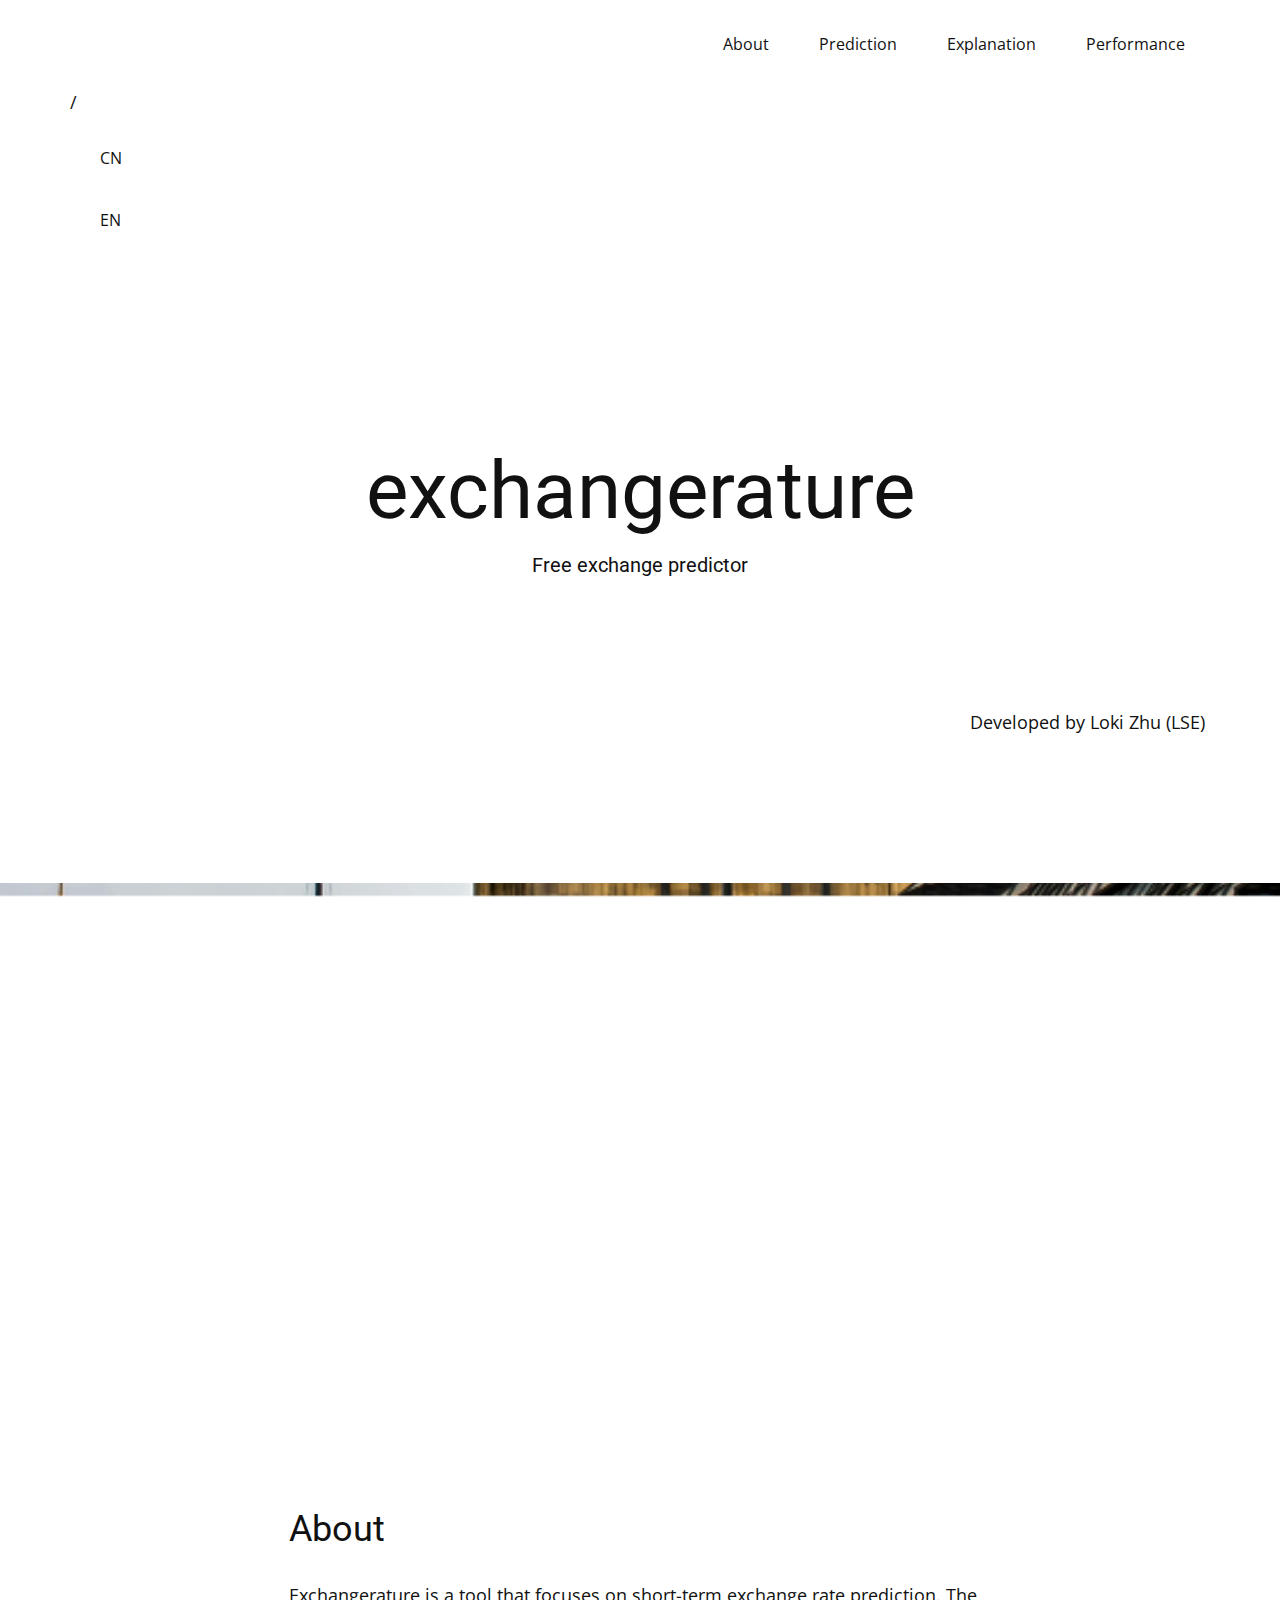
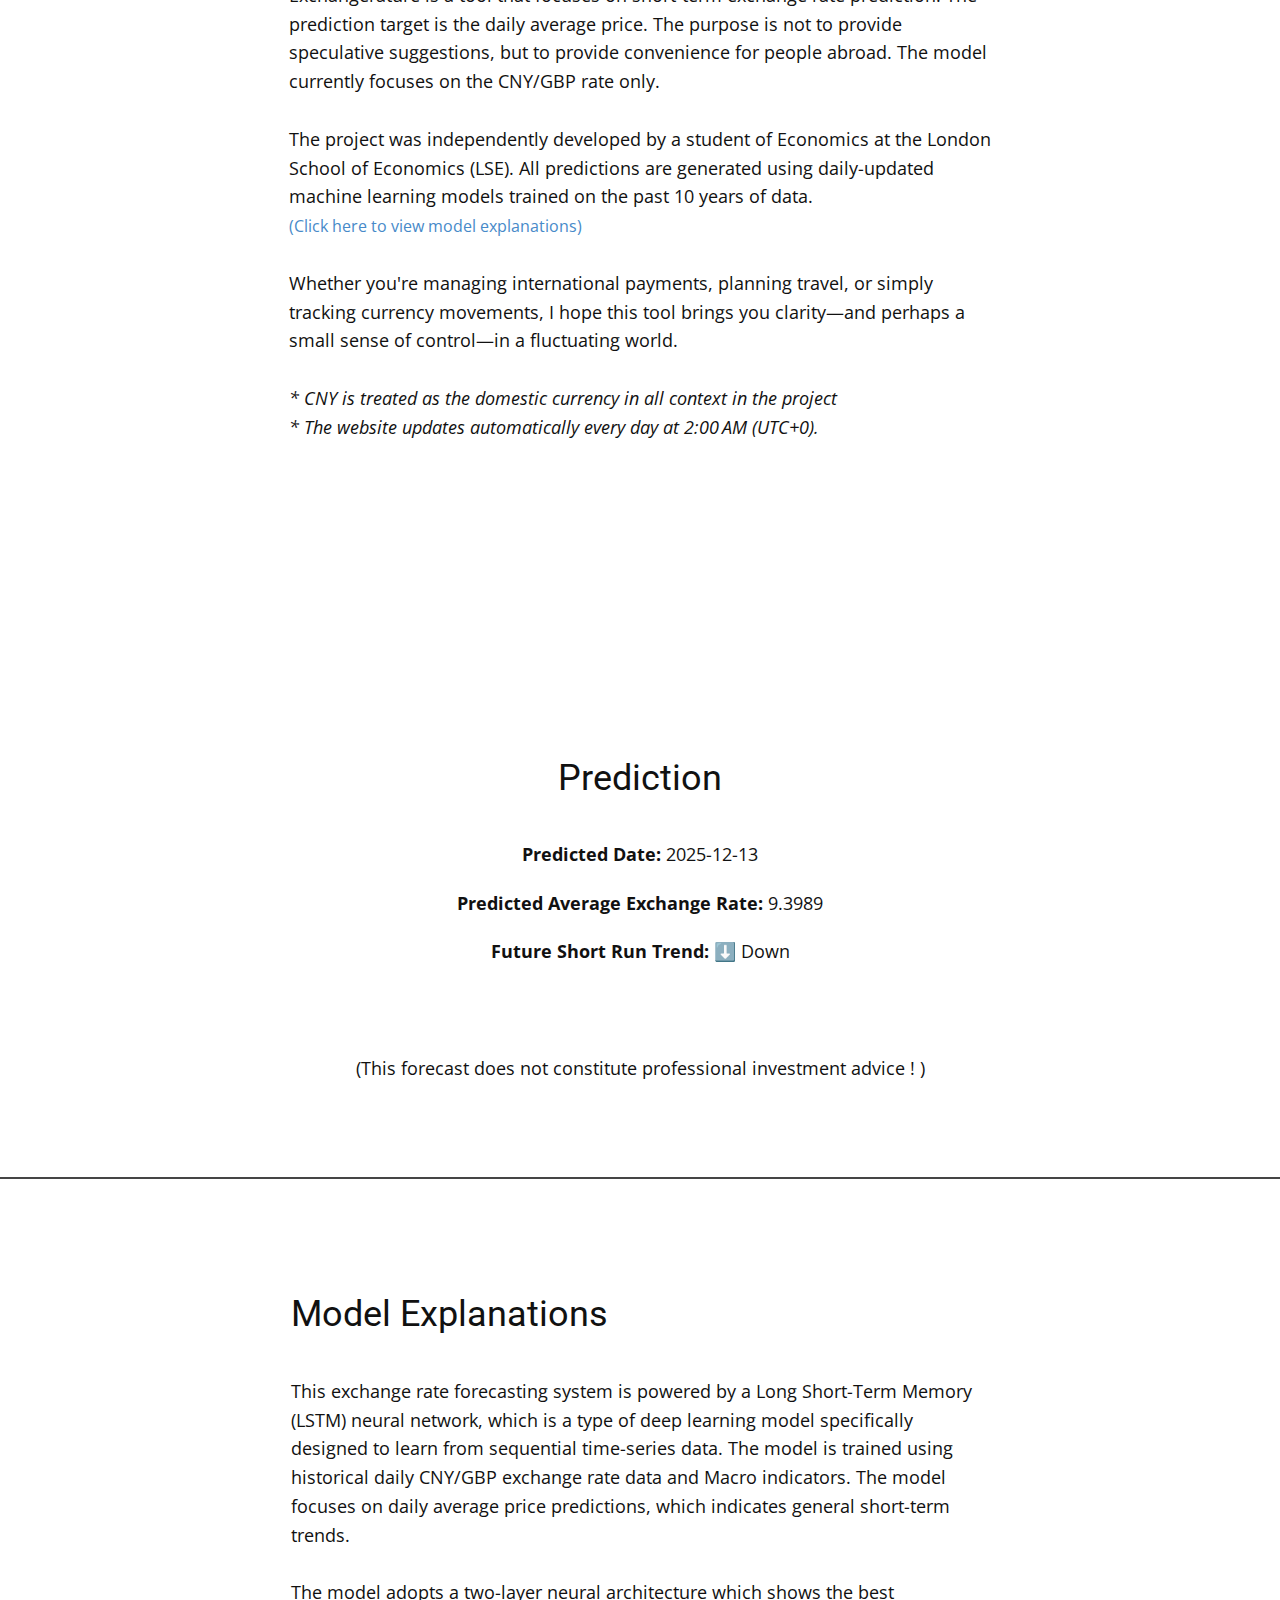
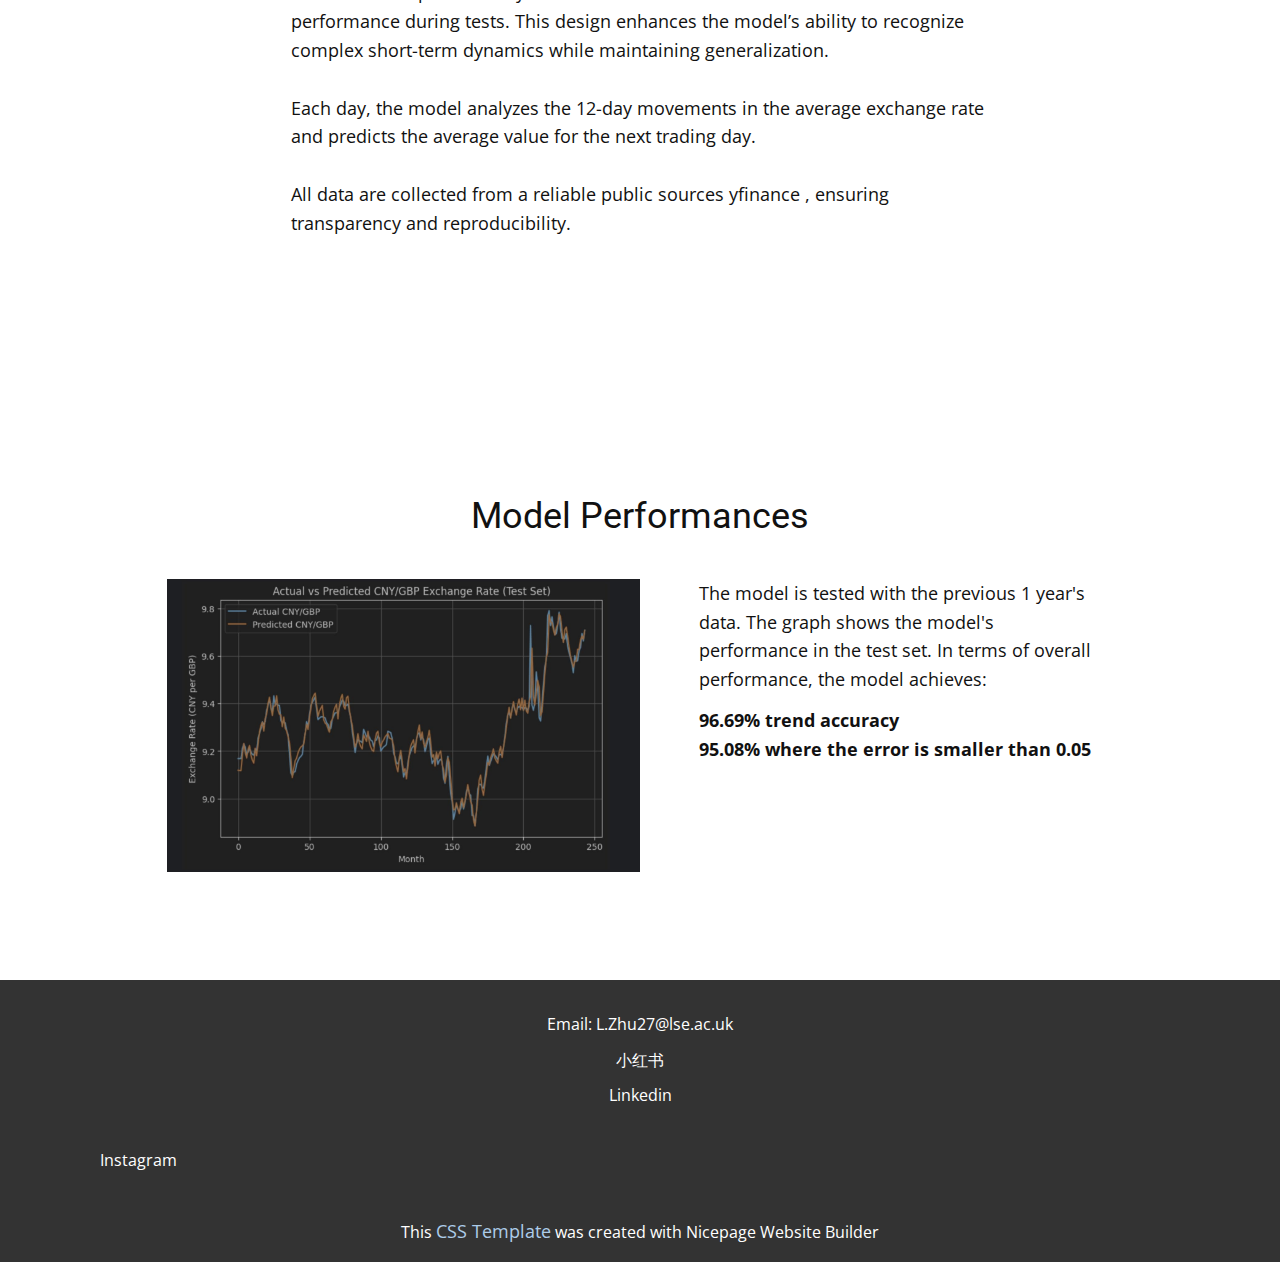
<file: docs/index.html>
<!DOCTYPE html>

<html lang="en" style="font-size: 16px;"><head>
<meta content="width=device-width, initial-scale=1.0" name="viewport"/>
<meta charset="utf-8"/>
<meta content="portpholio, mission and vision, awards, Our work, Contact Us" name="keywords"/>
<meta content="" name="description"/>
<title>EN</title>
<link href="nicepage.css" media="screen" rel="stylesheet"/>
<link href="index.css" media="screen" rel="stylesheet"/>
<script class="u-script" defer="" src="jquery.js" type="text/javascript"></script>
<script class="u-script" defer="" src="nicepage.js" type="text/javascript"></script>
<meta content="Nicepage 7.9.4, nicepage.com" name="generator"/>
<link href="https://fonts.googleapis.com/css?family=Roboto:100,100i,300,300i,400,400i,500,500i,700,700i,900,900i|Open+Sans:300,300i,400,400i,500,500i,600,600i,700,700i,800,800i" id="u-theme-google-font" rel="stylesheet"/>
<script type="application/ld+json">{
		"@context": "http://schema.org",
		"@type": "Organization",
		"name": ""
}</script>
<meta content="#478ac9" name="theme-color"/>
<meta content="EN" property="og:title"/>
<meta content="website" property="og:type"/>
<meta data-intl-tel-input-cdn-path="intlTelInput/"/></head>
<body class="u-body u-xl-mode" data-home-page="index.html" data-home-page-title="EN" data-include-products="false" data-lang="en" data-path-to-root="./"><header class="u-clearfix u-header u-header" id="header"><div class="u-clearfix u-sheet u-valign-middle-lg u-valign-middle-sm u-sheet-1">
<nav class="u-menu u-menu-one-level u-offcanvas u-menu-1" data-responsive-from="MD" role="navigation">
<div class="menu-collapse" style="font-size: 1.125rem; letter-spacing: 0px;">
<a aria-controls="c024" aria-label="Open menu" class="u-button-style u-custom-left-right-menu-spacing u-custom-padding-bottom u-custom-top-bottom-menu-spacing u-hamburger-link u-nav-link u-text-active-palette-1-base u-text-hover-palette-2-base" href="#" tabindex="-1">
<svg class="u-svg-link" viewbox="0 0 24 24"><use xlink:href="#menu-hamburger"></use></svg>
<svg class="u-svg-content" id="menu-hamburger" version="1.1" viewbox="0 0 16 16" x="0px" xmlns="http://www.w3.org/2000/svg" xmlns:xlink="http://www.w3.org/1999/xlink" y="0px"><g><rect height="2" width="16" y="1"></rect><rect height="2" width="16" y="7"></rect><rect height="2" width="16" y="13"></rect>
</g></svg>
</a>
</div>
<div class="u-custom-menu u-nav-container">
<ul class="u-nav u-unstyled u-nav-1" role="menubar"><li class="u-nav-item" role="none"><a aria-haspopup="true" class="u-button-style u-nav-link u-text-active-palette-1-base u-text-hover-palette-2-base" data-page-id="2231004045" href="./#sec-f9fe" role="menuitem" style="padding: 14px 25px;" tabindex="-1">About</a>
</li><li class="u-nav-item" role="none"><a class="u-button-style u-nav-link u-text-active-palette-1-base u-text-hover-palette-2-base" data-page-id="2231004045" href="./#sec-e40f" role="menuitem" style="padding: 14px 25px;" tabindex="-1">Prediction</a>
</li><li class="u-nav-item" role="none"><a class="u-button-style u-nav-link u-text-active-palette-1-base u-text-hover-palette-2-base" data-page-id="2231004045" href="./#block-2" role="menuitem" style="padding: 14px 25px;" tabindex="-1">Explanation</a>
</li><li class="u-nav-item" role="none"><a class="u-button-style u-nav-link u-text-active-palette-1-base u-text-hover-palette-2-base" data-page-id="2231004045" href="./#block-1" role="menuitem" style="padding: 14px 25px;" tabindex="-1">Performance</a>
</li></ul>
</div>
<div aria-label="Menu panel" class="u-custom-menu u-nav-container-collapse" id="c024" role="region">
<div class="u-black u-container-style u-inner-container-layout u-opacity u-opacity-95 u-sidenav">
<div class="u-inner-container-layout u-sidenav-overflow">
<div aria-label="Close menu" class="u-menu-close" tabindex="-1"></div>
<ul class="u-align-center u-nav u-popupmenu-items u-unstyled u-nav-2" role="menubar"><li class="u-nav-item" role="none"><a aria-haspopup="true" class="u-button-style u-nav-link" data-page-id="2231004045" href="./#sec-f9fe" role="menuitem" tabindex="-1">About</a>
</li><li class="u-nav-item" role="none"><a class="u-button-style u-nav-link" data-page-id="2231004045" href="./#sec-e40f" role="menuitem" tabindex="-1">Prediction</a>
</li><li class="u-nav-item" role="none"><a class="u-button-style u-nav-link" data-page-id="2231004045" href="./#block-2" role="menuitem" tabindex="-1">Explanation</a>
</li><li class="u-nav-item" role="none"><a class="u-button-style u-nav-link" data-page-id="2231004045" href="./#block-1" role="menuitem" tabindex="-1">Performance</a>
</li></ul>
</div>
</div>
<div class="u-black u-menu-overlay u-opacity u-opacity-70"></div>
</div>
<style class="menu-style">@media (max-width: 939px) {
                    [data-responsive-from="MD"] .u-nav-container {
                        display: none;
                    }
                    [data-responsive-from="MD"] .menu-collapse {
                        display: block;
                    }
                }</style>
</nav>
<p class="u-text u-text-1">/</p>
<a class="u-border-none u-btn u-button-style u-none u-text-hover-palette-2-base u-btn-1" data-page-id="60575741" href="CN.html" title="CN">CN </a>
<a class="u-border-none u-btn u-button-style u-none u-text-hover-palette-2-base u-btn-2" data-page-id="2231004045" href="./" title="CN">EN </a>
</div></header>
<section class="u-clearfix u-valign-middle-lg u-valign-middle-sm u-section-1" id="sec-f49f">
<div class="u-clearfix u-sheet u-sheet-1">
<h2 class="u-align-center u-text u-text-1" data-animation-delay="0" data-animation-duration="2000" data-animation-name="customAnimationIn">exchangerature </h2>
<h5 class="u-align-center u-text u-text-default u-text-2"> Free exc​hange predictor</h5>
<p class="u-align-right u-text u-text-3">Developed by Loki Zhu (LSE) </p>
</div>
</section>
<section class="skrollable u-clearfix u-container-align-center u-image u-parallax u-section-2" data-image-height="388" data-image-width="830" id="sec-1631">
<div class="u-clearfix u-sheet u-sheet-1"></div>
</section>
<section class="u-clearfix u-section-3" id="sec-f9fe">
<div class="u-clearfix u-sheet u-sheet-1">
<h3 class="u-align-center u-text u-text-default u-text-1">About </h3>
<p class="u-align-left u-text u-text-2">Exchangerature is a tool that focuses on short-term exchange rate prediction. The prediction target is the daily average price. The purpose is not to provide speculative suggestions, but to provide convenience for people abroad. The model currently focuses on the CNY/GBP rate only. <br/><span style="font-size: 0.75rem;"></span>
<br/> The project was independently developed by a student of Economics at the London School of Economics (LSE). All predictions are generated using daily-updated machine learning models trained on the past 10 years of data.<br/>
<br/>
<br/>Whether you're managing international payments, planning travel, or simply tracking currency movements, I hope this tool brings you clarity—and perhaps a small sense of control—in a fluctuating world.<br/><span style="font-style: italic;">
<br/>* CNY is treated as the domestic currency in all context in the project</span>
<br/><span style="font-style: italic;">* The website updates automatically every day at 2:00 AM (UTC+0).</span>
</p>
<a class="u-border-1 u-border-active-palette-2-base u-border-hover-palette-1-base u-border-no-left u-border-no-right u-border-no-top u-btn u-button-style u-none u-text-palette-1-base u-btn-1" data-page-id="2231004045" href="./#block-2"> (Click here to view model explanations) </a>
</div>
</section>
<section class="u-clearfix u-valign-top-lg u-valign-top-md u-valign-top-sm u-section-4" id="sec-e40f">
<div class="data-layout-selected u-clearfix u-expanded-width u-layout-wrap u-layout-wrap-1">
<div class="u-layout">
<div class="u-layout-row">
<div class="u-container-style u-layout-cell u-size-60 u-layout-cell-1">
<div class="u-container-layout u-container-layout-1">
<h3 class="u-align-center u-text u-text-default u-text-1">Prediction </h3>
<div style="text-align: center; line-height: 1.8; margin-top: 40px;">
<p><strong>Predicted Date:</strong> <span id="predicted-date">2025-12-13</span></p>
<p><strong>Predicted Average Exchange Rate:</strong> <span id="predicted-rate">9.3989</span></p>
<p><strong>Future Short Run Trend:</strong> <span id="predicted-trend">⬇️ Down</span></p>
</div>
<p class="u-align-center u-text u-text-3">(This forecast does not constitute professional investment advice ! ) </p>
</div>
</div>
</div>
</div>
</div>
<div class="u-border-2 u-border-grey-dark-1 u-line u-line-horizontal u-line-1"></div>
</section>
<section class="u-clearfix u-section-5" id="block-2">
<div class="u-clearfix u-sheet u-valign-middle-lg u-valign-middle-sm u-sheet-1">
<h3 class="u-align-center u-text u-text-default u-text-1">Model Explanations </h3>
<p class="u-text u-text-2"> This exchange rate forecasting system is powered by a Long Short-Term Memory (LSTM) neural network, which is a type of deep learning model specifically designed to learn from sequential time-series data. The model is trained using historical daily CNY/GBP exchange rate data and Macro indicators. The model focuses on daily average price predictions, which indicates general short-term trends. <br/>
<br/>The model adopts a two-layer neural architecture which shows the best performance during tests. This design enhances the model’s ability to recognize complex short-term dynamics while maintaining generalization.<br/>
<br/>Each day, the model analyzes the 12-day movements in the average exchange rate and predicts the average value for the next trading day. <br/>
<br/>All data are collected from a reliable public sources  yfinance , ensuring transparency and reproducibility.
        </p>
</div>
</section>
<section class="u-clearfix u-section-6" id="block-1">
<div class="u-clearfix u-sheet u-sheet-1">
<h3 class="u-align-center u-text u-text-default u-text-1">Model Performances </h3>
<p class="u-align-left u-text u-text-2">The model is tested with the previous 1 year's data. The graph shows the model's performance in the test set. In terms of overall performance, the model achieves: <br/>
</p>
<img alt="" class="u-expanded-width-xs u-image u-image-default u-image-1" data-image-height="952" data-image-width="1538" src="images/image.png"/>
<p class="u-align-left u-text u-text-3"> 96.69% trend accuracy<br/>95.08% where the error is smaller than 0.05
        </p>
</div>
</section>
<footer class="u-align-center u-clearfix u-container-align-center u-footer u-grey-80 u-footer" id="footer"><div class="u-clearfix u-sheet u-valign-middle-lg u-valign-middle-md u-valign-middle-sm u-valign-middle-xs u-sheet-1">
<p class="u-small-text u-text u-text-variant u-text-1">Email: L.Zhu27@lse.ac.uk</p>
<a class="u-active-none u-border-none u-btn u-button-style u-hover-none u-none u-btn-1" href="https://www.xiaohongshu.com/user/profile/64073a55000000000b016f7e?xsec_token=YBBlkGJEQV8xnB1eVrqhjzlfhun4Am55sOPe9O6qxyav0=&amp;xsec_source=app_share&amp;xhsshare=WeixinSession&amp;appuid=64073a55000000000b016f7e&amp;apptime=1749117080&amp;share_id=80cb76224e434efbb31529cf3b791f31">小红书</a>
<a class="u-active-none u-border-none u-btn u-button-style u-hover-none u-none u-btn-2" href="https://www.linkedin.com/in/lyugezhu/">Linkedin</a>
<a class="u-active-none u-border-none u-btn u-button-style u-hover-none u-none u-text-body-alt-color u-btn-3" href="">Instagram </a>
</div></footer>
<section class="u-backlink u-clearfix u-grey-80"> This <a href="https://nicepage.com/css-templates">CSS Template</a> was created with Nicepage Website Builder 
    </section>
</body></html>
</file>
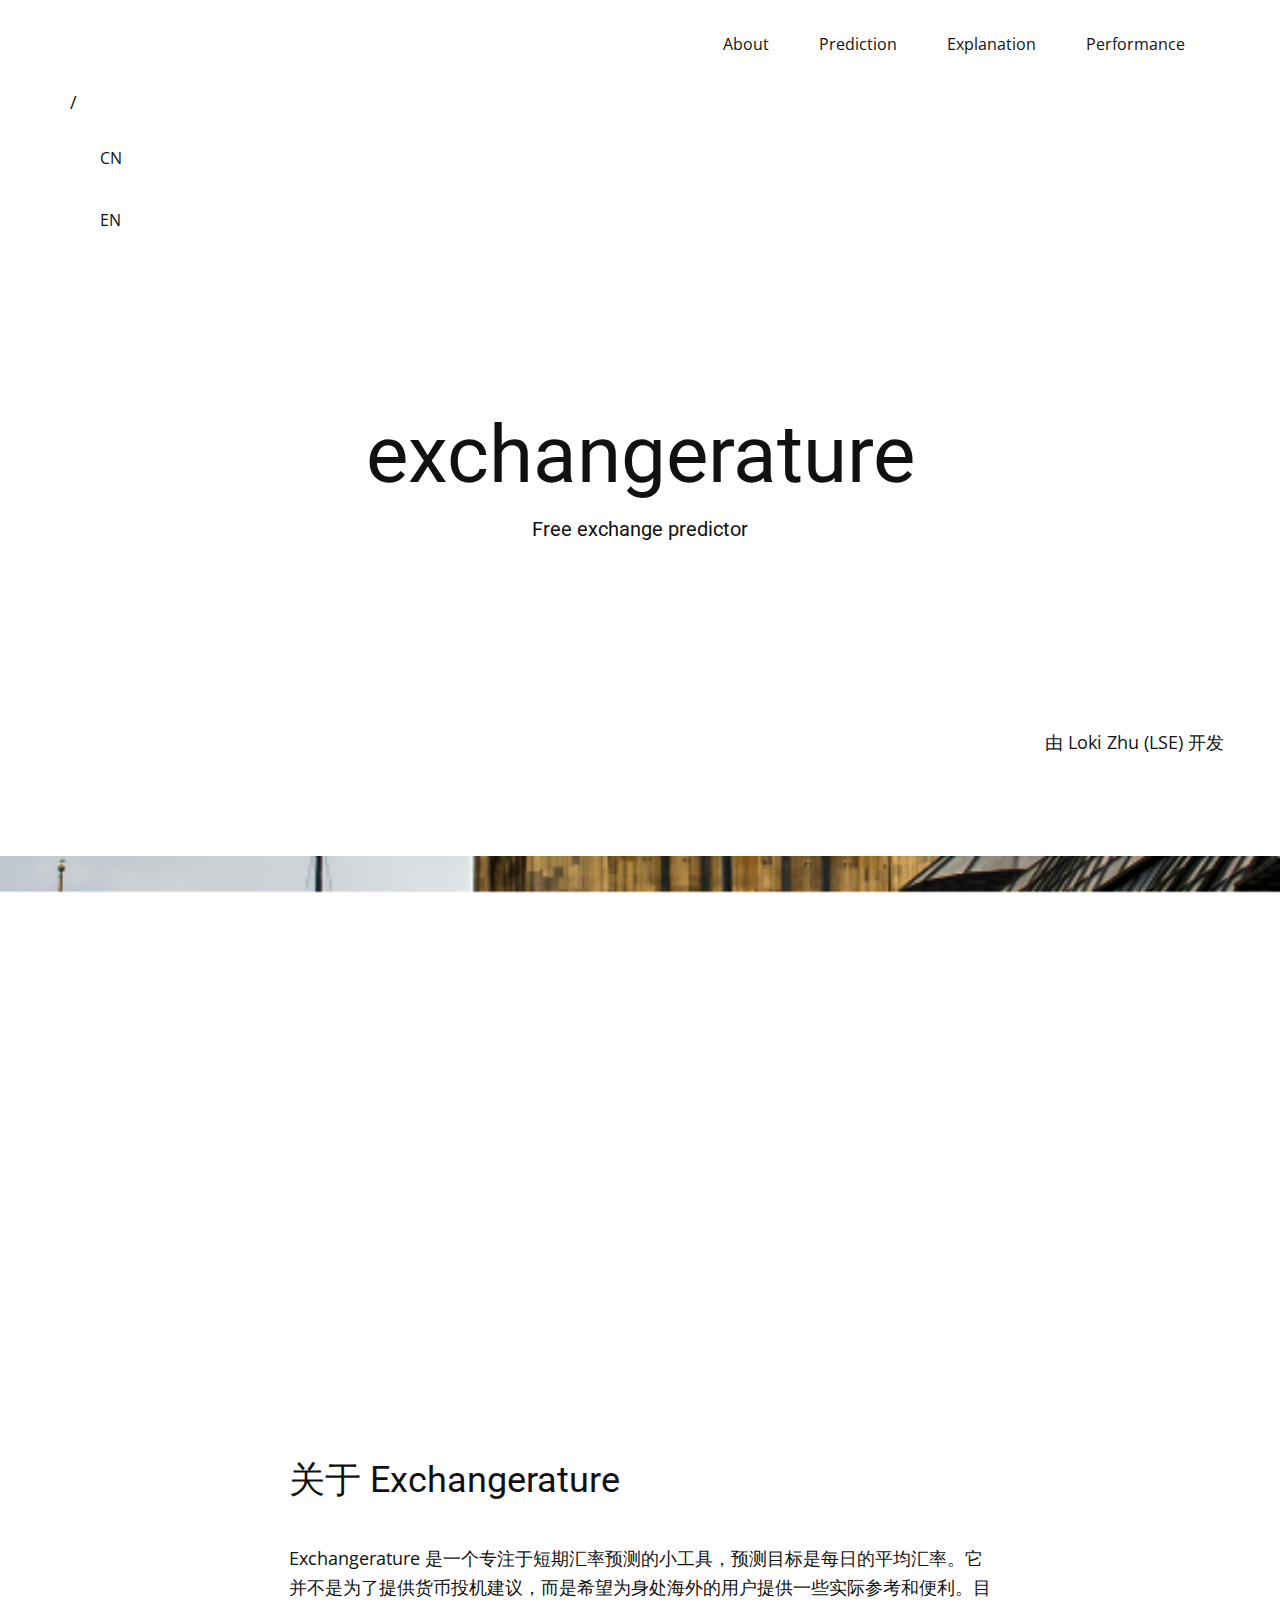
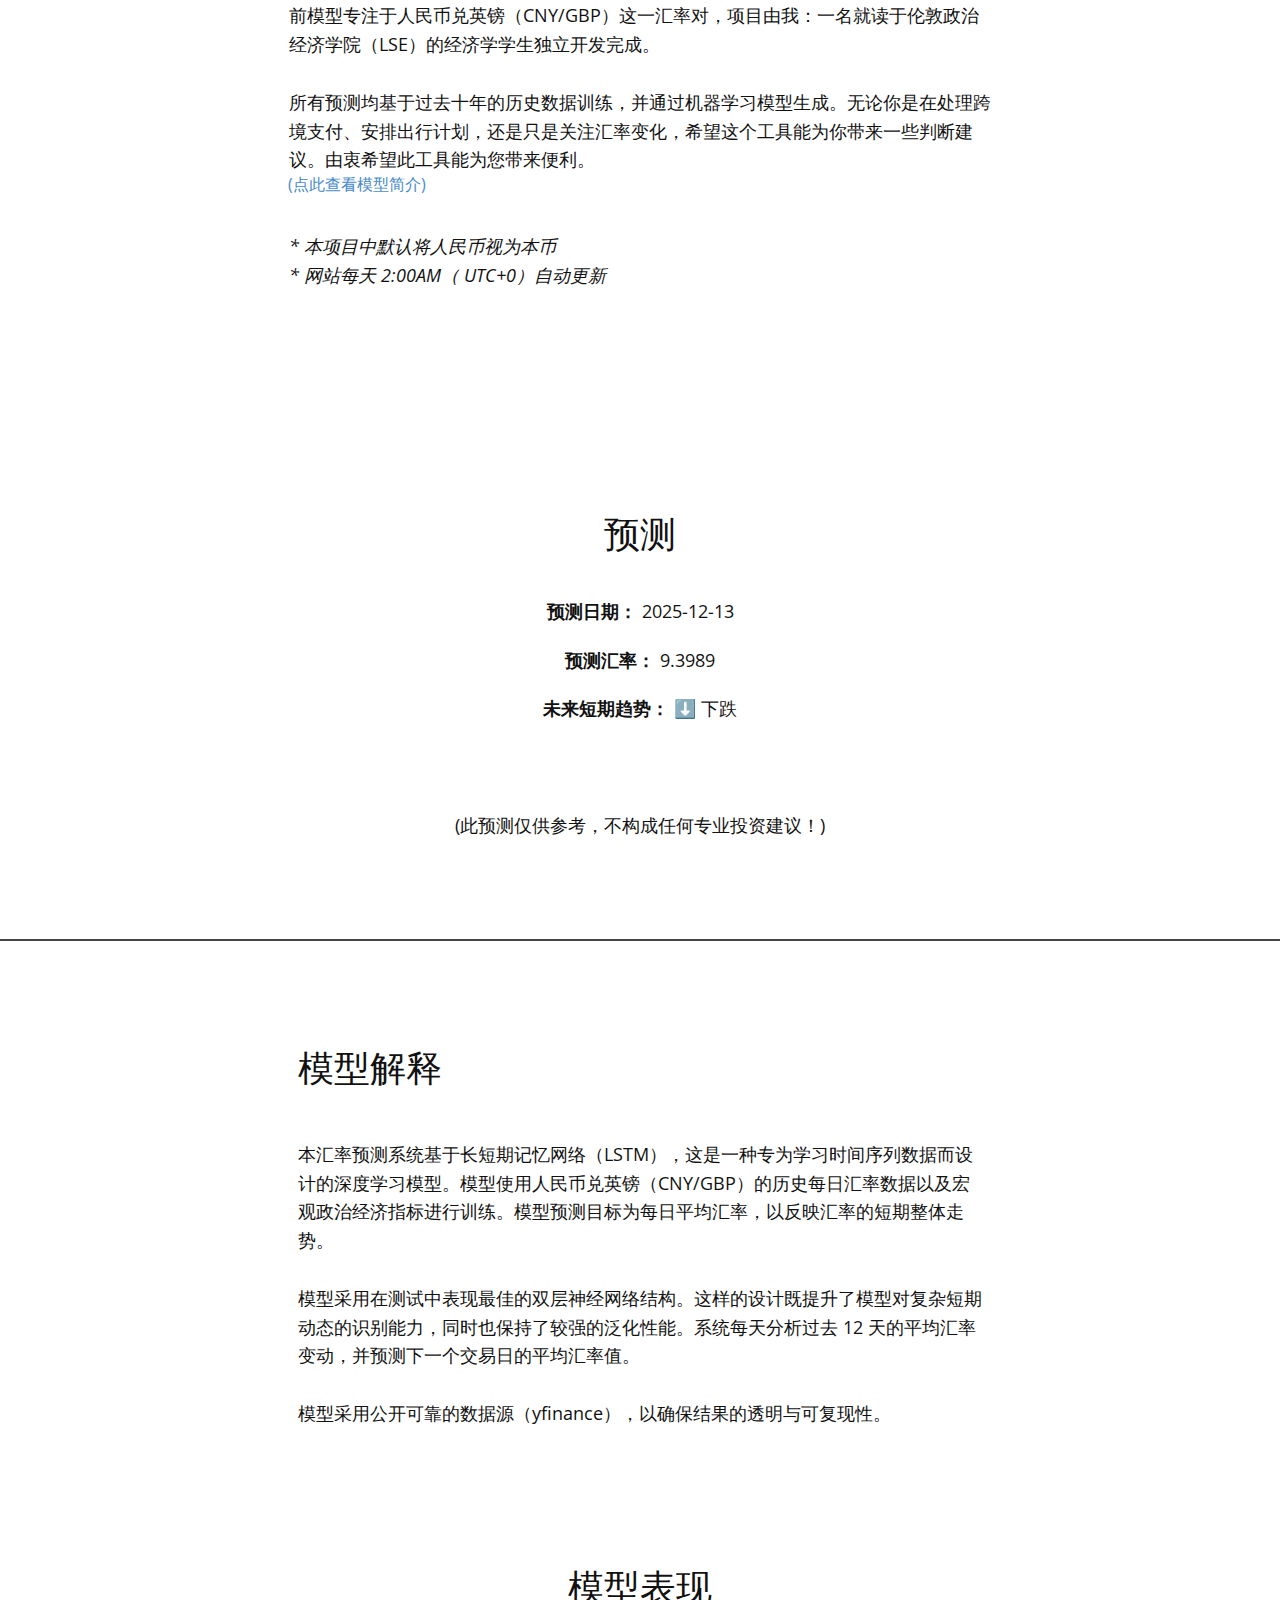
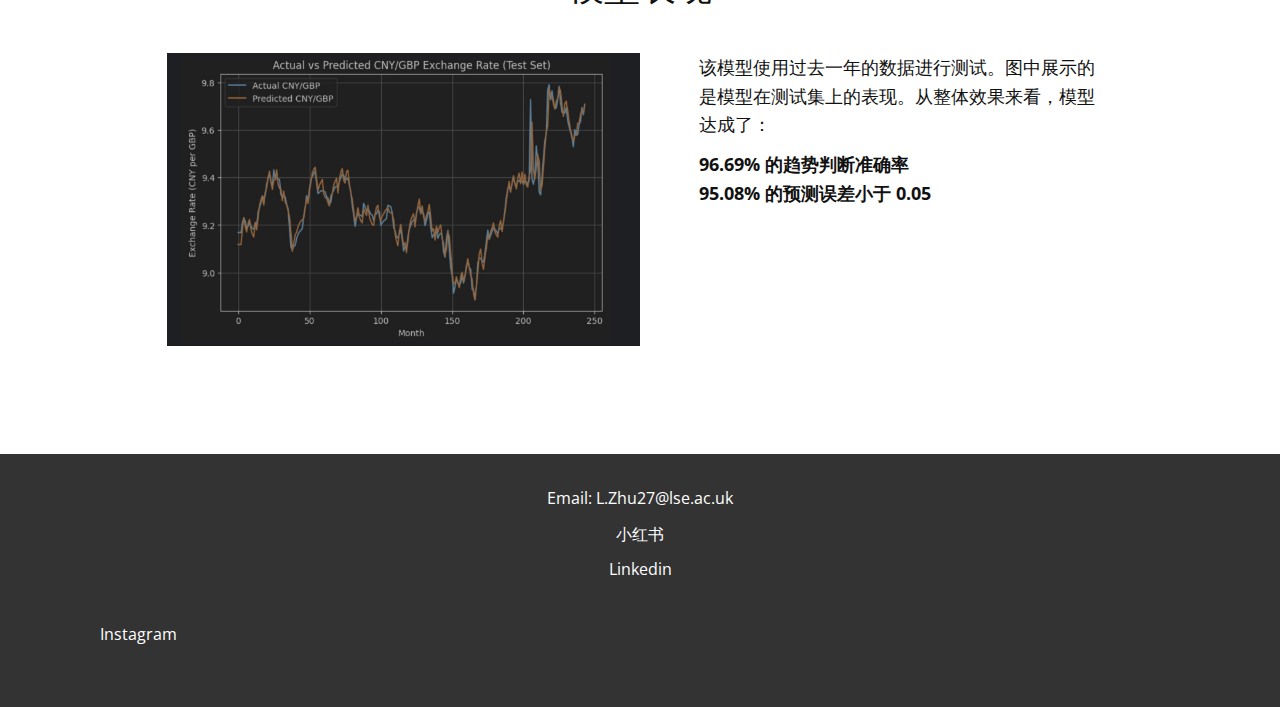
<file: docs/CN.html>
<!DOCTYPE html>

<html lang="en" style="font-size: 16px;"><head>
<meta content="width=device-width, initial-scale=1.0" name="viewport"/>
<meta charset="utf-8"/>
<meta content="portpholio, mission and vision, awards, Our work, Contact Us" name="keywords"/>
<meta content="" name="description"/>
<title>CN</title>
<link href="nicepage.css" media="screen" rel="stylesheet"/>
<link href="CN.css" media="screen" rel="stylesheet"/>
<script class="u-script" defer="" src="jquery.js" type="text/javascript"></script>
<script class="u-script" defer="" src="nicepage.js" type="text/javascript"></script>
<meta content="Nicepage 7.9.4, nicepage.com" name="generator"/>
<link href="https://fonts.googleapis.com/css?family=Roboto:100,100i,300,300i,400,400i,500,500i,700,700i,900,900i|Open+Sans:300,300i,400,400i,500,500i,600,600i,700,700i,800,800i" id="u-theme-google-font" rel="stylesheet"/>
<script type="application/ld+json">{
		"@context": "http://schema.org",
		"@type": "Organization",
		"name": ""
}</script>
<meta content="#478ac9" name="theme-color"/>
<meta content="CN" property="og:title"/>
<meta content="website" property="og:type"/>
<meta data-intl-tel-input-cdn-path="intlTelInput/"/></head>
<body class="u-body u-xl-mode" data-include-products="false" data-lang="en" data-path-to-root="./"><header class="u-clearfix u-header u-header" id="header"><div class="u-clearfix u-sheet u-valign-middle-lg u-valign-middle-sm u-sheet-1">
<nav class="u-menu u-menu-one-level u-offcanvas u-menu-1" data-responsive-from="MD" role="navigation">
<div class="menu-collapse" style="font-size: 1.125rem; letter-spacing: 0px;">
<a aria-controls="c024" aria-label="Open menu" class="u-button-style u-custom-left-right-menu-spacing u-custom-padding-bottom u-custom-top-bottom-menu-spacing u-hamburger-link u-nav-link u-text-active-palette-1-base u-text-hover-palette-2-base" href="#" tabindex="-1">
<svg class="u-svg-link" viewbox="0 0 24 24"><use xlink:href="#menu-hamburger"></use></svg>
<svg class="u-svg-content" id="menu-hamburger" version="1.1" viewbox="0 0 16 16" x="0px" xmlns="http://www.w3.org/2000/svg" xmlns:xlink="http://www.w3.org/1999/xlink" y="0px"><g><rect height="2" width="16" y="1"></rect><rect height="2" width="16" y="7"></rect><rect height="2" width="16" y="13"></rect>
</g></svg>
</a>
</div>
<div class="u-custom-menu u-nav-container">
<ul class="u-nav u-unstyled u-nav-1" role="menubar"><li class="u-nav-item" role="none"><a aria-haspopup="true" class="u-button-style u-nav-link u-text-active-palette-1-base u-text-hover-palette-2-base" data-page-id="2231004045" href="./#sec-f9fe" role="menuitem" style="padding: 14px 25px;" tabindex="-1">About</a>
</li><li class="u-nav-item" role="none"><a class="u-button-style u-nav-link u-text-active-palette-1-base u-text-hover-palette-2-base" data-page-id="2231004045" href="./#sec-e40f" role="menuitem" style="padding: 14px 25px;" tabindex="-1">Prediction</a>
</li><li class="u-nav-item" role="none"><a class="u-button-style u-nav-link u-text-active-palette-1-base u-text-hover-palette-2-base" data-page-id="2231004045" href="./#block-2" role="menuitem" style="padding: 14px 25px;" tabindex="-1">Explanation</a>
</li><li class="u-nav-item" role="none"><a class="u-button-style u-nav-link u-text-active-palette-1-base u-text-hover-palette-2-base" data-page-id="2231004045" href="./#block-1" role="menuitem" style="padding: 14px 25px;" tabindex="-1">Performance</a>
</li></ul>
</div>
<div aria-label="Menu panel" class="u-custom-menu u-nav-container-collapse" id="c024" role="region">
<div class="u-black u-container-style u-inner-container-layout u-opacity u-opacity-95 u-sidenav">
<div class="u-inner-container-layout u-sidenav-overflow">
<div aria-label="Close menu" class="u-menu-close" tabindex="-1"></div>
<ul class="u-align-center u-nav u-popupmenu-items u-unstyled u-nav-2" role="menubar"><li class="u-nav-item" role="none"><a aria-haspopup="true" class="u-button-style u-nav-link" data-page-id="2231004045" href="./#sec-f9fe" role="menuitem" tabindex="-1">About</a>
</li><li class="u-nav-item" role="none"><a class="u-button-style u-nav-link" data-page-id="2231004045" href="./#sec-e40f" role="menuitem" tabindex="-1">Prediction</a>
</li><li class="u-nav-item" role="none"><a class="u-button-style u-nav-link" data-page-id="2231004045" href="./#block-2" role="menuitem" tabindex="-1">Explanation</a>
</li><li class="u-nav-item" role="none"><a class="u-button-style u-nav-link" data-page-id="2231004045" href="./#block-1" role="menuitem" tabindex="-1">Performance</a>
</li></ul>
</div>
</div>
<div class="u-black u-menu-overlay u-opacity u-opacity-70"></div>
</div>
<style class="menu-style">@media (max-width: 939px) {
                    [data-responsive-from="MD"] .u-nav-container {
                        display: none;
                    }
                    [data-responsive-from="MD"] .menu-collapse {
                        display: block;
                    }
                }</style>
</nav>
<p class="u-text u-text-1">/</p>
<a class="u-border-none u-btn u-button-style u-none u-text-hover-palette-2-base u-btn-1" data-page-id="60575741" href="CN_csv.html" title="CN">CN </a>
<a class="u-border-none u-btn u-button-style u-none u-text-hover-palette-2-base u-btn-2" data-page-id="2231004045" href="./" title="CN">EN </a>
</div></header>
<section class="u-clearfix u-valign-middle-lg u-valign-middle-sm u-section-1" id="sec-f49f">
<div class="u-clearfix u-sheet u-sheet-1">
<h2 class="u-align-center u-text u-text-1" data-animation-delay="0" data-animation-duration="2000" data-animation-name="customAnimationIn">exchangerature </h2>
<h5 class="u-align-center u-text u-text-default u-text-2"> Free exc​hange predictor</h5>
<p class="u-align-right u-text u-text-3">由 Loki Zhu (LSE) 开发</p>
</div>
</section>
<section class="skrollable u-clearfix u-container-align-center u-image u-parallax u-section-2" data-image-height="388" data-image-width="830" id="sec-1631">
<div class="u-clearfix u-sheet u-sheet-1"></div>
</section>
<section class="u-clearfix u-section-3" id="sec-f9fe">
<div class="u-clearfix u-sheet u-valign-middle-lg u-valign-middle-sm u-sheet-1">
<h3 class="u-align-center u-text u-text-default u-text-1"> 关于 Exchangerature </h3>
<p class="u-align-left u-text u-text-2"><span style="font-weight: 700;"></span>Exchangerature 是一个专注于短期汇率预测的小工具，预测目标是每日的平均汇率。它并不是为了提供货币投机建议，而是希望为身处海外的用户提供一些实际参考和便利。目前模型专注于人民币兑英镑（CNY/GBP）这一汇率对，项目由我：一名就读于伦敦政治经济学院（LSE）的经济学学生独立开发完成。<br/>
<br/>所有预测均基于过去十年的历史数据训练，并通过机器学习模型生成。无论你是在处理跨境支付、安排出行计划，还是只是关注汇率变化，希望这个工具能为你带来一些判断建议。由衷希望此工具能为您带来便利。<br/>
<br/>
<br/><span style="font-style: italic;">* 本项目中默认将人民币视为本币<br/>* 网站每天 2:00AM（ UTC+0）自动更新</span>
</p>
<a class="u-border-1 u-border-active-palette-2-base u-border-hover-palette-1-base u-border-no-left u-border-no-right u-border-no-top u-btn u-button-style u-none u-text-palette-1-base u-btn-1" data-page-id="2231004045" href="./#block-2"> (点此查看模型简介) </a>
</div>
</section>
<section class="u-clearfix u-valign-middle-xs u-section-4" id="sec-e40f">
<div class="data-layout-selected u-clearfix u-expanded-width u-layout-wrap u-layout-wrap-1">
<div class="u-layout">
<div class="u-layout-row">
<div class="u-container-style u-layout-cell u-size-60 u-layout-cell-1">
<div class="u-container-layout u-container-layout-1">
<h3 class="u-align-center u-text u-text-default u-text-1">预测 </h3>
<div style="text-align: center; line-height: 1.8; margin-top: 40px;">
<p><strong>预测日期：</strong> <span id="predicted-date">2025-12-13</span></p>
<p><strong>预测汇率：</strong> <span id="predicted-rate">9.3989</span></p>
<p><strong>未来短期趋势：</strong> <span id="predicted-trend">⬇️ 下跌</span></p>
</div>
<p class="u-align-center u-text u-text-3">(此预测仅供参考，不构成任何专业投资建议！) </p>
</div>
</div>
</div>
</div>
</div>
</section>
<section class="u-clearfix u-section-5" id="block-2">
<div class="u-clearfix u-sheet u-valign-top u-sheet-1">
<div class="u-border-2 u-border-grey-dark-1 u-line u-line-horizontal u-line-1"></div>
<h3 class="u-align-center u-text u-text-default u-text-1"><span style="font-weight: 400;">模</span><span style="font-weight: 400;">型解释</span>
</h3>
<p class="u-text u-text-2"> 本汇率预测系统基于长短期记忆网络（LSTM），这是一种专为学习时间序列数据而设计的深度学习模型。模型使用人民币兑英镑（CNY/GBP）的历史每日汇率数据以及宏观政治经济指标进行训练。模型预测目标为每日平均汇率，以反映汇率的短期整体走势。<br/>
<br/>模型采用在测试中表现最佳的双层神经网络结构。这样的设计既提升了模型对复杂短期动态的识别能力，同时也保持了较强的泛化性能。系统每天分析过去 12 天的平均汇率变动，并预测下一个交易日的平均汇率值。<br/>
<br/>模型采用公开可靠的数据源（yfinance），以确保结果的透明与可复现性。
        </p>
</div>
</section>
<section class="u-clearfix u-section-6" id="block-1">
<div class="u-clearfix u-sheet u-sheet-1">
<h3 class="u-align-center u-text u-text-default-lg u-text-default-md u-text-default-sm u-text-default-xl u-text-1">模型表现 </h3>
<img alt="" class="u-expanded-width-xs u-image u-image-default u-image-1" data-image-height="952" data-image-width="1538" src="images/image.png"/>
<p class="u-align-left u-text u-text-2"> 该模型使用过去一年的数据进行测试。图中展示的是模型在测试集上的表现。从整体效果来看，模型达成了：<br/>
</p>
<p class="u-align-left u-text u-text-3"> 96.69% ​的趋势判断准确率<br/>95.08% ​的预测误差小于 0.05
        </p>
</div>
</section>
<footer class="u-align-center u-clearfix u-container-align-center u-footer u-grey-80 u-footer" id="footer"><div class="u-clearfix u-sheet u-valign-middle-lg u-valign-middle-md u-valign-middle-sm u-valign-middle-xs u-sheet-1">
<p class="u-small-text u-text u-text-variant u-text-1">Email: L.Zhu27@lse.ac.uk</p>
<a class="u-active-none u-border-none u-btn u-button-style u-hover-none u-none u-btn-1" href="https://www.xiaohongshu.com/user/profile/64073a55000000000b016f7e?xsec_token=YBBlkGJEQV8xnB1eVrqhjzlfhun4Am55sOPe9O6qxyav0=&amp;xsec_source=app_share&amp;xhsshare=WeixinSession&amp;appuid=64073a55000000000b016f7e&amp;apptime=1749117080&amp;share_id=80cb76224e434efbb31529cf3b791f31">小红书</a>
<a class="u-active-none u-border-none u-btn u-button-style u-hover-none u-none u-btn-2" href="https://www.linkedin.com/in/lyugezhu/">Linkedin</a>
<a class="u-active-none u-border-none u-btn u-button-style u-hover-none u-none u-text-body-alt-color u-btn-3" href="">Instagram </a>
</div></footer>
<section class="u-backlink u-clearfix u-grey-80"></section>
</body></html>
</file>
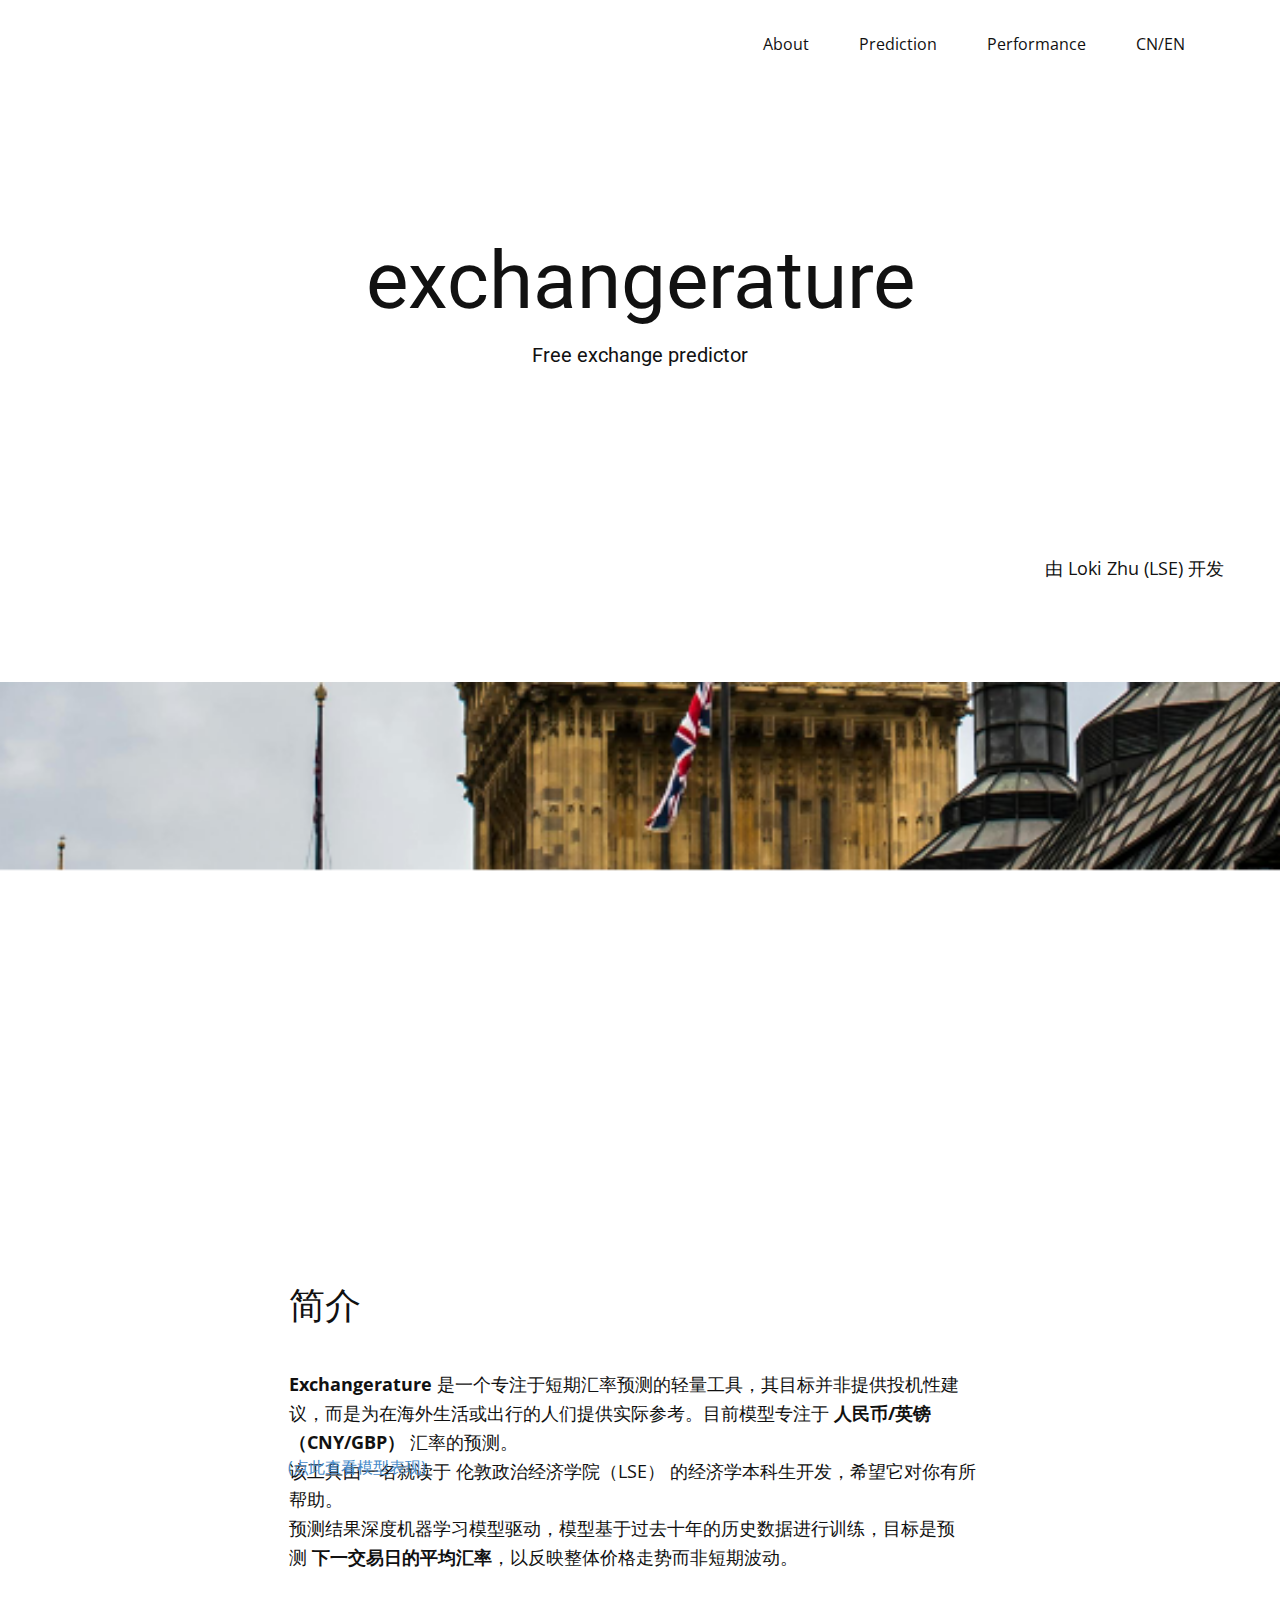
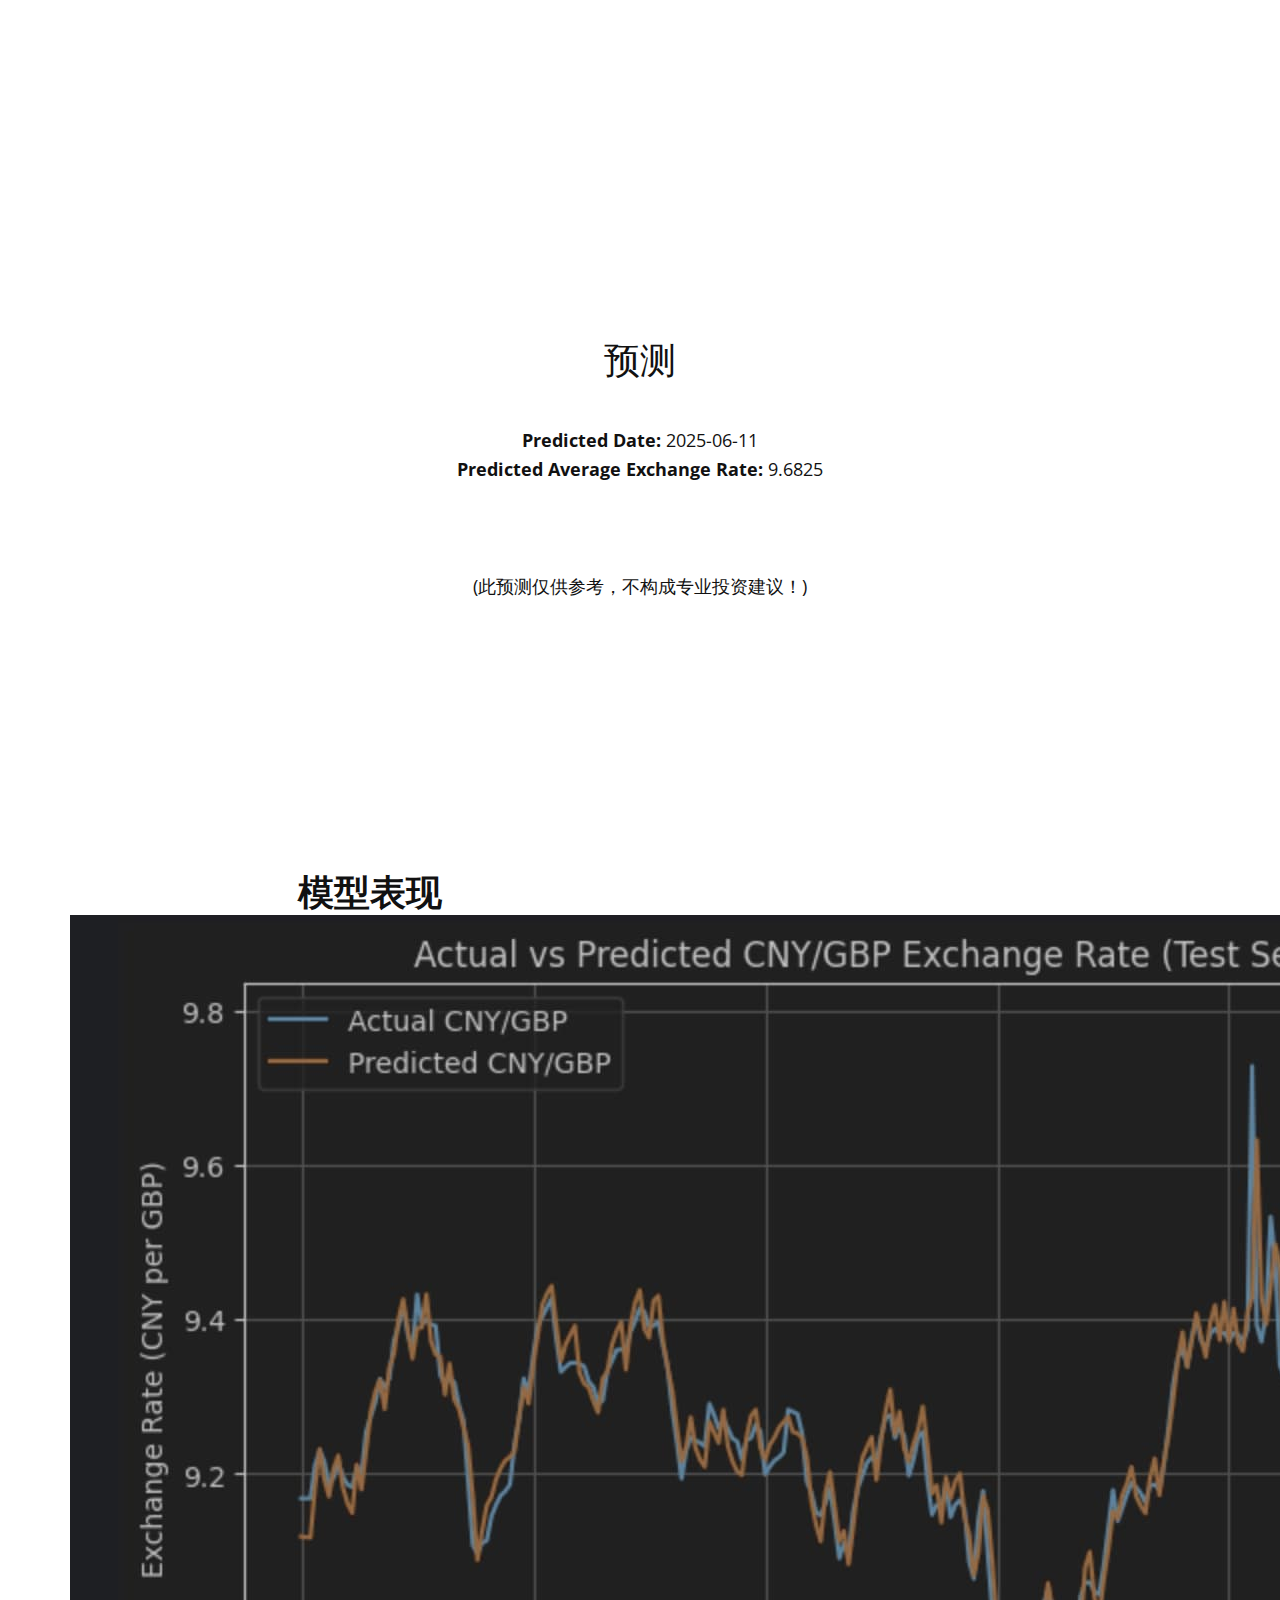
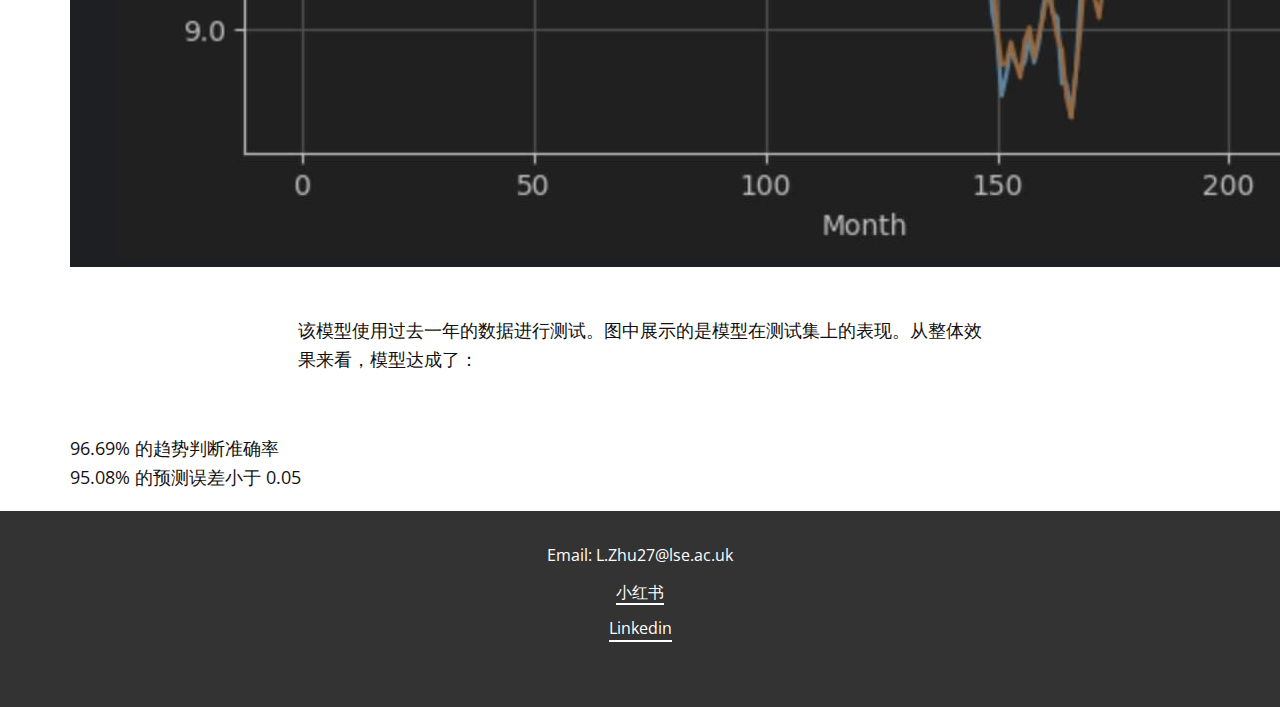
<file: docs/CN1.html>
<!DOCTYPE html>
<html style="font-size: 16px;" lang="en"><head>
    <meta name="viewport" content="width=device-width, initial-scale=1.0">
    <meta charset="utf-8">
    <meta name="keywords" content="portpholio, mission and vision, awards, Our work, Contact Us">
    <meta name="description" content="">
    <title>CN</title>
    <link rel="stylesheet" href="nicepage.css" media="screen">
<link rel="stylesheet" href="CN.css" media="screen">
    <script class="u-script" type="text/javascript" src="jquery.js" defer=""></script>
    <script class="u-script" type="text/javascript" src="nicepage.js" defer=""></script>
    <meta name="generator" content="Nicepage 7.9.4, nicepage.com">
    
    
    
    
    
    
    
    <link id="u-theme-google-font" rel="stylesheet" href="https://fonts.googleapis.com/css?family=Roboto:100,100i,300,300i,400,400i,500,500i,700,700i,900,900i|Open+Sans:300,300i,400,400i,500,500i,600,600i,700,700i,800,800i">
    <script type="application/ld+json">{
		"@context": "http://schema.org",
		"@type": "Organization",
		"name": ""
}</script>
    <script>
    fetch('result.csv')
      .then(response => response.text())
      .then(csv => {
        const lines = csv.trim().split('\n');
        if (lines.length < 2) {
          document.getElementById('result').innerText = '⚠️ Cannot be loaded';
          return;
        }
        const lastLine = lines[lines.length - 1];
        const [date, rate] = lastLine.split(',');
        const html = `
  <div style="text-align: center; font-size: 20px; line-height: 1.8;">
  <p style="margin: 0; padding: 0; display: flex; justify-content: center; white-space: nowrap;">
    <strong>Predicted Date:&nbsp;</strong>
    <span>${date}</span>
  </p>

  <p style="margin: 0; padding: 0; display: flex; justify-content: center; white-space: nowrap;">
    <strong>Predicted Average Exchange Rate:&nbsp;</strong>
    <span>${parseFloat(rate).toFixed(4)}</span>
  </p>
</div>
`;





       document.getElementById('result').innerHTML = html;
      })
      .catch(error => {
        console.error('loading failed：', error);
        document.getElementById('result').innerHTML = `
  <div style="text-align: center; font-size: 20px; word-break: break-word;">
    ❌ Cannot be loaded
  </div>
`;

      });
  </script>
    <meta name="theme-color" content="#478ac9">
    <meta property="og:title" content="CN">
    <meta property="og:type" content="website">
  <meta data-intl-tel-input-cdn-path="intlTelInput/"></head>
  <body data-path-to-root="./" data-include-products="false" class="u-body u-xl-mode" data-lang="en"><header class="u-clearfix u-header u-header" id="header"><div class="u-clearfix u-sheet u-valign-middle-lg u-valign-middle-md u-valign-middle-sm u-valign-middle-xs u-sheet-1">
        <nav class="u-menu u-menu-one-level u-offcanvas u-menu-1" role="navigation" data-responsive-from="MD">
          <div class="menu-collapse" style="font-size: 1rem; letter-spacing: 0px;">
            <a class="u-button-style u-custom-left-right-menu-spacing u-custom-padding-bottom u-custom-top-bottom-menu-spacing u-hamburger-link u-nav-link u-text-active-palette-1-base u-text-hover-palette-2-base" href="#" tabindex="-1" aria-label="Open menu" aria-controls="c024">
              <svg class="u-svg-link" viewBox="0 0 24 24"><use xlink:href="#menu-hamburger"></use></svg>
              <svg class="u-svg-content" version="1.1" id="menu-hamburger" viewBox="0 0 16 16" x="0px" y="0px" xmlns:xlink="http://www.w3.org/1999/xlink" xmlns="http://www.w3.org/2000/svg"><g><rect y="1" width="16" height="2"></rect><rect y="7" width="16" height="2"></rect><rect y="13" width="16" height="2"></rect>
</g></svg>
            </a>
          </div>
          <div class="u-custom-menu u-nav-container">
            <ul role="menubar" class="u-nav u-unstyled u-nav-1"><li role="none" class="u-nav-item"><a tabindex="-1" role="menuitem" class="u-button-style u-nav-link u-text-active-palette-1-base u-text-hover-palette-2-base" href="./#sec-f9fe" data-page-id="2231004045" aria-haspopup="true" style="padding: 14px 25px;">About</a>
</li><li role="none" class="u-nav-item"><a tabindex="-1" role="menuitem" class="u-button-style u-nav-link u-text-active-palette-1-base u-text-hover-palette-2-base" href="./#sec-e40f" data-page-id="2231004045" style="padding: 14px 25px;">Prediction</a>
</li><li role="none" class="u-nav-item"><a tabindex="-1" role="menuitem" class="u-button-style u-nav-link u-text-active-palette-1-base u-text-hover-palette-2-base" href="./#block-1" data-page-id="2231004045" style="padding: 14px 25px;">Performance</a>
</li><li role="none" class="u-nav-item"><a tabindex="-1" role="menuitem" class="u-button-style u-nav-link u-text-active-palette-1-base u-text-hover-palette-2-base" style="padding: 14px 25px;">CN/EN</a>
</li></ul>
          </div>
          <div class="u-custom-menu u-nav-container-collapse" id="c024" role="region" aria-label="Menu panel">
            <div class="u-black u-container-style u-inner-container-layout u-opacity u-opacity-95 u-sidenav">
              <div class="u-inner-container-layout u-sidenav-overflow">
                <div class="u-menu-close" tabindex="-1" aria-label="Close menu"></div>
                <ul class="u-align-center u-nav u-popupmenu-items u-unstyled u-nav-2" role="menubar"><li role="none" class="u-nav-item"><a tabindex="-1" role="menuitem" class="u-button-style u-nav-link" href="./#sec-f9fe" data-page-id="2231004045" aria-haspopup="true">About</a>
</li><li role="none" class="u-nav-item"><a tabindex="-1" role="menuitem" class="u-button-style u-nav-link" href="./#sec-e40f" data-page-id="2231004045">Prediction</a>
</li><li role="none" class="u-nav-item"><a tabindex="-1" role="menuitem" class="u-button-style u-nav-link" href="./#block-1" data-page-id="2231004045">Performance</a>
</li><li role="none" class="u-nav-item"><a tabindex="-1" role="menuitem" class="u-button-style u-nav-link">CN/EN</a>
</li></ul>
              </div>
            </div>
            <div class="u-black u-menu-overlay u-opacity u-opacity-70"></div>
          </div>
          <style class="menu-style">@media (max-width: 939px) {
                    [data-responsive-from="MD"] .u-nav-container {
                        display: none;
                    }
                    [data-responsive-from="MD"] .menu-collapse {
                        display: block;
                    }
                }</style>
        </nav>
      </div></header>
    <section class="u-clearfix u-valign-middle-lg u-valign-middle-sm u-section-1" id="sec-f49f">
      <div class="u-clearfix u-sheet u-sheet-1">
        <h2 class="u-align-center u-text u-text-1" data-animation-name="customAnimationIn" data-animation-duration="2000" data-animation-delay="0">exchangerature </h2>
        <h5 class="u-align-center u-text u-text-default u-text-2"> Free exc​hange predictor</h5>
        <p class="u-align-right u-text u-text-3">由 Loki Zhu (LSE) 开发</p>
      </div>
    </section>
    <section class="skrollable u-clearfix u-container-align-center u-image u-parallax u-section-2" id="sec-1631" data-image-width="830" data-image-height="388">
      <div class="u-clearfix u-sheet u-sheet-1"></div>
    </section>
    <section class="u-clearfix u-section-3" id="sec-f9fe">
      <div class="u-clearfix u-sheet u-sheet-1">
        <h3 class="u-align-center u-text u-text-default u-text-1">简介 </h3>
        <p class="u-align-left u-text u-text-2"><span style="font-weight: 700;"></span><span style="font-weight: 700;">Exchangerature&nbsp;</span>是一个专注于短期汇率预测的轻量工具，其目标并非提供投机性建议，而是为在海外生活或出行的人们提供实际参考。目前模型专注于&nbsp;<span style="font-weight: 700;">人民币/英镑（CNY/GBP）</span>&nbsp;汇率的预测。<br>该工具由一名就读于&nbsp;伦敦政治经济学院（LSE）&nbsp;的经济学本科生开发，希望它对你有所帮助。<br>预测结果深度机器学习模型驱动，模型基于过去十年的历史数据进行训练，目标是预测&nbsp;<span style="font-weight: 700;">下一交易日的平均汇率</span>，以反映整体价格走势而非短期波动。<br>
        </p>
        <a href="./#block-1" data-page-id="2231004045" class="u-border-1 u-border-active-palette-2-base u-border-hover-palette-1-base u-border-no-left u-border-no-right u-border-no-top u-btn u-button-style u-none u-text-palette-1-base u-btn-1"> (点此查看模型表现)&nbsp;</a>
      </div>
    </section>
    <section class="u-clearfix u-valign-top-xl u-valign-top-xs u-section-4" id="sec-e40f">
      <div class="data-layout-selected u-clearfix u-expanded-width u-layout-wrap u-layout-wrap-1">
        <div class="u-layout">
          <div class="u-layout-row">
            <div class="u-container-style u-layout-cell u-size-60 u-layout-cell-1">
              <div class="u-container-layout u-container-layout-1">
                <h3 class="u-align-center u-text u-text-default u-text-1">预测 </h3>
                <p id="result" class="u-align-center u-text u-text-2">Loading...</p>
                <p class="u-align-center u-text u-text-3">(此预测仅供参考，不构成专业投资建议！) </p>
              </div>
            </div>
          </div>
        </div>
      </div>
    </section>
    <section class="u-clearfix u-section-5" id="block-1">
      <div class="u-clearfix u-sheet u-sheet-1">
        <h3 class="u-align-center u-text u-text-default u-text-1">模型表现 </h3>
        <img class="u-image u-image-default u-image-1" src="images/image.png" alt="" data-image-width="1538" data-image-height="952">
        <p class="u-align-left u-text u-text-2"> 该模型使用过去一年的数据进行测试。图中展示的是模型在测试集上的表现。从整体效果来看，模型达成了：<br>
        </p>
        <p class="u-align-left u-text u-text-3"> 96.69% ​的趋势判断准确率<br>95.08% ​的预测误差小于 0.05
        </p>
      </div>
    </section>
    
    
    
    <footer class="u-align-center u-clearfix u-container-align-center u-footer u-grey-80 u-footer" id="footer"><div class="u-clearfix u-sheet u-sheet-1">
        <p class="u-small-text u-text u-text-variant u-text-1">Email: L.Zhu27@lse.ac.uk</p>
        <a href="https://www.xiaohongshu.com/user/profile/64073a55000000000b016f7e?xsec_token=YBBlkGJEQV8xnB1eVrqhjzlfhun4Am55sOPe9O6qxyav0=&amp;xsec_source=app_share&amp;xhsshare=WeixinSession&amp;appuid=64073a55000000000b016f7e&amp;apptime=1749117080&amp;share_id=80cb76224e434efbb31529cf3b791f31" class="u-active-none u-border-2 u-border-no-left u-border-no-right u-border-no-top u-border-white u-btn u-btn-rectangle u-button-style u-hover-none u-none u-btn-1">小红书</a>
        <a href="https://www.linkedin.com/in/lyugezhu/" class="u-active-none u-border-2 u-border-no-left u-border-no-right u-border-no-top u-border-white u-btn u-btn-rectangle u-button-style u-hover-none u-none u-btn-2">Linkedin</a>
      </div></footer>
    <section class="u-backlink u-clearfix u-grey-80"></section>
  
</body></html>
</file>
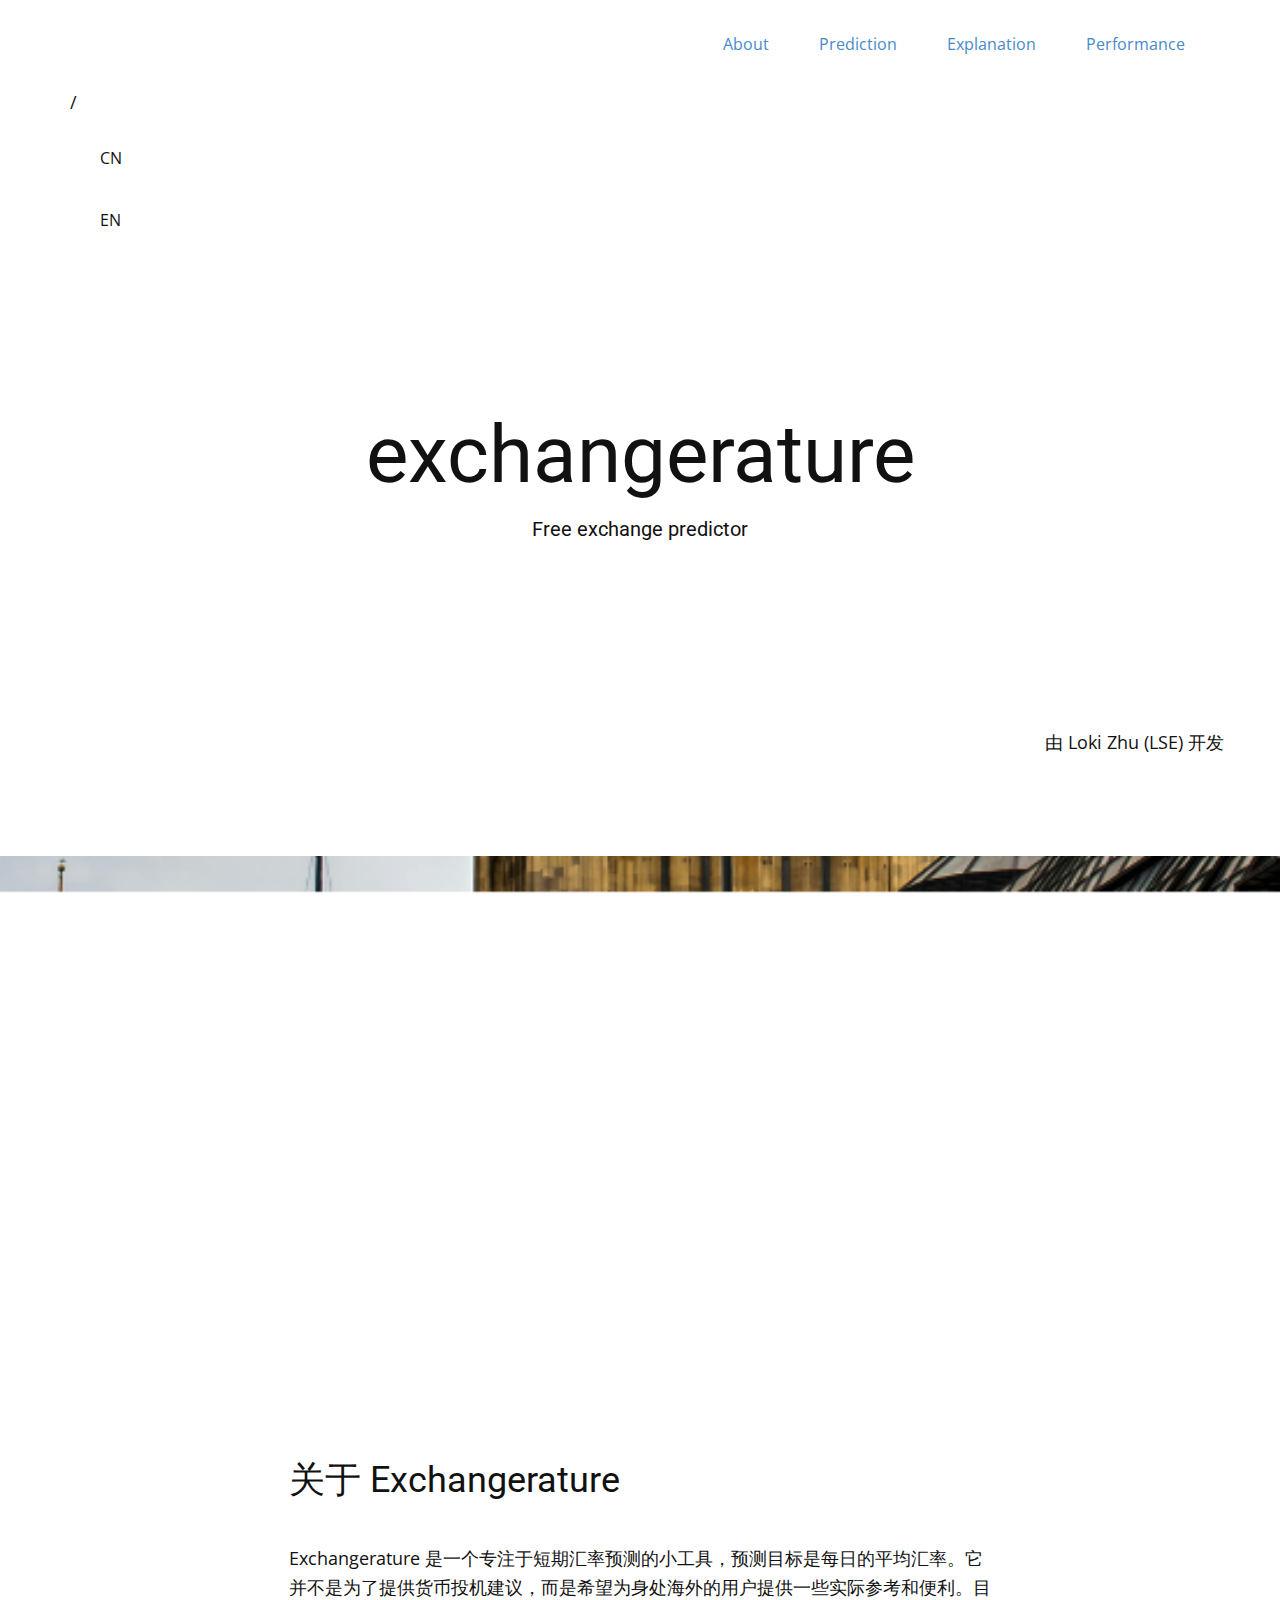
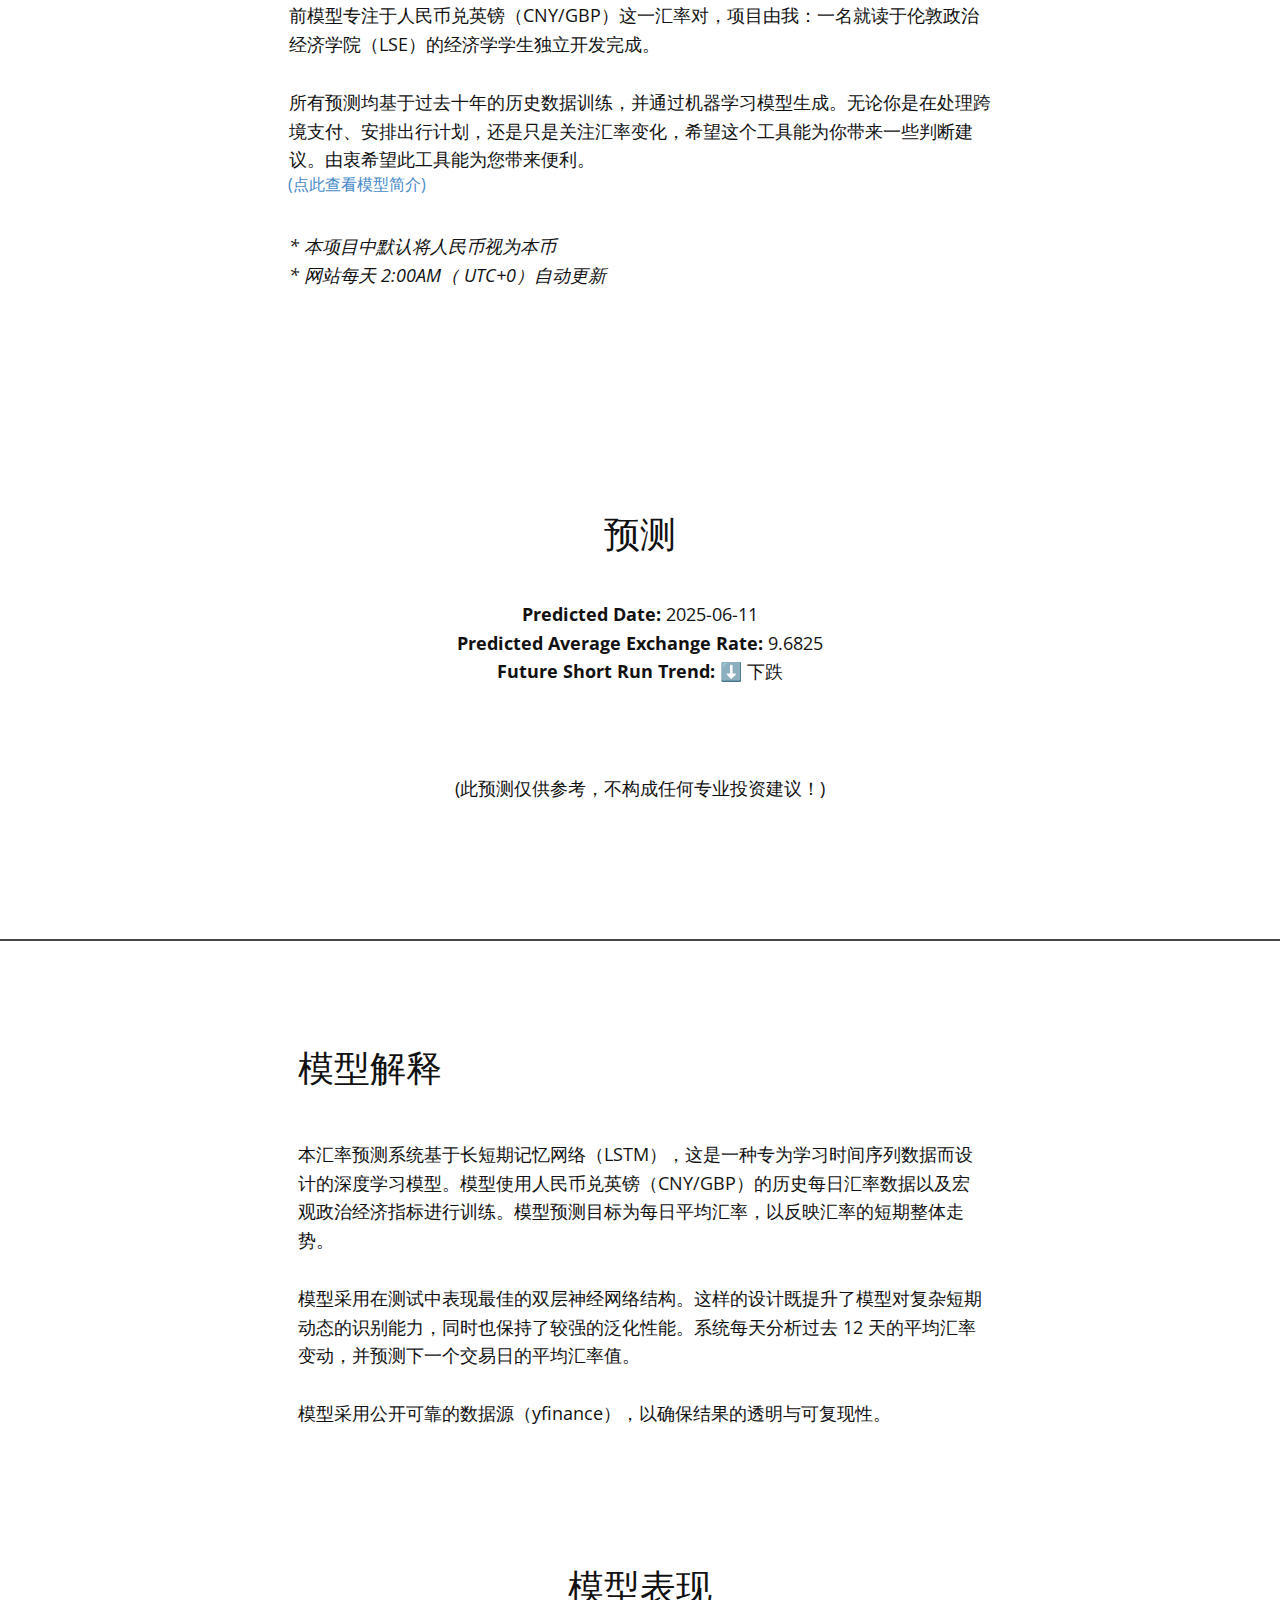
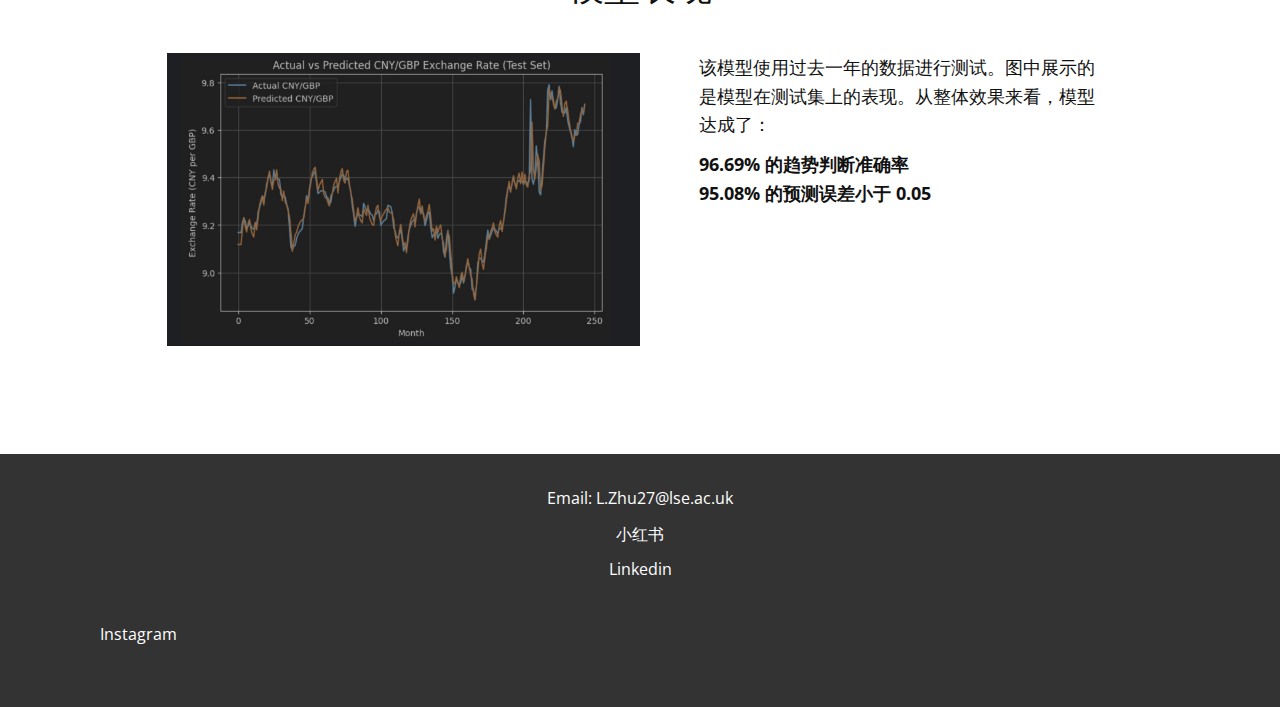
<file: docs/CN_csv.html>
<!DOCTYPE html>
<html style="font-size: 16px;" lang="en"><head>
    <meta name="viewport" content="width=device-width, initial-scale=1.0">
    <meta charset="utf-8">
    <meta name="keywords" content="portpholio, mission and vision, awards, Our work, Contact Us">
    <meta name="description" content="">
    <title>CN</title>
    <link rel="stylesheet" href="nicepage.css" media="screen">
<link rel="stylesheet" href="CN.css" media="screen">
    <script class="u-script" type="text/javascript" src="jquery.js" defer=""></script>
    <script class="u-script" type="text/javascript" src="nicepage.js" defer=""></script>
    <meta name="generator" content="Nicepage 7.9.4, nicepage.com">
    
    
    
    
    
    
    
    
    <link id="u-theme-google-font" rel="stylesheet" href="https://fonts.googleapis.com/css?family=Roboto:100,100i,300,300i,400,400i,500,500i,700,700i,900,900i|Open+Sans:300,300i,400,400i,500,500i,600,600i,700,700i,800,800i">
    <script type="application/ld+json">{
		"@context": "http://schema.org",
		"@type": "Organization",
		"name": ""
}</script>
    <script>
  fetch('result.csv')
    .then(response => response.text())
    .then(csv => {
      const lines = csv.trim().split('\n');

      if (lines.length < 2) {
        document.getElementById('result').innerText = '⚠️ Cannot be loaded';
        return;
      }

      // ✅ 跳过表头，确保拿到数据行
      const lastLine = lines[lines.length - 1];
      const [date, rate, trendRaw, trendcn] = lastLine.split(',');

      // ✅ 统一方向显示格式
      const trend = trendcn.trim();
      const trendDisplay = trend === "上涨" ? "⬆️ 上涨" : (trend === "下跌" ? "⬇️ 下跌" : trend);

      const html = `
  <div style="text-align: center; font-size: 20px; line-height: 1.8;">
    <p style="margin: 0; padding: 0; display: flex; justify-content: center; white-space: nowrap;">
      <strong>Predicted Date:&nbsp;</strong>
      <span>${date}</span>
    </p>

    <p style="margin: 0; padding: 0; display: flex; justify-content: center; white-space: nowrap;">
      <strong>Predicted Average Exchange Rate:&nbsp;</strong>
      <span>${parseFloat(rate).toFixed(4)}</span>
    </p>

    <p style="margin: 0; padding: 0; display: flex; justify-content: center; white-space: nowrap;">
      <strong>Future Short Run Trend:&nbsp;</strong>
      <span>${trendDisplay}</span>
    </p>
  </div>
      `;

      document.getElementById('result').innerHTML = html;
    })
    .catch(error => {
      console.error('loading failed：', error);
      document.getElementById('result').innerHTML = `
  <div style="text-align: center; font-size: 20px; word-break: break-word;">
    ❌ Cannot be loaded
  </div>
      `;
    });
</script>
    <meta name="theme-color" content="#478ac9">
    <meta property="og:title" content="CN">
    <meta property="og:type" content="website">
  <meta data-intl-tel-input-cdn-path="intlTelInput/"></head>
  <body data-path-to-root="./" data-include-products="false" class="u-body u-xl-mode" data-lang="en"><header class="u-clearfix u-header u-header" id="header"><div class="u-clearfix u-sheet u-valign-middle-lg u-valign-middle-sm u-sheet-1">
        <nav class="u-menu u-menu-one-level u-offcanvas u-menu-1" role="navigation" data-responsive-from="MD">
          <div class="menu-collapse" style="font-size: 1.125rem; letter-spacing: 0px;">
            <a class="u-button-style u-custom-left-right-menu-spacing u-custom-padding-bottom u-custom-top-bottom-menu-spacing u-hamburger-link u-nav-link u-text-active-palette-1-base u-text-hover-palette-2-base" href="#" tabindex="-1" aria-label="Open menu" aria-controls="c024">
              <svg class="u-svg-link" viewBox="0 0 24 24"><use xlink:href="#menu-hamburger"></use></svg>
              <svg class="u-svg-content" version="1.1" id="menu-hamburger" viewBox="0 0 16 16" x="0px" y="0px" xmlns:xlink="http://www.w3.org/1999/xlink" xmlns="http://www.w3.org/2000/svg"><g><rect y="1" width="16" height="2"></rect><rect y="7" width="16" height="2"></rect><rect y="13" width="16" height="2"></rect>
</g></svg>
            </a>
          </div>
          <div class="u-custom-menu u-nav-container">
            <ul role="menubar" class="u-nav u-unstyled u-nav-1"><li role="none" class="u-nav-item"><a tabindex="-1" role="menuitem" class="u-button-style u-nav-link u-text-active-palette-1-base u-text-hover-palette-2-base" href="./#sec-f9fe" data-page-id="2231004045" aria-haspopup="true" style="padding: 14px 25px;">About</a>
</li><li role="none" class="u-nav-item"><a tabindex="-1" role="menuitem" class="u-button-style u-nav-link u-text-active-palette-1-base u-text-hover-palette-2-base" href="./#sec-e40f" data-page-id="2231004045" style="padding: 14px 25px;">Prediction</a>
</li><li role="none" class="u-nav-item"><a tabindex="-1" role="menuitem" class="u-button-style u-nav-link u-text-active-palette-1-base u-text-hover-palette-2-base" href="./#block-2" data-page-id="2231004045" style="padding: 14px 25px;">Explanation</a>
</li><li role="none" class="u-nav-item"><a tabindex="-1" role="menuitem" class="u-button-style u-nav-link u-text-active-palette-1-base u-text-hover-palette-2-base" href="./#block-1" data-page-id="2231004045" style="padding: 14px 25px;">Performance</a>
</li></ul>
          </div>
          <div class="u-custom-menu u-nav-container-collapse" id="c024" role="region" aria-label="Menu panel">
            <div class="u-black u-container-style u-inner-container-layout u-opacity u-opacity-95 u-sidenav">
              <div class="u-inner-container-layout u-sidenav-overflow">
                <div class="u-menu-close" tabindex="-1" aria-label="Close menu"></div>
                <ul class="u-align-center u-nav u-popupmenu-items u-unstyled u-nav-2" role="menubar"><li role="none" class="u-nav-item"><a tabindex="-1" role="menuitem" class="u-button-style u-nav-link" href="./#sec-f9fe" data-page-id="2231004045" aria-haspopup="true">About</a>
</li><li role="none" class="u-nav-item"><a tabindex="-1" role="menuitem" class="u-button-style u-nav-link" href="./#sec-e40f" data-page-id="2231004045">Prediction</a>
</li><li role="none" class="u-nav-item"><a tabindex="-1" role="menuitem" class="u-button-style u-nav-link" href="./#block-2" data-page-id="2231004045">Explanation</a>
</li><li role="none" class="u-nav-item"><a tabindex="-1" role="menuitem" class="u-button-style u-nav-link" href="./#block-1" data-page-id="2231004045">Performance</a>
</li></ul>
              </div>
            </div>
            <div class="u-black u-menu-overlay u-opacity u-opacity-70"></div>
          </div>
          <style class="menu-style">@media (max-width: 939px) {
                    [data-responsive-from="MD"] .u-nav-container {
                        display: none;
                    }
                    [data-responsive-from="MD"] .menu-collapse {
                        display: block;
                    }
                }</style>
        </nav>
        <p class="u-text u-text-1">/</p>
        <a href="CN_csv.html" data-page-id="60575741" class="u-border-none u-btn u-button-style u-none u-text-hover-palette-2-base u-btn-1" title="CN">CN </a>
        <a href="./" data-page-id="2231004045" class="u-border-none u-btn u-button-style u-none u-text-hover-palette-2-base u-btn-2" title="CN">EN </a>
      </div></header>
    <section class="u-clearfix u-valign-middle-lg u-valign-middle-sm u-section-1" id="sec-f49f">
      <div class="u-clearfix u-sheet u-sheet-1">
        <h2 class="u-align-center u-text u-text-1" data-animation-name="customAnimationIn" data-animation-duration="2000" data-animation-delay="0">exchangerature </h2>
        <h5 class="u-align-center u-text u-text-default u-text-2"> Free exc​hange predictor</h5>
        <p class="u-align-right u-text u-text-3">由 Loki Zhu (LSE) 开发</p>
      </div>
    </section>
    <section class="skrollable u-clearfix u-container-align-center u-image u-parallax u-section-2" id="sec-1631" data-image-width="830" data-image-height="388">
      <div class="u-clearfix u-sheet u-sheet-1"></div>
    </section>
    <section class="u-clearfix u-section-3" id="sec-f9fe">
      <div class="u-clearfix u-sheet u-valign-middle-lg u-valign-middle-sm u-sheet-1">
        <h3 class="u-align-center u-text u-text-default u-text-1"> 关于 Exchangerature </h3>
        <p class="u-align-left u-text u-text-2"><span style="font-weight: 700;"></span>Exchangerature&nbsp;是一个专注于短期汇率预测的小工具，预测目标是每日的平均汇率。它并不是为了提供货币投机建议，而是希望为身处海外的用户提供一些实际参考和便利。目前模型专注于人民币兑英镑（CNY/GBP）这一汇率对，项目由我：一名就读于伦敦政治经济学院（LSE）的经济学学生独立开发完成。<br>
          <br>所有预测均基于过去十年的历史数据训练，并通过机器学习模型生成。无论你是在处理跨境支付、安排出行计划，还是只是关注汇率变化，希望这个工具能为你带来一些判断建议。由衷希望此工具能为您带来便利。<br>
          <br>
          <br><span style="font-style: italic;">* 本项目中默认将人民币视为本币<br>* 网站每天 2:00AM（ UTC+0）自动更新</span>
        </p>
        <a href="./#block-2" data-page-id="2231004045" class="u-border-1 u-border-active-palette-2-base u-border-hover-palette-1-base u-border-no-left u-border-no-right u-border-no-top u-btn u-button-style u-none u-text-palette-1-base u-btn-1"> (点此查看模型简介)&nbsp;</a>
      </div>
    </section>
    <section class="u-clearfix u-valign-middle-xs u-section-4" id="sec-e40f">
      <div class="data-layout-selected u-clearfix u-expanded-width u-layout-wrap u-layout-wrap-1">
        <div class="u-layout">
          <div class="u-layout-row">
            <div class="u-container-style u-layout-cell u-size-60 u-layout-cell-1">
              <div class="u-container-layout u-container-layout-1">
                <h3 class="u-align-center u-text u-text-default u-text-1">预测 </h3>
                <p id="result" class="u-align-center u-text u-text-2">Loading...</p>
                <p class="u-align-center u-text u-text-3">(此预测仅供参考，不构成任何专业投资建议！) </p>
              </div>
            </div>
          </div>
        </div>
      </div>
    </section>
    <section class="u-clearfix u-section-5" id="block-2">
      <div class="u-clearfix u-sheet u-valign-top u-sheet-1">
        <div class="u-border-2 u-border-grey-dark-1 u-line u-line-horizontal u-line-1"></div>
        <h3 class="u-align-center u-text u-text-default u-text-1"><span style="font-weight: 400;">模</span><span style="font-weight: 400;">型解释</span>
        </h3>
        <p class="u-text u-text-2"> 本汇率预测系统基于长短期记忆网络（LSTM），这是一种专为学习时间序列数据而设计的深度学习模型。模型使用人民币兑英镑（CNY/GBP）的历史每日汇率数据以及宏观政治经济指标进行训练。模型预测目标为每日平均汇率，以反映汇率的短期整体走势。<br>
          <br>模型采用在测试中表现最佳的双层神经网络结构。这样的设计既提升了模型对复杂短期动态的识别能力，同时也保持了较强的泛化性能。系统每天分析过去 12 天的平均汇率变动，并预测下一个交易日的平均汇率值。<br>
          <br>模型采用公开可靠的数据源（yfinance），以确保结果的透明与可复现性。
        </p>
      </div>
    </section>
    <section class="u-clearfix u-section-6" id="block-1">
      <div class="u-clearfix u-sheet u-sheet-1">
        <h3 class="u-align-center u-text u-text-default-lg u-text-default-md u-text-default-sm u-text-default-xl u-text-1">模型表现 </h3>
        <img class="u-expanded-width-xs u-image u-image-default u-image-1" src="images/image.png" alt="" data-image-width="1538" data-image-height="952">
        <p class="u-align-left u-text u-text-2"> 该模型使用过去一年的数据进行测试。图中展示的是模型在测试集上的表现。从整体效果来看，模型达成了：<br>
        </p>
        <p class="u-align-left u-text u-text-3"> 96.69% ​的趋势判断准确率<br>95.08% ​的预测误差小于 0.05
        </p>
      </div>
    </section>
    
    
    
    <footer class="u-align-center u-clearfix u-container-align-center u-footer u-grey-80 u-footer" id="footer"><div class="u-clearfix u-sheet u-valign-middle-lg u-valign-middle-md u-valign-middle-sm u-valign-middle-xs u-sheet-1">
        <p class="u-small-text u-text u-text-variant u-text-1">Email: L.Zhu27@lse.ac.uk</p>
        <a href="https://www.xiaohongshu.com/user/profile/64073a55000000000b016f7e?xsec_token=YBBlkGJEQV8xnB1eVrqhjzlfhun4Am55sOPe9O6qxyav0=&amp;xsec_source=app_share&amp;xhsshare=WeixinSession&amp;appuid=64073a55000000000b016f7e&amp;apptime=1749117080&amp;share_id=80cb76224e434efbb31529cf3b791f31" class="u-active-none u-border-none u-btn u-button-style u-hover-none u-none u-btn-1">小红书</a>
        <a href="https://www.linkedin.com/in/lyugezhu/" class="u-active-none u-border-none u-btn u-button-style u-hover-none u-none u-btn-2">Linkedin</a>
        <a href="" class="u-active-none u-border-none u-btn u-button-style u-hover-none u-none u-text-body-alt-color u-btn-3">Instagram </a>
      </div></footer>
    <section class="u-backlink u-clearfix u-grey-80"></section>
  
</body></html>
</file>
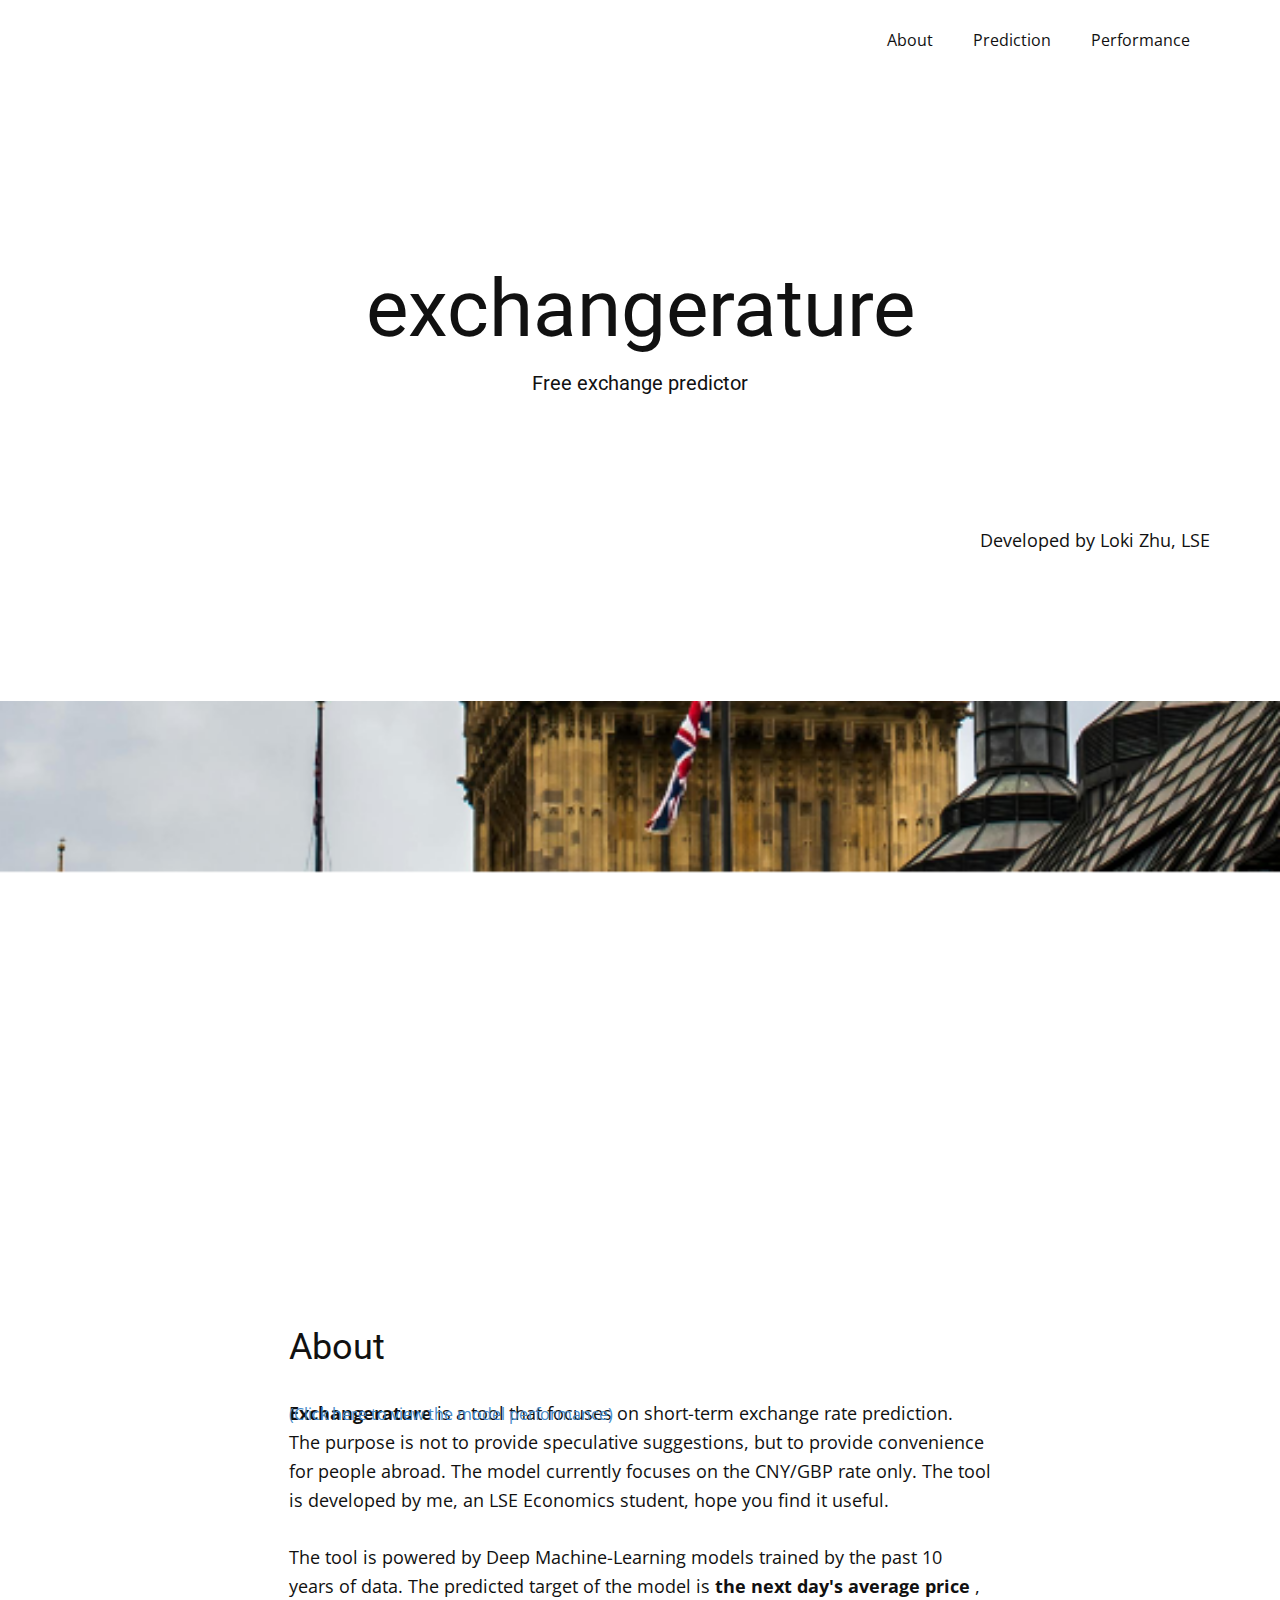
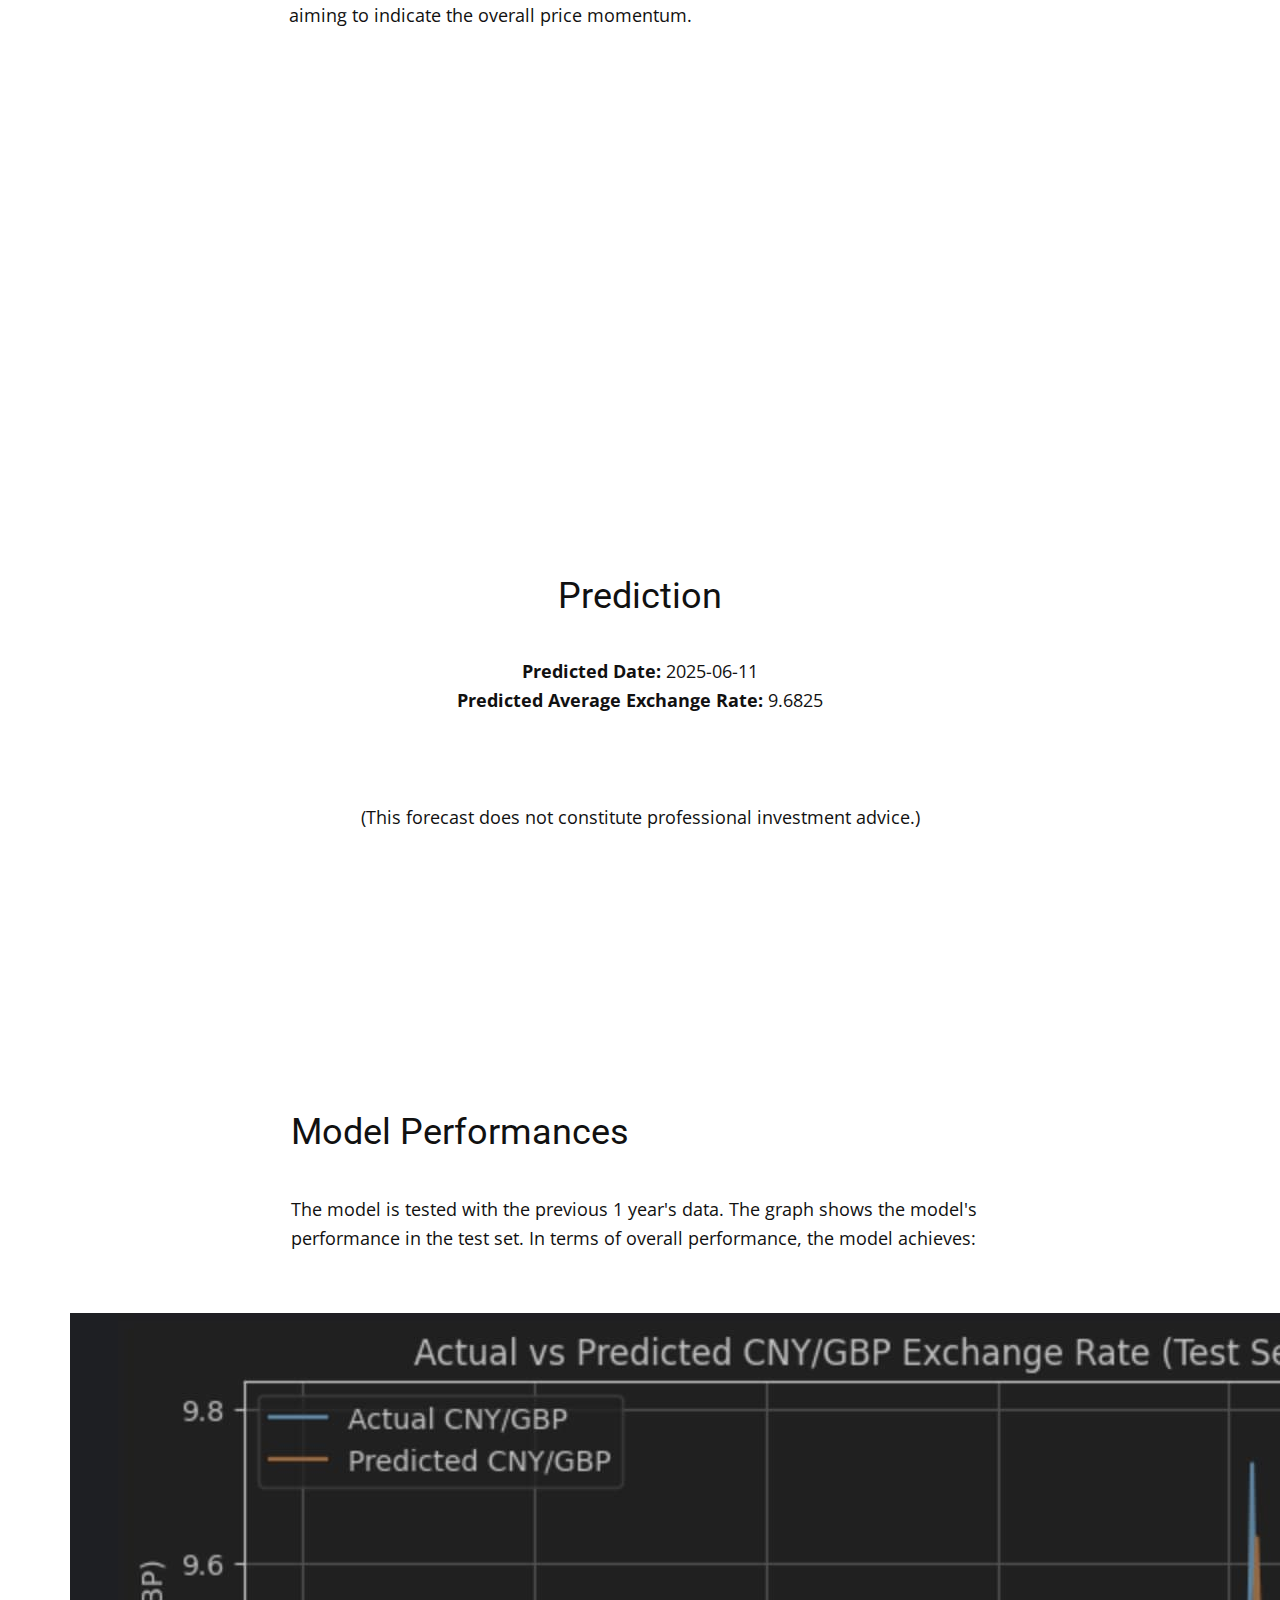
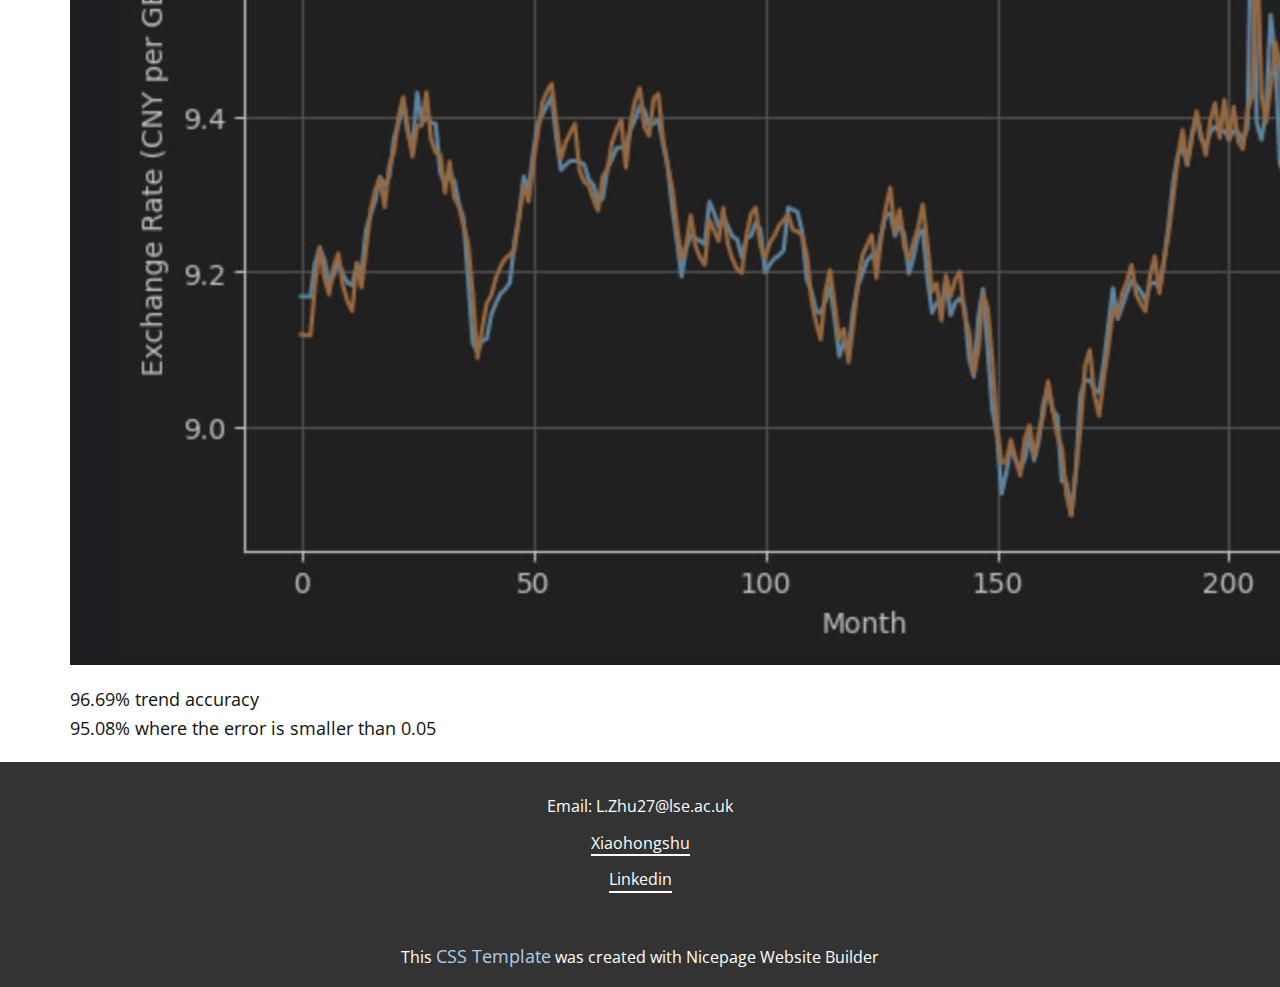
<file: docs/index1.html>
<!DOCTYPE html>
<html style="font-size: 16px;" lang="en"><head>
    <meta name="viewport" content="width=device-width, initial-scale=1.0">
    <meta charset="utf-8">
    <meta name="keywords" content="portpholio, mission and vision, awards, Our work, Contact Us">
    <meta name="description" content="">
    <title>Page 2</title>
    <link rel="stylesheet" href="nicepage.css" media="screen">
<link rel="stylesheet" href="index.css" media="screen">
    <script class="u-script" type="text/javascript" src="jquery.js" defer=""></script>
    <script class="u-script" type="text/javascript" src="nicepage.js" defer=""></script>
    <meta name="generator" content="Nicepage 7.9.4, nicepage.com">
    
    
    
    
    
    
    
    <link id="u-theme-google-font" rel="stylesheet" href="https://fonts.googleapis.com/css?family=Roboto:100,100i,300,300i,400,400i,500,500i,700,700i,900,900i|Open+Sans:300,300i,400,400i,500,500i,600,600i,700,700i,800,800i">
    <script type="application/ld+json">{
		"@context": "http://schema.org",
		"@type": "Organization",
		"name": ""
}</script>
     <script>
    fetch('result.csv')
      .then(response => response.text())
      .then(csv => {
        const lines = csv.trim().split('\n');
        if (lines.length < 2) {
          document.getElementById('result').innerText = '⚠️ Cannot be loaded';
          return;
        }
        const lastLine = lines[lines.length - 1];
        const [date, rate] = lastLine.split(',');
        const html = `
  <div style="text-align: center; font-size: 20px; line-height: 1.8;">
  <p style="margin: 0; padding: 0; display: flex; justify-content: center; white-space: nowrap;">
    <strong>Predicted Date:&nbsp;</strong>
    <span>${date}</span>
  </p>

  <p style="margin: 0; padding: 0; display: flex; justify-content: center; white-space: nowrap;">
    <strong>Predicted Average Exchange Rate:&nbsp;</strong>
    <span>${parseFloat(rate).toFixed(4)}</span>
  </p>
</div>
`;





       document.getElementById('result').innerHTML = html;
      })
      .catch(error => {
        console.error('loading failed：', error);
        document.getElementById('result').innerHTML = `
  <div style="text-align: center; font-size: 20px; word-break: break-word;">
    ❌ Cannot be loaded
  </div>
`;

      });
  </script>


    <meta name="theme-color" content="#478ac9">
    <meta property="og:title" content="Page 2">
    <meta property="og:type" content="website">
  <meta data-intl-tel-input-cdn-path="intlTelInput/"></head>
  <body data-home-page="Page-2.html" data-home-page-title="Page 2" data-path-to-root="./" data-include-products="false" class="u-body u-xl-mode" data-lang="en"><header class="u-clearfix u-header u-header" id="header"><div class="u-clearfix u-sheet u-valign-middle-lg u-valign-middle-md u-valign-middle-sm u-valign-middle-xs u-sheet-1">
        <nav class="u-menu u-menu-one-level u-offcanvas u-menu-1" role="navigation" aria-label="Menu navigation">
          <div class="menu-collapse" style="font-size: 1rem; letter-spacing: 0px;">
            <a class="u-button-style u-custom-left-right-menu-spacing u-custom-padding-bottom u-custom-top-bottom-menu-spacing u-hamburger-link u-nav-link u-text-active-palette-1-base u-text-hover-palette-2-base" href="#" tabindex="-1" aria-label="Open menu" aria-controls="c024">
              <svg class="u-svg-link" viewBox="0 0 24 24"><use xlink:href="#menu-hamburger"></use></svg>
              <svg class="u-svg-content" version="1.1" id="menu-hamburger" viewBox="0 0 16 16" x="0px" y="0px" xmlns:xlink="http://www.w3.org/1999/xlink" xmlns="http://www.w3.org/2000/svg"><g><rect y="1" width="16" height="2"></rect><rect y="7" width="16" height="2"></rect><rect y="13" width="16" height="2"></rect>
</g></svg>
            </a>
          </div>
          <div class="u-custom-menu u-nav-container">
            <ul class="u-nav u-unstyled u-nav-1" role="menubar"><li role="none" class="u-nav-item"><a tabindex="-1" role="menuitem" class="u-button-style u-nav-link u-text-active-palette-1-base u-text-hover-palette-2-base" href="./#sec-f9fe" data-page-id="2231004045" aria-haspopup="true" style="padding: 10px 20px;">About</a>
</li><li role="none" class="u-nav-item"><a tabindex="-1" role="menuitem" class="u-button-style u-nav-link u-text-active-palette-1-base u-text-hover-palette-2-base" href="./#sec-e40f" data-page-id="2231004045" style="padding: 10px 20px;">Prediction</a>
</li><li role="none" class="u-nav-item"><a tabindex="-1" role="menuitem" class="u-button-style u-nav-link u-text-active-palette-1-base u-text-hover-palette-2-base" href="./#block-1" data-page-id="2231004045" style="padding: 10px 20px;">Performance</a>
</li></ul>
          </div>
          <div class="u-custom-menu u-nav-container-collapse" id="c024" role="region" aria-label="Menu panel">
            <div class="u-black u-container-style u-inner-container-layout u-opacity u-opacity-95 u-sidenav">
              <div class="u-inner-container-layout u-sidenav-overflow">
                <div class="u-menu-close" tabindex="-1" aria-label="Close menu"></div>
                <ul class="u-align-center u-nav u-popupmenu-items u-unstyled u-nav-2" role="menubar"><li role="none" class="u-nav-item"><a tabindex="-1" role="menuitem" class="u-button-style u-nav-link" href="./#sec-f9fe" data-page-id="2231004045" aria-haspopup="true">About</a>
</li><li role="none" class="u-nav-item"><a tabindex="-1" role="menuitem" class="u-button-style u-nav-link" href="./#sec-e40f" data-page-id="2231004045">Prediction</a>
</li><li role="none" class="u-nav-item"><a tabindex="-1" role="menuitem" class="u-button-style u-nav-link" href="./#block-1" data-page-id="2231004045">Performance</a>
</li></ul>
              </div>
            </div>
            <div class="u-black u-menu-overlay u-opacity u-opacity-70"></div>
          </div>
        </nav>
      </div></header>
    <section class="u-clearfix u-valign-middle-lg u-valign-middle-sm u-section-1" id="sec-f49f">
      <div class="u-clearfix u-sheet u-sheet-1">
        <h2 class="u-align-center u-text u-text-1" data-animation-name="customAnimationIn" data-animation-duration="2000" data-animation-delay="0">exchangerature </h2>
        <h5 class="u-align-center u-text u-text-default u-text-2"> Free exchange predictor</h5>
        <p class="u-align-right u-text u-text-3">Developed by Loki Zhu, LSE</p>
      </div>
    </section>
    <section class="skrollable u-clearfix u-container-align-center u-image u-parallax u-section-2" id="sec-1631" data-image-width="830" data-image-height="388">
      <div class="u-clearfix u-sheet u-sheet-1"></div>
    </section>
    <section class="u-clearfix u-section-3" id="sec-f9fe">
      <div class="u-clearfix u-sheet u-sheet-1">
        <h3 class="u-align-center u-text u-text-default u-text-1">About </h3>
        <p class="u-align-left u-text u-text-2"><span style="font-weight: 700;">Exchangerature</span> is a tool that focuses on short-term exchange rate prediction.<br>The purpose is not to provide speculative suggestions, but to provide convenience for people abroad. The model currently focuses on the CNY/GBP rate only. The tool is developed by me, an LSE Economics student, hope you find it useful.<br>
          <br> The tool is powered by Deep Machine-Learning models trained by the past 10 years of data. The predicted target of the model is <span style="font-weight: 700;">the next day's average price<span style="font-weight: 400;"> , aiming to indicate the overall price momentum.</span></span>
          <br>
        </p>
        <a href="./#sec-e40f" data-page-id="2231004045" class="u-border-1 u-border-active-palette-2-base u-border-hover-palette-1-base u-border-no-left u-border-no-right u-border-no-top u-btn u-button-style u-none u-text-palette-1-base u-btn-1"> (Click here to view the model performance)&nbsp;</a>
      </div>
    </section>
    <section class="u-clearfix u-section-4" id="sec-e40f">
      <div class="data-layout-selected u-clearfix u-expanded-width u-layout-wrap u-layout-wrap-1">
        <div class="u-layout">
          <div class="u-layout-row">
            <div class="u-container-style u-layout-cell u-size-60 u-layout-cell-1">
              <div class="u-container-layout u-container-layout-1">
                <h3 class="u-align-center u-text u-text-default u-text-1">Prediction </h3>
                <p id="result" class="u-align-center u-text u-text-2">Loading...</p>
                <p class="u-align-center u-text u-text-3">(This forecast does not constitute professional investment advice.) </p>
              </div>
            </div>
          </div>
        </div>
      </div>
    </section>
    <section class="u-clearfix u-section-5" id="block-1">
      <div class="u-clearfix u-sheet u-sheet-1">
        <h3 class="u-align-center u-text u-text-default u-text-1">Model Performances </h3>
        <p class="u-align-left u-text u-text-2">The model is tested with the previous 1 year's data. The graph shows the model's performance in the test set. In terms of overall performance, the model achieves:&nbsp;<br>
        </p>
        <img class="u-image u-image-default u-image-1" src="images/image.png" alt="" data-image-width="1538" data-image-height="952">
        <p class="u-align-left u-text u-text-3"> 96.69% trend accuracy<br>95.08% where the error is smaller than 0.05
        </p>
      </div>
    </section>
    
    
    
    <footer class="u-align-center u-clearfix u-footer u-grey-80 u-footer" id="footer"><div class="u-clearfix u-sheet u-sheet-1">
        <p class="u-small-text u-text u-text-variant u-text-1">Email: L.Zhu27@lse.ac.uk</p>
        <a href="https://www.xiaohongshu.com/user/profile/64073a55000000000b016f7e?xsec_token=YBBlkGJEQV8xnB1eVrqhjzlfhun4Am55sOPe9O6qxyav0=&amp;xsec_source=app_share&amp;xhsshare=WeixinSession&amp;appuid=64073a55000000000b016f7e&amp;apptime=1749117080&amp;share_id=80cb76224e434efbb31529cf3b791f31" class="u-active-none u-border-2 u-border-no-left u-border-no-right u-border-no-top u-border-white u-btn u-btn-rectangle u-button-style u-hover-none u-none u-btn-1">Xiaohongshu</a>
        <a href="https://www.linkedin.com/in/lyugezhu/" class="u-active-none u-border-2 u-border-no-left u-border-no-right u-border-no-top u-border-white u-btn u-btn-rectangle u-button-style u-hover-none u-none u-btn-2">Linkedin</a>
      </div></footer>
    <section class="u-backlink u-clearfix u-grey-80"> This <a href="https://nicepage.com/css-templates">CSS Template</a> was created with Nicepage Website Builder 
    </section>
  
</body></html>
</file>
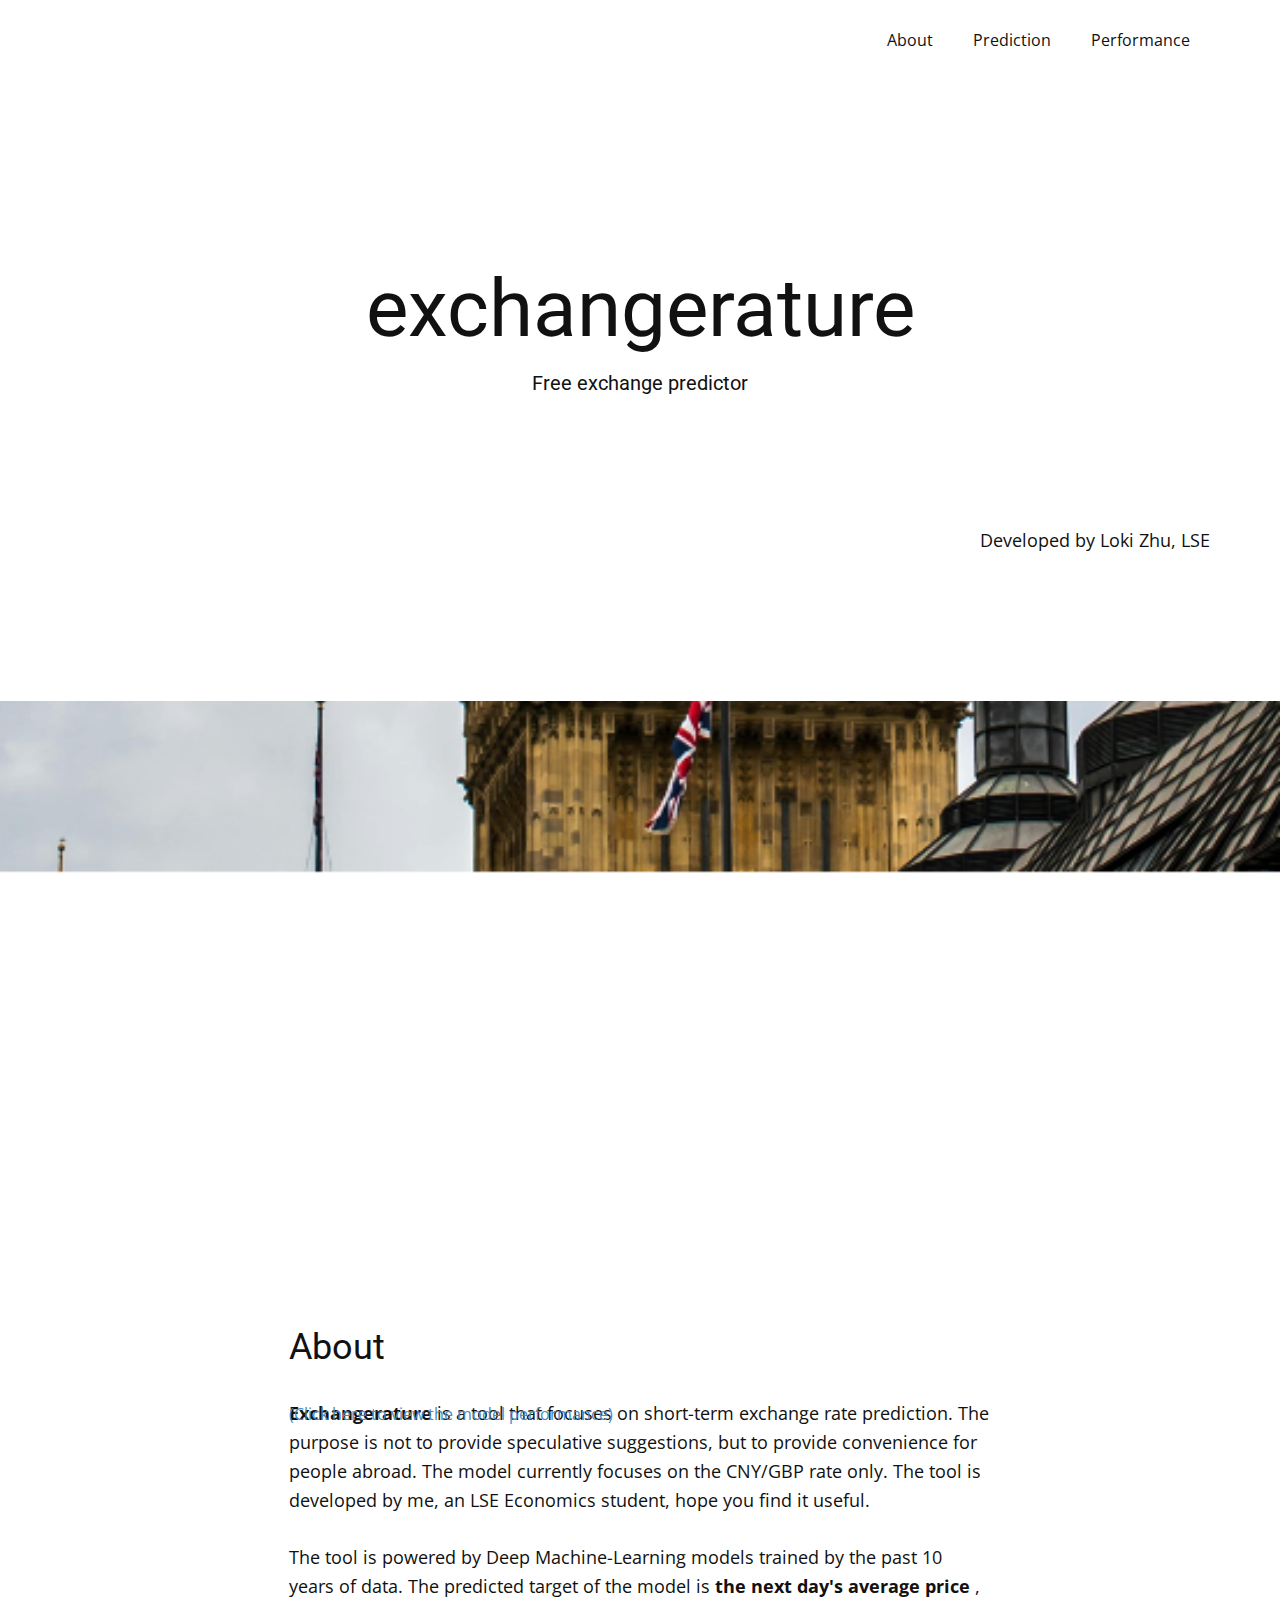
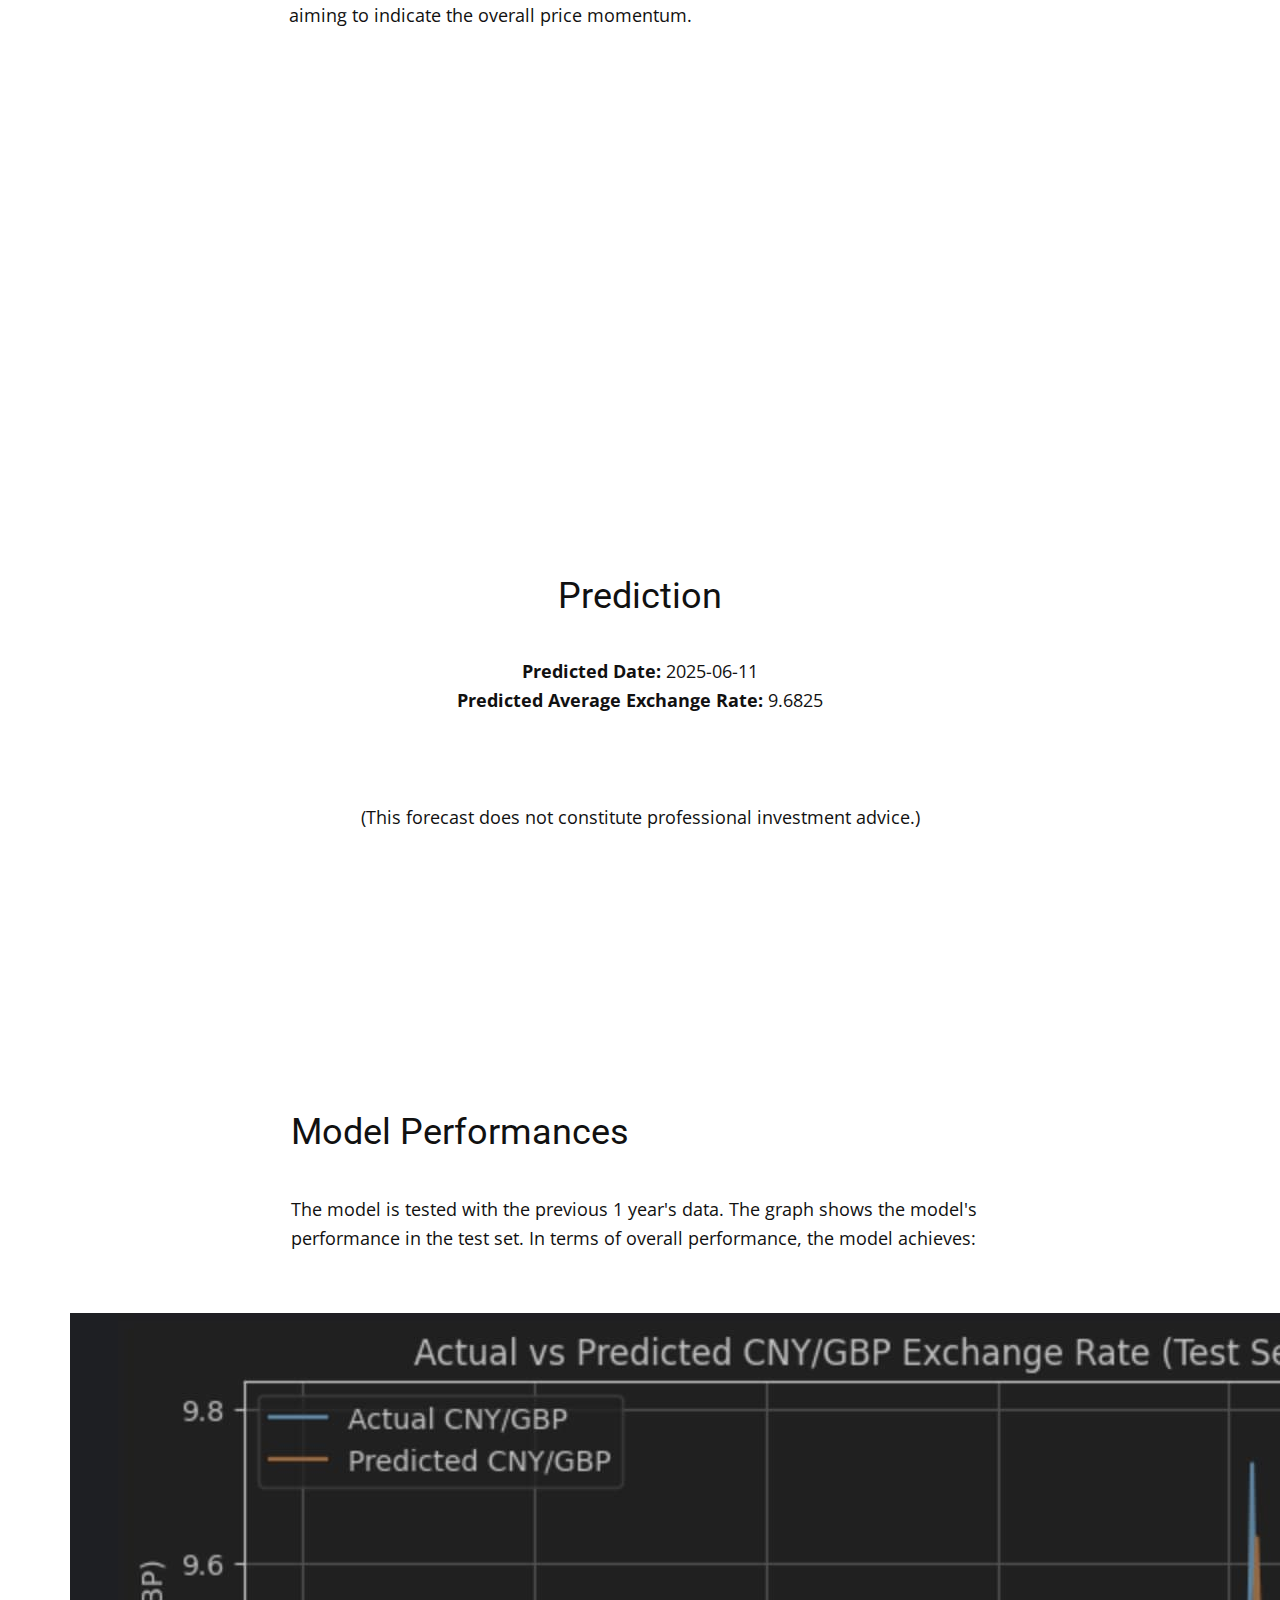
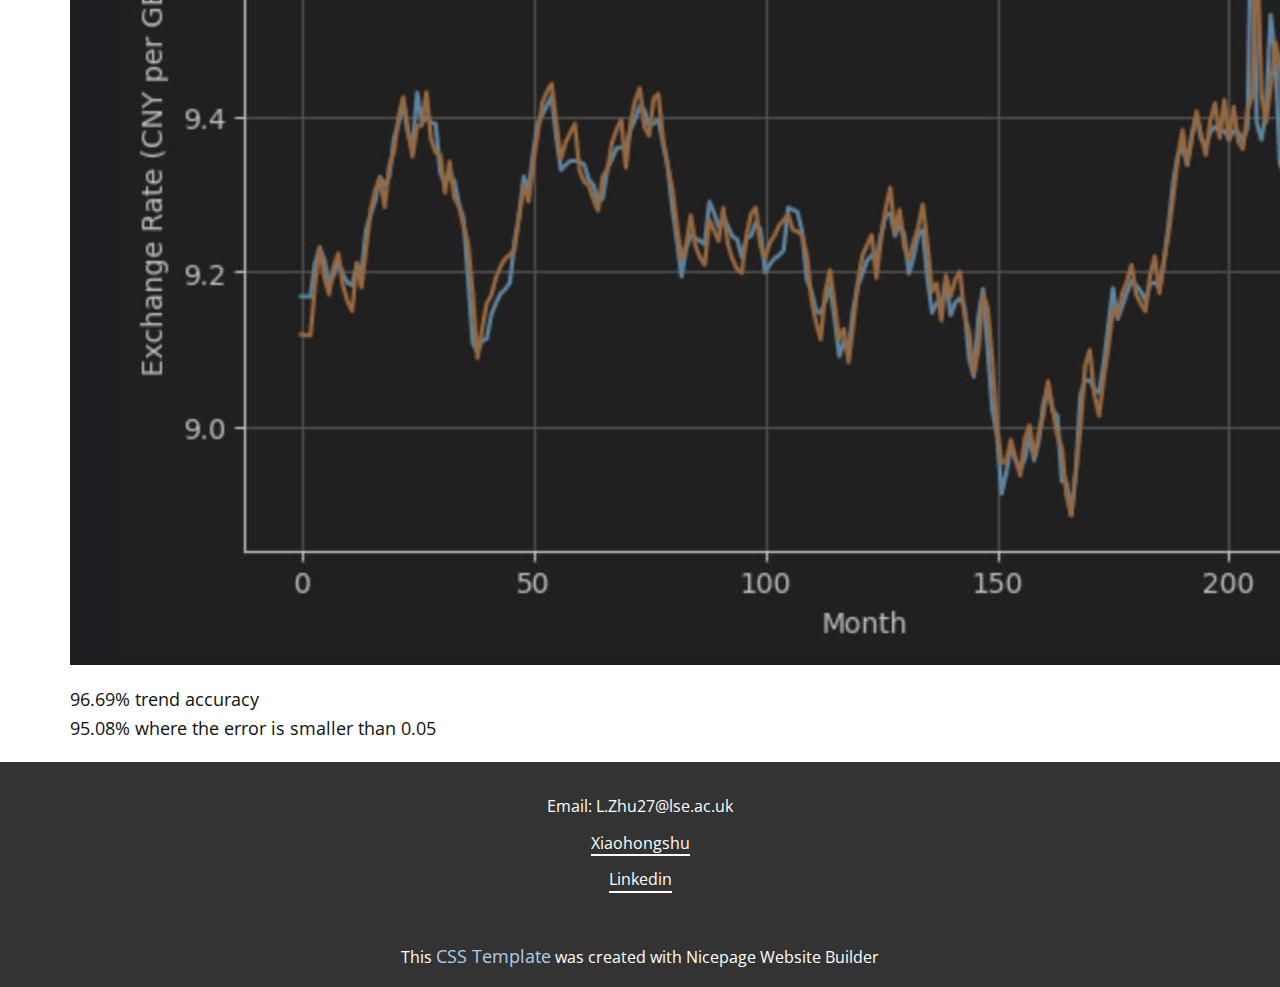
<file: docs/index2.html>
<!DOCTYPE html>
<html style="font-size: 16px;" lang="en"><head>
    <meta name="viewport" content="width=device-width, initial-scale=1.0">
    <meta charset="utf-8">
    <meta name="keywords" content="portpholio, mission and vision, awards, Our work, Contact Us">
    <meta name="description" content="">
    <title>Page 2</title>
    <link rel="stylesheet" href="nicepage.css" media="screen">
<link rel="stylesheet" href="index.css" media="screen">
    <script class="u-script" type="text/javascript" src="jquery.js" defer=""></script>
    <script class="u-script" type="text/javascript" src="nicepage.js" defer=""></script>
    <meta name="generator" content="Nicepage 7.9.4, nicepage.com">
    
    
    
    
    
    
    
    <link id="u-theme-google-font" rel="stylesheet" href="https://fonts.googleapis.com/css?family=Roboto:100,100i,300,300i,400,400i,500,500i,700,700i,900,900i|Open+Sans:300,300i,400,400i,500,500i,600,600i,700,700i,800,800i">
    <script type="application/ld+json">{
		"@context": "http://schema.org",
		"@type": "Organization",
		"name": ""
}</script>
    <script>
    fetch('result.csv')
      .then(response => response.text())
      .then(csv => {
        const lines = csv.trim().split('\n');
        if (lines.length < 2) {
          document.getElementById('result').innerText = '⚠️ Cannot be loaded';
          return;
        }
        const lastLine = lines[lines.length - 1];
        const [date, rate] = lastLine.split(',');
        const html = `
  <div style="text-align: center; font-size: 20px; line-height: 1.8;">
  <p style="margin: 0; padding: 0; display: flex; justify-content: center; white-space: nowrap;">
    <strong>Predicted Date:&nbsp;</strong>
    <span>${date}</span>
  </p>

  <p style="margin: 0; padding: 0; display: flex; justify-content: center; white-space: nowrap;">
    <strong>Predicted Average Exchange Rate:&nbsp;</strong>
    <span>${parseFloat(rate).toFixed(4)}</span>
  </p>
</div>
`;





       document.getElementById('result').innerHTML = html;
      })
      .catch(error => {
        console.error('loading failed：', error);
        document.getElementById('result').innerHTML = `
  <div style="text-align: center; font-size: 20px; word-break: break-word;">
    ❌ Cannot be loaded
  </div>
`;

      });
  </script>
    <meta name="theme-color" content="#478ac9">
    <meta property="og:title" content="Page 2">
    <meta property="og:type" content="website">
  <meta data-intl-tel-input-cdn-path="intlTelInput/"></head>
  <body data-home-page="Page-2.html" data-home-page-title="Page 2" data-path-to-root="./" data-include-products="false" class="u-body u-xl-mode" data-lang="en"><header class="u-clearfix u-header u-header" id="header"><div class="u-clearfix u-sheet u-valign-middle-lg u-valign-middle-md u-valign-middle-sm u-valign-middle-xs u-sheet-1">
        <nav class="u-menu u-menu-one-level u-offcanvas u-menu-1" role="navigation" aria-label="Menu navigation">
          <div class="menu-collapse" style="font-size: 1rem; letter-spacing: 0px;">
            <a class="u-button-style u-custom-left-right-menu-spacing u-custom-padding-bottom u-custom-top-bottom-menu-spacing u-hamburger-link u-nav-link u-text-active-palette-1-base u-text-hover-palette-2-base" href="#" tabindex="-1" aria-label="Open menu" aria-controls="c024">
              <svg class="u-svg-link" viewBox="0 0 24 24"><use xlink:href="#menu-hamburger"></use></svg>
              <svg class="u-svg-content" version="1.1" id="menu-hamburger" viewBox="0 0 16 16" x="0px" y="0px" xmlns:xlink="http://www.w3.org/1999/xlink" xmlns="http://www.w3.org/2000/svg"><g><rect y="1" width="16" height="2"></rect><rect y="7" width="16" height="2"></rect><rect y="13" width="16" height="2"></rect>
</g></svg>
            </a>
          </div>
          <div class="u-custom-menu u-nav-container">
            <ul class="u-nav u-unstyled u-nav-1" role="menubar"><li role="none" class="u-nav-item"><a tabindex="-1" role="menuitem" class="u-button-style u-nav-link u-text-active-palette-1-base u-text-hover-palette-2-base" href="./#sec-f9fe" data-page-id="2231004045" aria-haspopup="true" style="padding: 10px 20px;">About</a>
</li><li role="none" class="u-nav-item"><a tabindex="-1" role="menuitem" class="u-button-style u-nav-link u-text-active-palette-1-base u-text-hover-palette-2-base" href="./#sec-e40f" data-page-id="2231004045" style="padding: 10px 20px;">Prediction</a>
</li><li role="none" class="u-nav-item"><a tabindex="-1" role="menuitem" class="u-button-style u-nav-link u-text-active-palette-1-base u-text-hover-palette-2-base" href="./#block-1" data-page-id="2231004045" style="padding: 10px 20px;">Performance</a>
</li></ul>
          </div>
          <div class="u-custom-menu u-nav-container-collapse" id="c024" role="region" aria-label="Menu panel">
            <div class="u-black u-container-style u-inner-container-layout u-opacity u-opacity-95 u-sidenav">
              <div class="u-inner-container-layout u-sidenav-overflow">
                <div class="u-menu-close" tabindex="-1" aria-label="Close menu"></div>
                <ul class="u-align-center u-nav u-popupmenu-items u-unstyled u-nav-2" role="menubar"><li role="none" class="u-nav-item"><a tabindex="-1" role="menuitem" class="u-button-style u-nav-link" href="./#sec-f9fe" data-page-id="2231004045" aria-haspopup="true">About</a>
</li><li role="none" class="u-nav-item"><a tabindex="-1" role="menuitem" class="u-button-style u-nav-link" href="./#sec-e40f" data-page-id="2231004045">Prediction</a>
</li><li role="none" class="u-nav-item"><a tabindex="-1" role="menuitem" class="u-button-style u-nav-link" href="./#block-1" data-page-id="2231004045">Performance</a>
</li></ul>
              </div>
            </div>
            <div class="u-black u-menu-overlay u-opacity u-opacity-70"></div>
          </div>
        </nav>
      </div></header>
    <section class="u-clearfix u-valign-middle-lg u-valign-middle-sm u-section-1" id="sec-f49f">
      <div class="u-clearfix u-sheet u-sheet-1">
        <h2 class="u-align-center u-text u-text-1" data-animation-name="customAnimationIn" data-animation-duration="2000" data-animation-delay="0">exchangerature </h2>
        <h5 class="u-align-center u-text u-text-default u-text-2"> Free exc​hange predictor</h5>
        <p class="u-align-right u-text u-text-3">Developed by Loki Zhu, LSE</p>
      </div>
    </section>
    <section class="skrollable u-clearfix u-container-align-center u-image u-parallax u-section-2" id="sec-1631" data-image-width="830" data-image-height="388">
      <div class="u-clearfix u-sheet u-sheet-1"></div>
    </section>
    <section class="u-clearfix u-section-3" id="sec-f9fe">
      <div class="u-clearfix u-sheet u-sheet-1">
        <h3 class="u-align-center u-text u-text-default u-text-1">About </h3>
        <p class="u-align-left u-text u-text-2"><span style="font-weight: 700;">Exchangerature</span> is a tool that focuses on short-term exchange rate prediction. The purpose is not to provide speculative suggestions, but to provide convenience for people abroad. The model currently focuses on the CNY/GBP rate only. The tool is developed by me, an LSE Economics student, hope you find it useful.<br>
          <br> The tool is powered by Deep Machine-Learning models trained by the past 10 years of data. The predicted target of the model is <span style="font-weight: 700;">the next day's average price<span style="font-weight: 400;"> , aiming to indicate the overall price momentum.</span></span>
          <br>
        </p>
        <a href="./#block-1" data-page-id="2231004045" class="u-border-1 u-border-active-palette-2-base u-border-hover-palette-1-base u-border-no-left u-border-no-right u-border-no-top u-btn u-button-style u-none u-text-palette-1-base u-btn-1"> (Click here to view the model performance)&nbsp;</a>
      </div>
    </section>
    <section class="u-clearfix u-valign-top-xs u-section-4" id="sec-e40f">
      <div class="data-layout-selected u-clearfix u-expanded-width u-layout-wrap u-layout-wrap-1">
        <div class="u-layout">
          <div class="u-layout-row">
            <div class="u-container-style u-layout-cell u-size-60 u-layout-cell-1">
              <div class="u-container-layout u-container-layout-1">
                <h3 class="u-align-center u-text u-text-default u-text-1">Prediction </h3>
                <p id="result" class="u-align-center u-text u-text-2">Loading...</p>
                <p class="u-align-center u-text u-text-3">(This forecast does not constitute professional investment advice.) </p>
              </div>
            </div>
          </div>
        </div>
      </div>
    </section>
    <section class="u-clearfix u-section-5" id="block-1">
      <div class="u-clearfix u-sheet u-sheet-1">
        <h3 class="u-align-center u-text u-text-default u-text-1">Model Performances </h3>
        <p class="u-align-left u-text u-text-2">The model is tested with the previous 1 year's data. The graph shows the model's performance in the test set. In terms of overall performance, the model achieves:&nbsp;<br>
        </p>
        <img class="u-image u-image-default u-image-1" src="images/image.png" alt="" data-image-width="1538" data-image-height="952">
        <p class="u-align-left u-text u-text-3"> 96.69% trend accuracy<br>95.08% where the error is smaller than 0.05
        </p>
      </div>
    </section>
    
    
    
    <footer class="u-align-center u-clearfix u-footer u-grey-80 u-footer" id="footer"><div class="u-clearfix u-sheet u-sheet-1">
        <p class="u-small-text u-text u-text-variant u-text-1">Email: L.Zhu27@lse.ac.uk</p>
        <a href="https://www.xiaohongshu.com/user/profile/64073a55000000000b016f7e?xsec_token=YBBlkGJEQV8xnB1eVrqhjzlfhun4Am55sOPe9O6qxyav0=&amp;xsec_source=app_share&amp;xhsshare=WeixinSession&amp;appuid=64073a55000000000b016f7e&amp;apptime=1749117080&amp;share_id=80cb76224e434efbb31529cf3b791f31" class="u-active-none u-border-2 u-border-no-left u-border-no-right u-border-no-top u-border-white u-btn u-btn-rectangle u-button-style u-hover-none u-none u-btn-1">Xiaohongshu</a>
        <a href="https://www.linkedin.com/in/lyugezhu/" class="u-active-none u-border-2 u-border-no-left u-border-no-right u-border-no-top u-border-white u-btn u-btn-rectangle u-button-style u-hover-none u-none u-btn-2">Linkedin</a>
      </div></footer>
    <section class="u-backlink u-clearfix u-grey-80"> This <a href="https://nicepage.com/css-templates">CSS Template</a> was created with Nicepage Website Builder 
    </section>
  
</body></html>
</file>
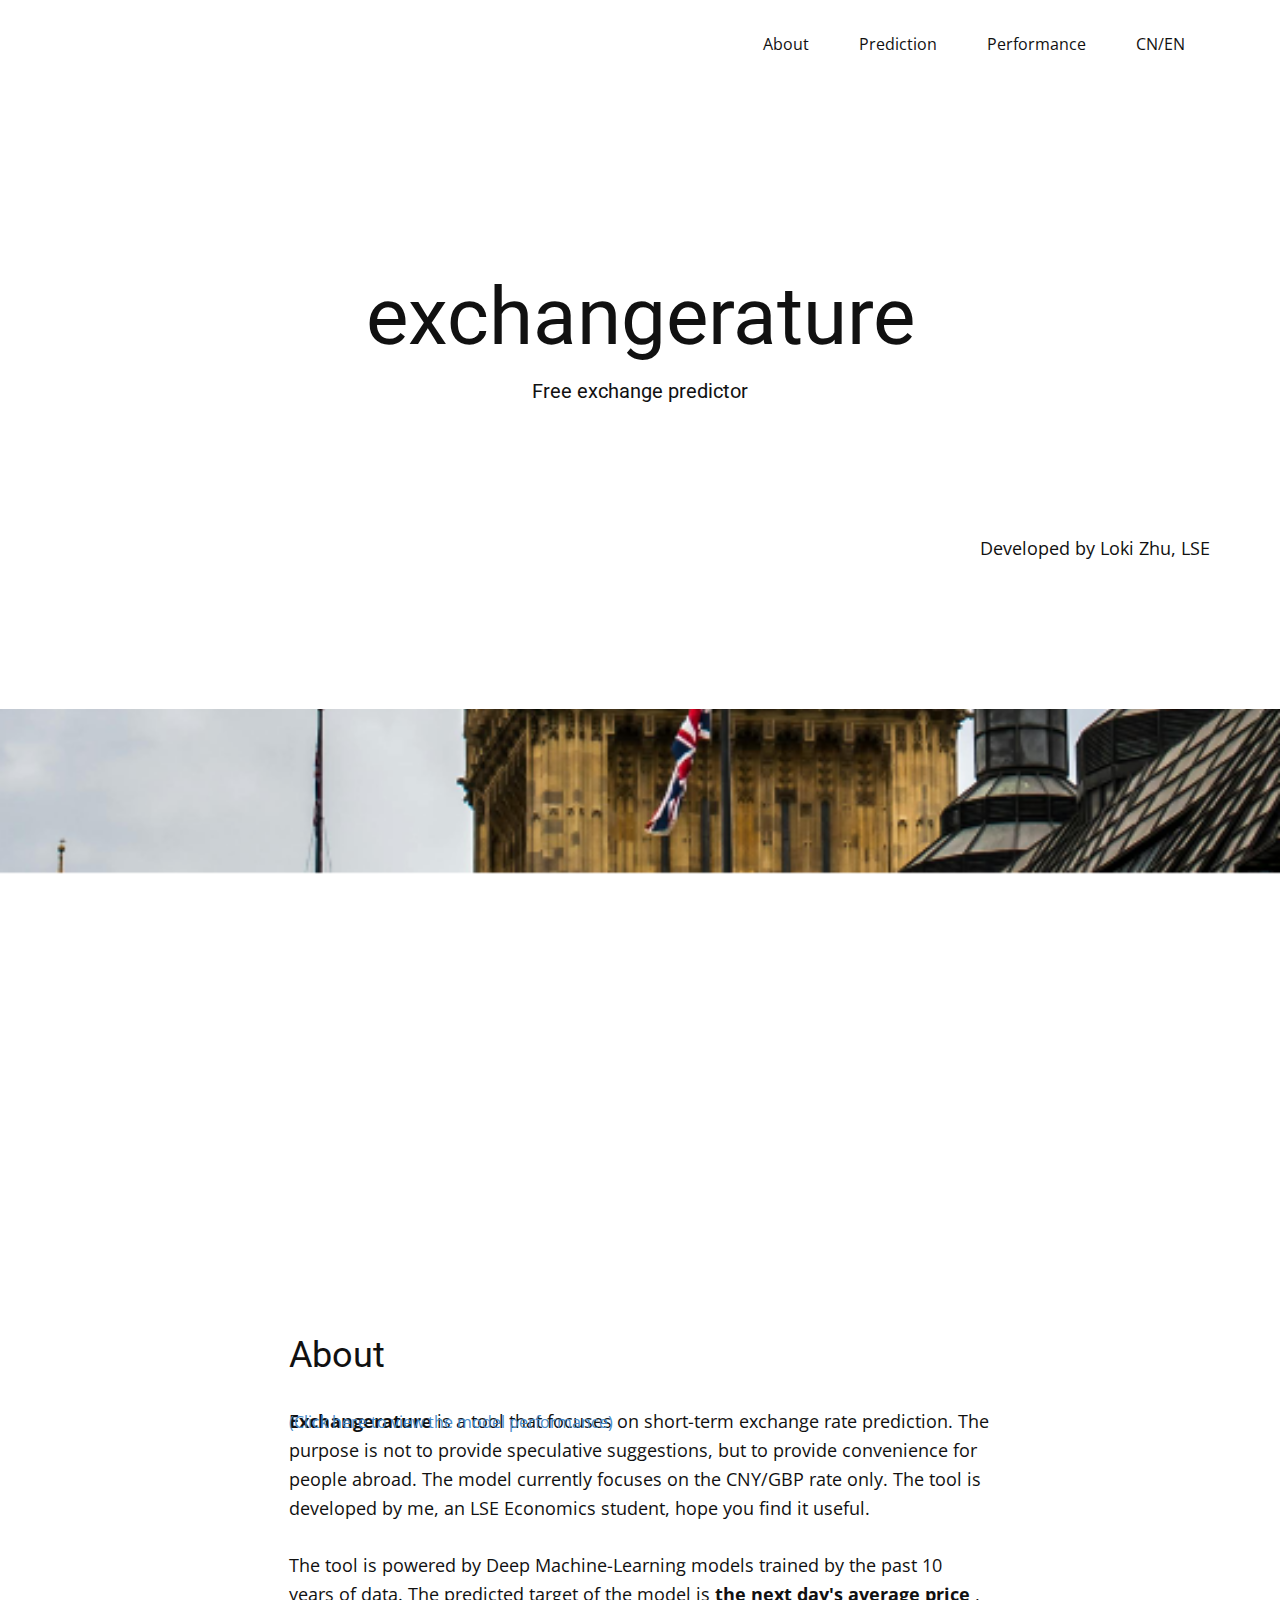
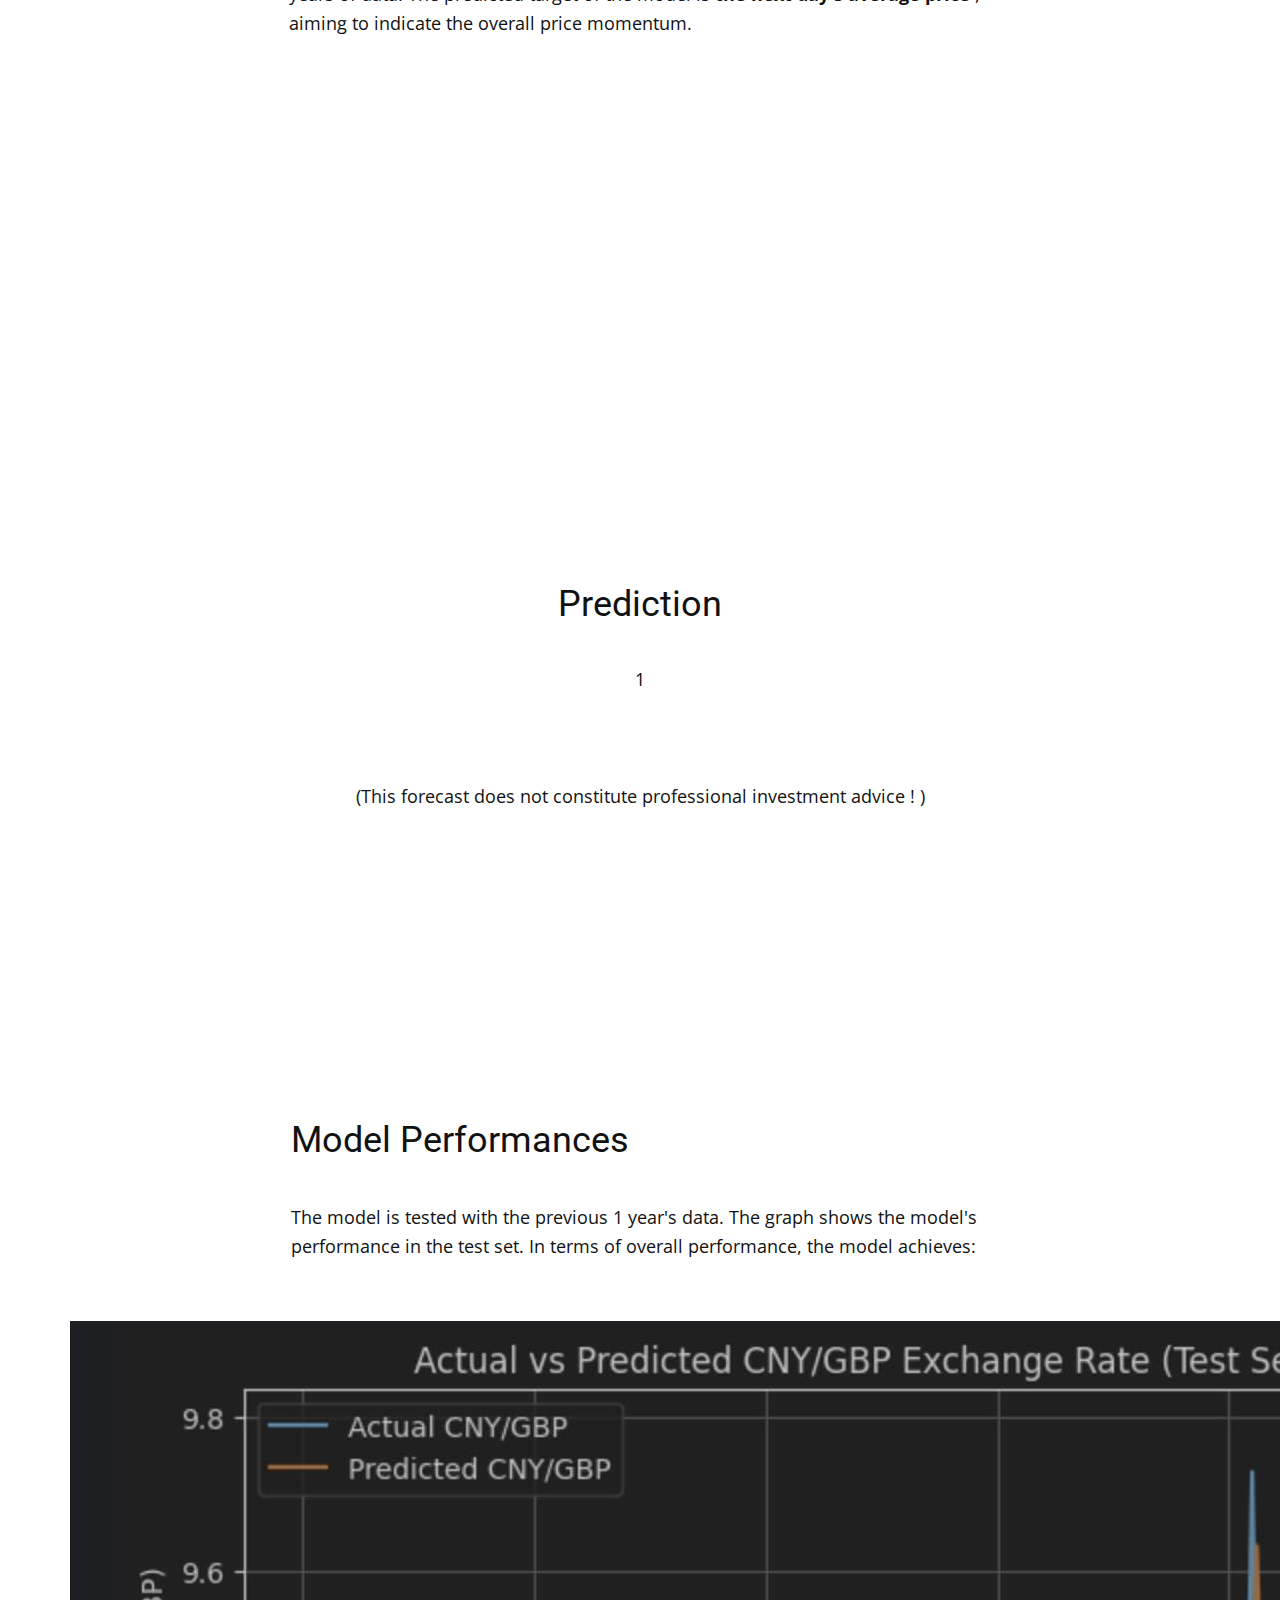
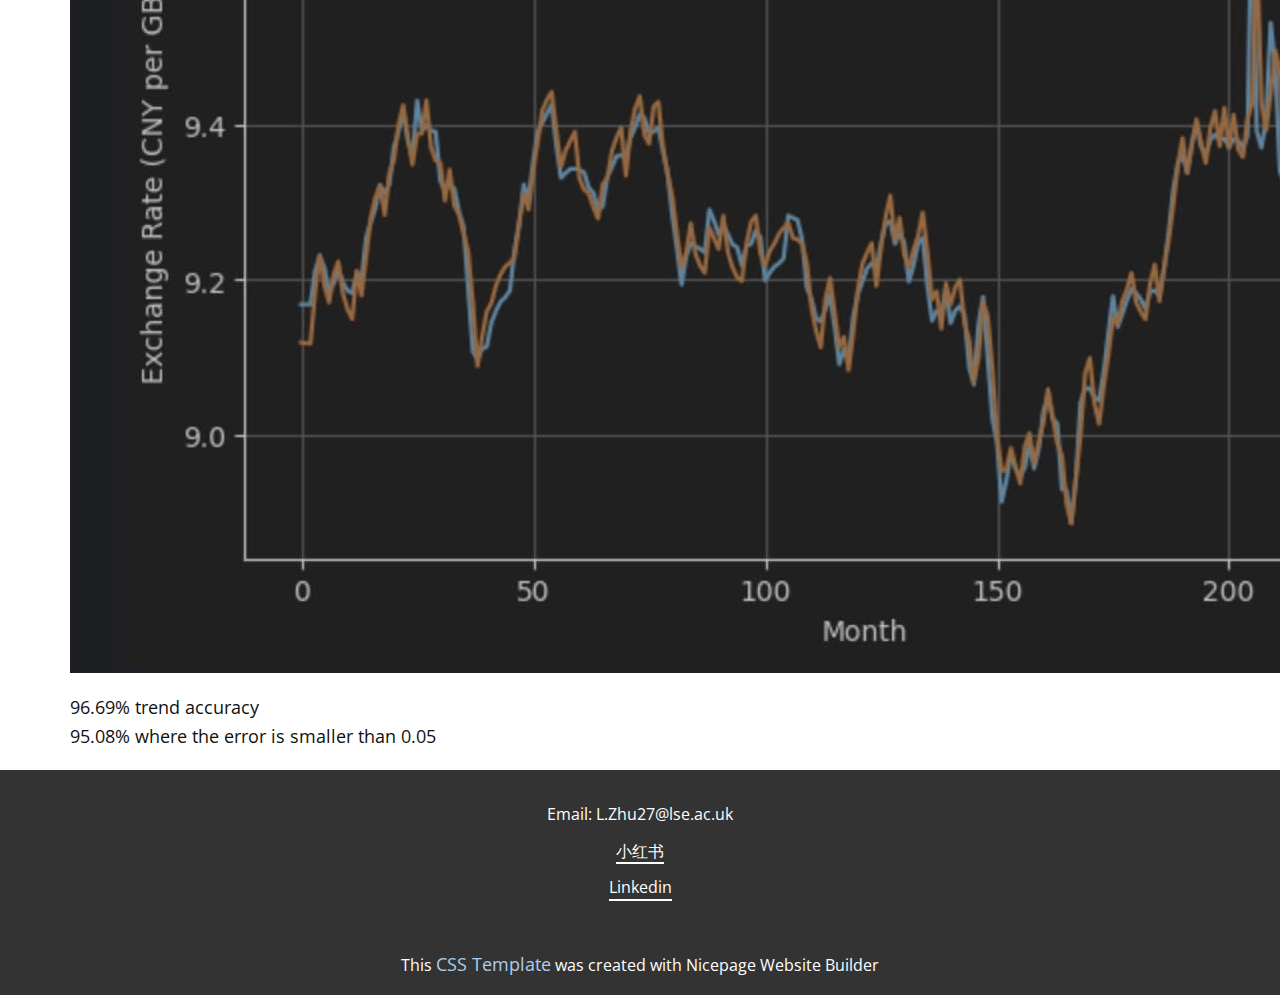
<file: docs/index3.html>
<!DOCTYPE html>
<html style="font-size: 16px;" lang="en"><head>
    <meta name="viewport" content="width=device-width, initial-scale=1.0">
    <meta charset="utf-8">
    <meta name="keywords" content="portpholio, mission and vision, awards, Our work, Contact Us">
    <meta name="description" content="">
    <title>EN</title>
    <link rel="stylesheet" href="nicepage.css" media="screen">
<link rel="stylesheet" href="index.css" media="screen">
    <script class="u-script" type="text/javascript" src="jquery.js" defer=""></script>
    <script class="u-script" type="text/javascript" src="nicepage.js" defer=""></script>
    <meta name="generator" content="Nicepage 7.9.4, nicepage.com">
    
    
    
    
    
    
    
    <link id="u-theme-google-font" rel="stylesheet" href="https://fonts.googleapis.com/css?family=Roboto:100,100i,300,300i,400,400i,500,500i,700,700i,900,900i|Open+Sans:300,300i,400,400i,500,500i,600,600i,700,700i,800,800i">
    <script type="application/ld+json">{
		"@context": "http://schema.org",
		"@type": "Organization",
		"name": ""
}</script>
    <meta name="theme-color" content="#478ac9">
    <meta property="og:title" content="EN">
    <meta property="og:type" content="website">
  <meta data-intl-tel-input-cdn-path="intlTelInput/"></head>
  <body data-home-page="EN.html" data-home-page-title="EN" data-path-to-root="./" data-include-products="false" class="u-body u-xl-mode" data-lang="en"><header class="u-clearfix u-header u-header" id="header"><div class="u-clearfix u-sheet u-valign-middle-lg u-valign-middle-md u-valign-middle-sm u-valign-middle-xs u-sheet-1">
        <nav class="u-menu u-menu-one-level u-offcanvas u-menu-1" role="navigation" data-responsive-from="MD">
          <div class="menu-collapse" style="font-size: 1rem; letter-spacing: 0px;">
            <a class="u-button-style u-custom-left-right-menu-spacing u-custom-padding-bottom u-custom-top-bottom-menu-spacing u-hamburger-link u-nav-link u-text-active-palette-1-base u-text-hover-palette-2-base" href="#" tabindex="-1" aria-label="Open menu" aria-controls="c024">
              <svg class="u-svg-link" viewBox="0 0 24 24"><use xlink:href="#menu-hamburger"></use></svg>
              <svg class="u-svg-content" version="1.1" id="menu-hamburger" viewBox="0 0 16 16" x="0px" y="0px" xmlns:xlink="http://www.w3.org/1999/xlink" xmlns="http://www.w3.org/2000/svg"><g><rect y="1" width="16" height="2"></rect><rect y="7" width="16" height="2"></rect><rect y="13" width="16" height="2"></rect>
</g></svg>
            </a>
          </div>
          <div class="u-custom-menu u-nav-container">
            <ul role="menubar" class="u-nav u-unstyled u-nav-1"><li role="none" class="u-nav-item"><a tabindex="-1" role="menuitem" class="u-button-style u-nav-link u-text-active-palette-1-base u-text-hover-palette-2-base" href="./#sec-f9fe" data-page-id="2231004045" aria-haspopup="true" style="padding: 14px 25px;">About</a>
</li><li role="none" class="u-nav-item"><a tabindex="-1" role="menuitem" class="u-button-style u-nav-link u-text-active-palette-1-base u-text-hover-palette-2-base" href="./#sec-e40f" data-page-id="2231004045" style="padding: 14px 25px;">Prediction</a>
</li><li role="none" class="u-nav-item"><a tabindex="-1" role="menuitem" class="u-button-style u-nav-link u-text-active-palette-1-base u-text-hover-palette-2-base" href="./#block-1" data-page-id="2231004045" style="padding: 14px 25px;">Performance</a>
</li><li role="none" class="u-nav-item"><a tabindex="-1" role="menuitem" class="u-button-style u-nav-link u-text-active-palette-1-base u-text-hover-palette-2-base" style="padding: 14px 25px;">CN/EN</a>
</li></ul>
          </div>
          <div class="u-custom-menu u-nav-container-collapse" id="c024" role="region" aria-label="Menu panel">
            <div class="u-black u-container-style u-inner-container-layout u-opacity u-opacity-95 u-sidenav">
              <div class="u-inner-container-layout u-sidenav-overflow">
                <div class="u-menu-close" tabindex="-1" aria-label="Close menu"></div>
                <ul class="u-align-center u-nav u-popupmenu-items u-unstyled u-nav-2" role="menubar"><li role="none" class="u-nav-item"><a tabindex="-1" role="menuitem" class="u-button-style u-nav-link" href="./#sec-f9fe" data-page-id="2231004045" aria-haspopup="true">About</a>
</li><li role="none" class="u-nav-item"><a tabindex="-1" role="menuitem" class="u-button-style u-nav-link" href="./#sec-e40f" data-page-id="2231004045">Prediction</a>
</li><li role="none" class="u-nav-item"><a tabindex="-1" role="menuitem" class="u-button-style u-nav-link" href="./#block-1" data-page-id="2231004045">Performance</a>
</li><li role="none" class="u-nav-item"><a tabindex="-1" role="menuitem" class="u-button-style u-nav-link">CN/EN</a>
</li></ul>
              </div>
            </div>
            <div class="u-black u-menu-overlay u-opacity u-opacity-70"></div>
          </div>
          <style class="menu-style">@media (max-width: 939px) {
                    [data-responsive-from="MD"] .u-nav-container {
                        display: none;
                    }
                    [data-responsive-from="MD"] .menu-collapse {
                        display: block;
                    }
                }</style>
        </nav>
      </div></header>
    <section class="u-clearfix u-valign-middle-lg u-valign-middle-sm u-section-1" id="sec-f49f">
      <div class="u-clearfix u-sheet u-sheet-1">
        <h2 class="u-align-center u-text u-text-1" data-animation-name="customAnimationIn" data-animation-duration="2000" data-animation-delay="0">exchangerature </h2>
        <h5 class="u-align-center u-text u-text-default u-text-2"> Free exc​hange predictor</h5>
        <p class="u-align-right u-text u-text-3">Developed by Loki Zhu, LSE</p>
      </div>
    </section>
    <section class="skrollable u-clearfix u-container-align-center u-image u-parallax u-section-2" id="sec-1631" data-image-width="830" data-image-height="388">
      <div class="u-clearfix u-sheet u-sheet-1"></div>
    </section>
    <section class="u-clearfix u-section-3" id="sec-f9fe">
      <div class="u-clearfix u-sheet u-sheet-1">
        <h3 class="u-align-center u-text u-text-default u-text-1">About </h3>
        <p class="u-align-left u-text u-text-2"><span style="font-weight: 700;">Exchangerature</span> is a tool that focuses on short-term exchange rate prediction. The purpose is not to provide speculative suggestions, but to provide convenience for people abroad. The model currently focuses on the CNY/GBP rate only. The tool is developed by me, an LSE Economics student, hope you find it useful.<br>
          <br> The tool is powered by Deep Machine-Learning models trained by the past 10 years of data. The predicted target of the model is <span style="font-weight: 700;">the next day's average price<span style="font-weight: 400;"> , aiming to indicate the overall price momentum.</span></span>
          <br>
        </p>
        <a href="./#block-1" data-page-id="2231004045" class="u-border-1 u-border-active-palette-2-base u-border-hover-palette-1-base u-border-no-left u-border-no-right u-border-no-top u-btn u-button-style u-none u-text-palette-1-base u-btn-1"> (Click here to view the model performance)&nbsp;</a>
      </div>
    </section>
    <section class="u-clearfix u-valign-top-xs u-section-4" id="sec-e40f">
      <div class="data-layout-selected u-clearfix u-expanded-width u-layout-wrap u-layout-wrap-1">
        <div class="u-layout">
          <div class="u-layout-row">
            <div class="u-container-style u-layout-cell u-size-60 u-layout-cell-1">
              <div class="u-container-layout u-container-layout-1">
                <h3 class="u-align-center u-text u-text-default u-text-1">Prediction </h3>
                <p class="u-align-center u-text u-text-2">1 </p>
                <p class="u-align-center u-text u-text-3">(This forecast does not constitute professional investment advice ! ) </p>
              </div>
            </div>
          </div>
        </div>
      </div>
    </section>
    <section class="u-clearfix u-section-5" id="block-1">
      <div class="u-clearfix u-sheet u-sheet-1">
        <h3 class="u-align-center u-text u-text-default u-text-1">Model Performances </h3>
        <p class="u-align-left u-text u-text-2">The model is tested with the previous 1 year's data. The graph shows the model's performance in the test set. In terms of overall performance, the model achieves:&nbsp;<br>
        </p>
        <img class="u-image u-image-default u-image-1" src="images/image.png" alt="" data-image-width="1538" data-image-height="952">
        <p class="u-align-left u-text u-text-3"> 96.69% trend accuracy<br>95.08% where the error is smaller than 0.05
        </p>
      </div>
    </section>
    
    
    
    <footer class="u-align-center u-clearfix u-container-align-center u-footer u-grey-80 u-footer" id="footer"><div class="u-clearfix u-sheet u-sheet-1">
        <p class="u-small-text u-text u-text-variant u-text-1">Email: L.Zhu27@lse.ac.uk</p>
        <a href="https://www.xiaohongshu.com/user/profile/64073a55000000000b016f7e?xsec_token=YBBlkGJEQV8xnB1eVrqhjzlfhun4Am55sOPe9O6qxyav0=&amp;xsec_source=app_share&amp;xhsshare=WeixinSession&amp;appuid=64073a55000000000b016f7e&amp;apptime=1749117080&amp;share_id=80cb76224e434efbb31529cf3b791f31" class="u-active-none u-border-2 u-border-no-left u-border-no-right u-border-no-top u-border-white u-btn u-btn-rectangle u-button-style u-hover-none u-none u-btn-1">小红书</a>
        <a href="https://www.linkedin.com/in/lyugezhu/" class="u-active-none u-border-2 u-border-no-left u-border-no-right u-border-no-top u-border-white u-btn u-btn-rectangle u-button-style u-hover-none u-none u-btn-2">Linkedin</a>
      </div></footer>
    <section class="u-backlink u-clearfix u-grey-80"> This <a href="https://nicepage.com/css-templates">CSS Template</a> was created with Nicepage Website Builder 
    </section>
  
</body></html>
</file>
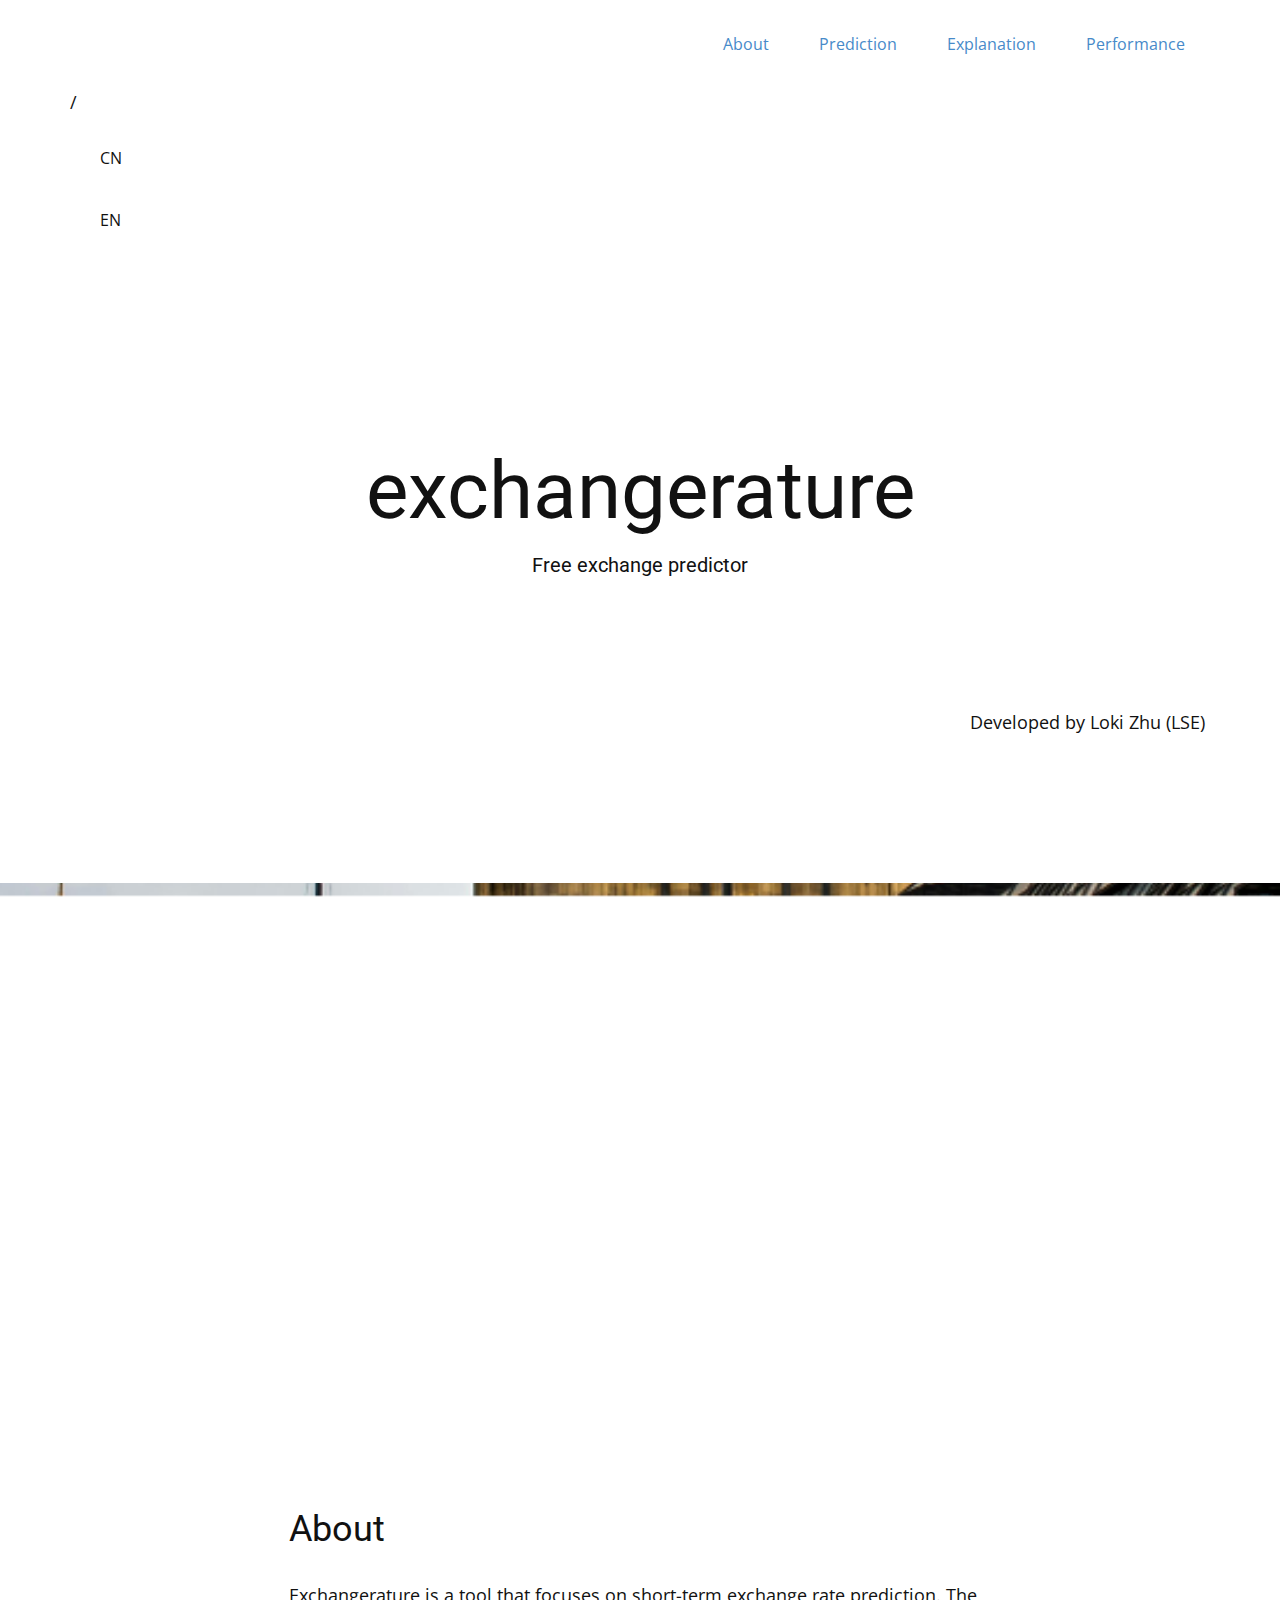
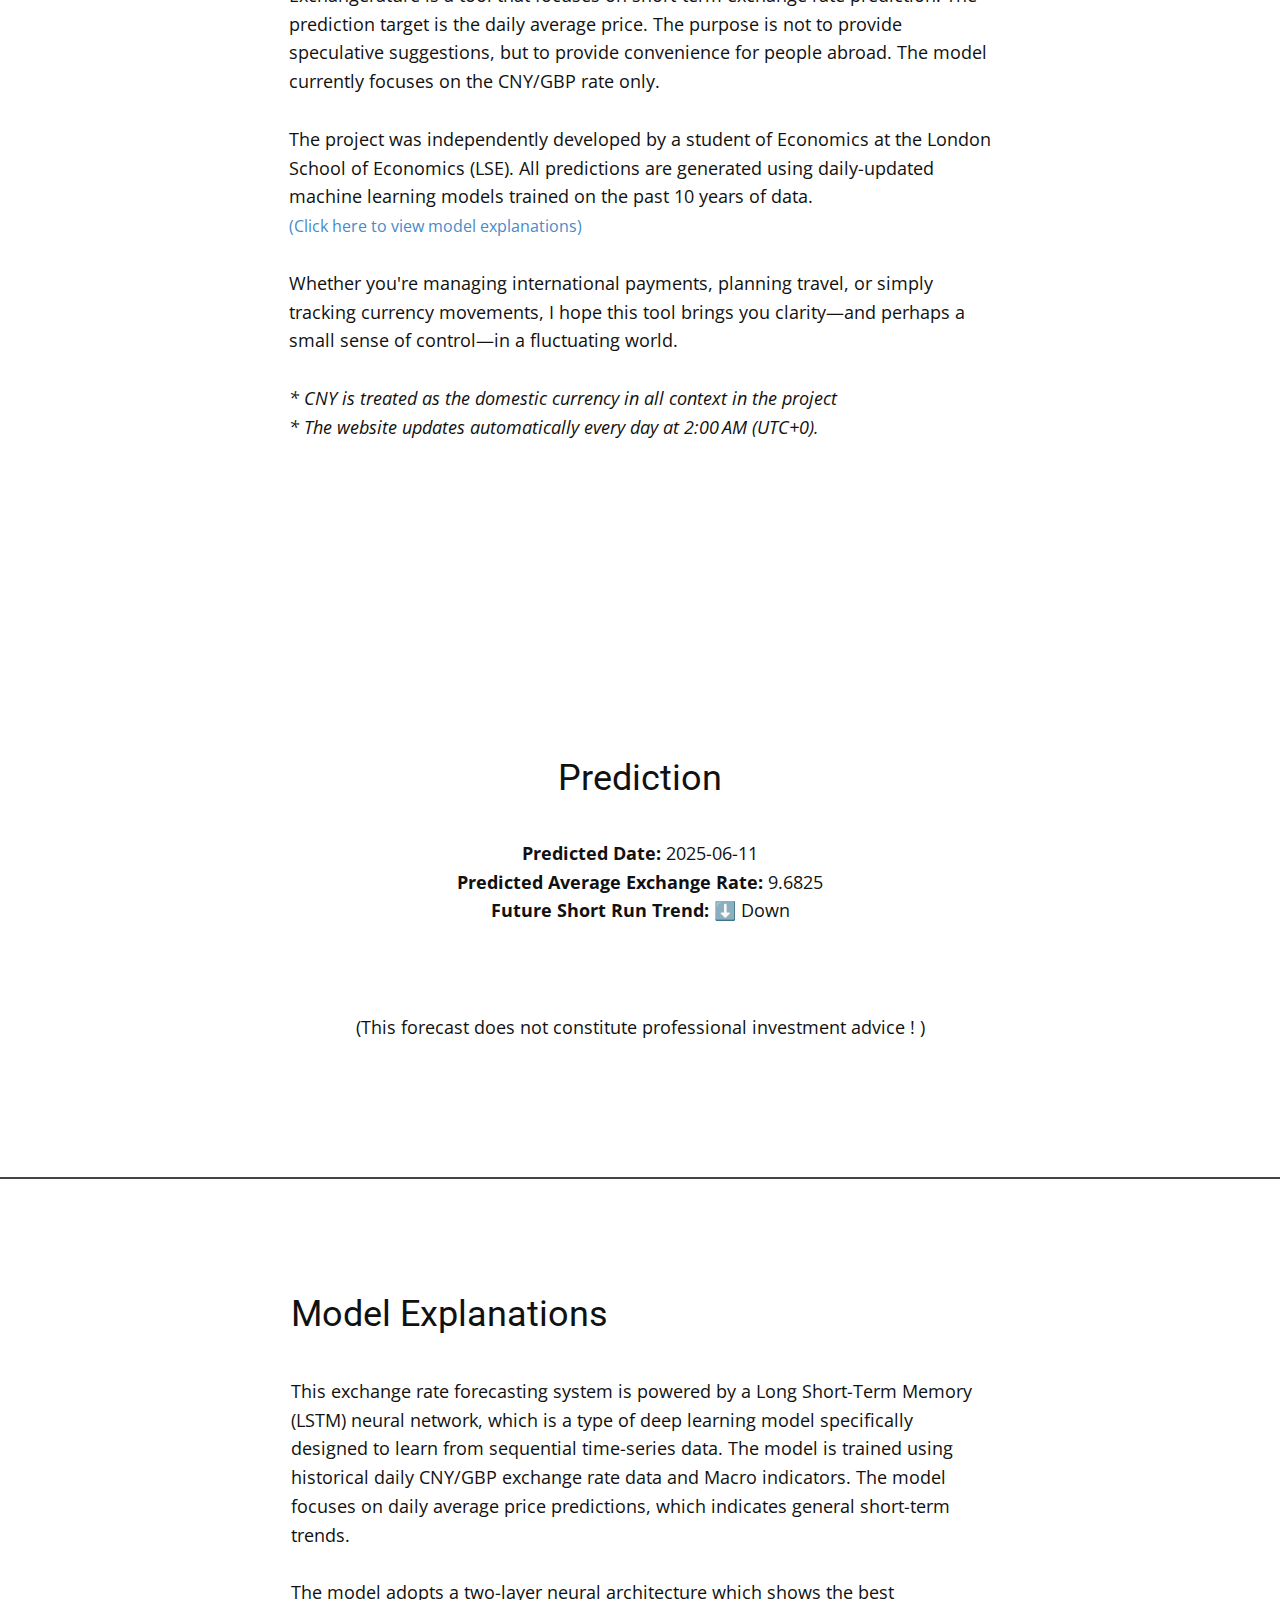
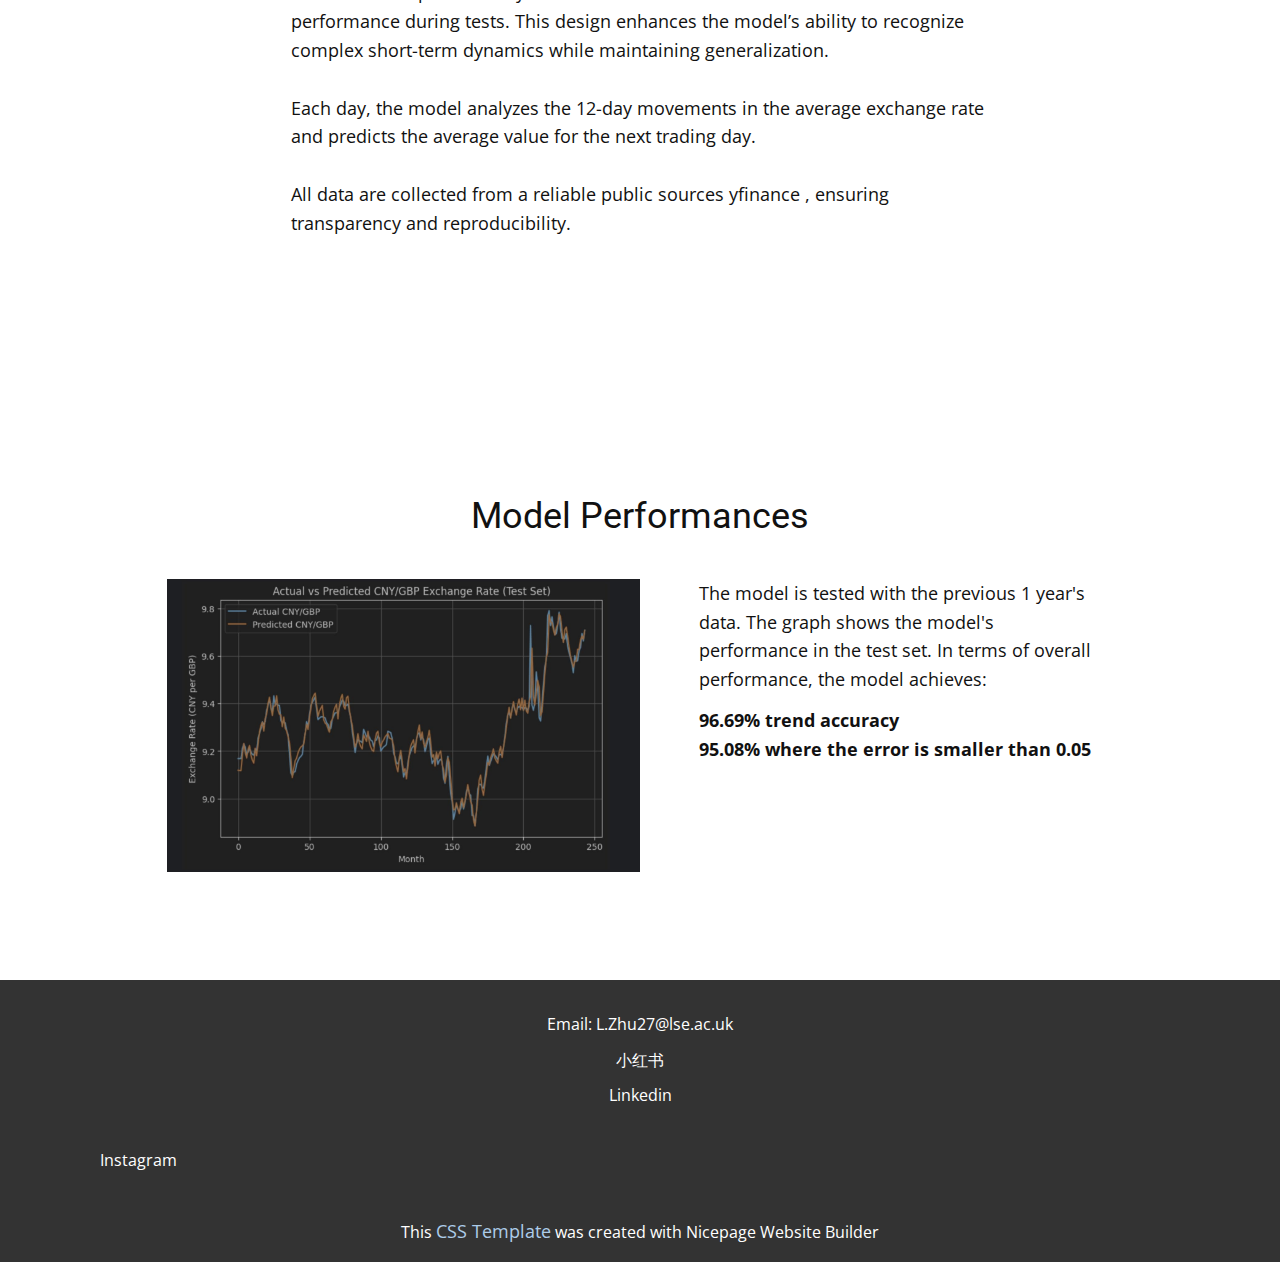
<file: docs/index_csv.html>
<!DOCTYPE html>
<html style="font-size: 16px;" lang="en"><head>
    <meta name="viewport" content="width=device-width, initial-scale=1.0">
    <meta charset="utf-8">
    <meta name="keywords" content="portpholio, mission and vision, awards, Our work, Contact Us">
    <meta name="description" content="">
    <title>EN</title>
    <link rel="stylesheet" href="nicepage.css" media="screen">
<link rel="stylesheet" href="index.css" media="screen">
    <script class="u-script" type="text/javascript" src="jquery.js" defer=""></script>
    <script class="u-script" type="text/javascript" src="nicepage.js" defer=""></script>
    <meta name="generator" content="Nicepage 7.9.4, nicepage.com">
    
    
    
    
    
    
    
    
    <link id="u-theme-google-font" rel="stylesheet" href="https://fonts.googleapis.com/css?family=Roboto:100,100i,300,300i,400,400i,500,500i,700,700i,900,900i|Open+Sans:300,300i,400,400i,500,500i,600,600i,700,700i,800,800i">
    <script type="application/ld+json">{
		"@context": "http://schema.org",
		"@type": "Organization",
		"name": ""
}</script>
    <script>
  fetch('result.csv')
    .then(response => response.text())
    .then(csv => {
      const lines = csv.trim().split('\n');

      if (lines.length < 2) {
        document.getElementById('result').innerText = '⚠️ Cannot be loaded';
        return;
      }

      // ✅ 跳过表头，确保拿到数据行
      const lastLine = lines[lines.length - 1];
      const [date, rate, trendRaw, trendcn] = lastLine.split(',');

      // ✅ 统一方向显示格式
      const trend = trendRaw.trim();
      const trendDisplay = trend === "Up" ? "⬆️ Up" : (trend === "Down" ? "⬇️ Down" : trend);

      const html = `
  <div style="text-align: center; font-size: 20px; line-height: 1.8;">
    <p style="margin: 0; padding: 0; display: flex; justify-content: center; white-space: nowrap;">
      <strong>Predicted Date:&nbsp;</strong>
      <span>${date}</span>
    </p>

    <p style="margin: 0; padding: 0; display: flex; justify-content: center; white-space: nowrap;">
      <strong>Predicted Average Exchange Rate:&nbsp;</strong>
      <span>${parseFloat(rate).toFixed(4)}</span>
    </p>

    <p style="margin: 0; padding: 0; display: flex; justify-content: center; white-space: nowrap;">
      <strong>Future Short Run Trend:&nbsp;</strong>
      <span>${trendDisplay}</span>
    </p>
  </div>
      `;

      document.getElementById('result').innerHTML = html;
    })
    .catch(error => {
      console.error('loading failed：', error);
      document.getElementById('result').innerHTML = `
  <div style="text-align: center; font-size: 20px; word-break: break-word;">
    ❌ Cannot be loaded
  </div>
      `;
    });
</script>
    <meta name="theme-color" content="#478ac9">
    <meta property="og:title" content="EN">
    <meta property="og:type" content="website">
  <meta data-intl-tel-input-cdn-path="intlTelInput/"></head>
  <body data-home-page="index.html" data-home-page-title="EN" data-path-to-root="./" data-include-products="false" class="u-body u-xl-mode" data-lang="en"><header class="u-clearfix u-header u-header" id="header"><div class="u-clearfix u-sheet u-valign-middle-lg u-valign-middle-sm u-sheet-1">
        <nav class="u-menu u-menu-one-level u-offcanvas u-menu-1" role="navigation" data-responsive-from="MD">
          <div class="menu-collapse" style="font-size: 1.125rem; letter-spacing: 0px;">
            <a class="u-button-style u-custom-left-right-menu-spacing u-custom-padding-bottom u-custom-top-bottom-menu-spacing u-hamburger-link u-nav-link u-text-active-palette-1-base u-text-hover-palette-2-base" href="#" tabindex="-1" aria-label="Open menu" aria-controls="c024">
              <svg class="u-svg-link" viewBox="0 0 24 24"><use xlink:href="#menu-hamburger"></use></svg>
              <svg class="u-svg-content" version="1.1" id="menu-hamburger" viewBox="0 0 16 16" x="0px" y="0px" xmlns:xlink="http://www.w3.org/1999/xlink" xmlns="http://www.w3.org/2000/svg"><g><rect y="1" width="16" height="2"></rect><rect y="7" width="16" height="2"></rect><rect y="13" width="16" height="2"></rect>
</g></svg>
            </a>
          </div>
          <div class="u-custom-menu u-nav-container">
            <ul role="menubar" class="u-nav u-unstyled u-nav-1"><li role="none" class="u-nav-item"><a tabindex="-1" role="menuitem" class="u-button-style u-nav-link u-text-active-palette-1-base u-text-hover-palette-2-base" href="./#sec-f9fe" data-page-id="2231004045" aria-haspopup="true" style="padding: 14px 25px;">About</a>
</li><li role="none" class="u-nav-item"><a tabindex="-1" role="menuitem" class="u-button-style u-nav-link u-text-active-palette-1-base u-text-hover-palette-2-base" href="./#sec-e40f" data-page-id="2231004045" style="padding: 14px 25px;">Prediction</a>
</li><li role="none" class="u-nav-item"><a tabindex="-1" role="menuitem" class="u-button-style u-nav-link u-text-active-palette-1-base u-text-hover-palette-2-base" href="./#block-2" data-page-id="2231004045" style="padding: 14px 25px;">Explanation</a>
</li><li role="none" class="u-nav-item"><a tabindex="-1" role="menuitem" class="u-button-style u-nav-link u-text-active-palette-1-base u-text-hover-palette-2-base" href="./#block-1" data-page-id="2231004045" style="padding: 14px 25px;">Performance</a>
</li></ul>
          </div>
          <div class="u-custom-menu u-nav-container-collapse" id="c024" role="region" aria-label="Menu panel">
            <div class="u-black u-container-style u-inner-container-layout u-opacity u-opacity-95 u-sidenav">
              <div class="u-inner-container-layout u-sidenav-overflow">
                <div class="u-menu-close" tabindex="-1" aria-label="Close menu"></div>
                <ul class="u-align-center u-nav u-popupmenu-items u-unstyled u-nav-2" role="menubar"><li role="none" class="u-nav-item"><a tabindex="-1" role="menuitem" class="u-button-style u-nav-link" href="./#sec-f9fe" data-page-id="2231004045" aria-haspopup="true">About</a>
</li><li role="none" class="u-nav-item"><a tabindex="-1" role="menuitem" class="u-button-style u-nav-link" href="./#sec-e40f" data-page-id="2231004045">Prediction</a>
</li><li role="none" class="u-nav-item"><a tabindex="-1" role="menuitem" class="u-button-style u-nav-link" href="./#block-2" data-page-id="2231004045">Explanation</a>
</li><li role="none" class="u-nav-item"><a tabindex="-1" role="menuitem" class="u-button-style u-nav-link" href="./#block-1" data-page-id="2231004045">Performance</a>
</li></ul>
              </div>
            </div>
            <div class="u-black u-menu-overlay u-opacity u-opacity-70"></div>
          </div>
          <style class="menu-style">@media (max-width: 939px) {
                    [data-responsive-from="MD"] .u-nav-container {
                        display: none;
                    }
                    [data-responsive-from="MD"] .menu-collapse {
                        display: block;
                    }
                }</style>
        </nav>
        <p class="u-text u-text-1">/</p>
        <a href="CN_csv.html" data-page-id="60575741" class="u-border-none u-btn u-button-style u-none u-text-hover-palette-2-base u-btn-1" title="CN">CN </a>
        <a href="./" data-page-id="2231004045" class="u-border-none u-btn u-button-style u-none u-text-hover-palette-2-base u-btn-2" title="CN">EN </a>
      </div></header>
    <section class="u-clearfix u-valign-middle-lg u-valign-middle-sm u-section-1" id="sec-f49f">
      <div class="u-clearfix u-sheet u-sheet-1">
        <h2 class="u-align-center u-text u-text-1" data-animation-name="customAnimationIn" data-animation-duration="2000" data-animation-delay="0">exchangerature </h2>
        <h5 class="u-align-center u-text u-text-default u-text-2"> Free exc​hange predictor</h5>
        <p class="u-align-right u-text u-text-3">Developed by Loki Zhu (LSE)&nbsp;</p>
      </div>
    </section>
    <section class="skrollable u-clearfix u-container-align-center u-image u-parallax u-section-2" id="sec-1631" data-image-width="830" data-image-height="388">
      <div class="u-clearfix u-sheet u-sheet-1"></div>
    </section>
    <section class="u-clearfix u-section-3" id="sec-f9fe">
      <div class="u-clearfix u-sheet u-sheet-1">
        <h3 class="u-align-center u-text u-text-default u-text-1">About </h3>
        <p class="u-align-left u-text u-text-2">Exchangerature is a tool that focuses on short-term exchange rate prediction. The prediction target is the daily&nbsp;average price. The purpose is not to provide speculative suggestions, but to provide convenience for people abroad. The model currently focuses on the CNY/GBP rate only.&nbsp;<br><span style="font-size: 0.75rem;"></span>
          <br> The project was independently developed by a student of Economics at the London School of Economics (LSE). All predictions are generated using daily-updated machine learning models trained on the past 10 years of data.<br>
          <br>
          <br>Whether you're managing international payments, planning travel, or simply tracking currency movements, I hope this tool brings you clarity—and perhaps a small sense of control—in a fluctuating world.<br><span style="font-style: italic;">
            <br>* CNY is treated as the domestic currency in all context in the project</span>
          <br><span style="font-style: italic;">* The website updates automatically every day at 2:00 AM (UTC+0).</span>
        </p>
        <a href="./#block-2" data-page-id="2231004045" class="u-border-1 u-border-active-palette-2-base u-border-hover-palette-1-base u-border-no-left u-border-no-right u-border-no-top u-btn u-button-style u-none u-text-palette-1-base u-btn-1"> (Click here to view model explanations)&nbsp;</a>
      </div>
    </section>
    <section class="u-clearfix u-valign-top-lg u-valign-top-md u-valign-top-sm u-section-4" id="sec-e40f">
      <div class="data-layout-selected u-clearfix u-expanded-width u-layout-wrap u-layout-wrap-1">
        <div class="u-layout">
          <div class="u-layout-row">
            <div class="u-container-style u-layout-cell u-size-60 u-layout-cell-1">
              <div class="u-container-layout u-container-layout-1">
                <h3 class="u-align-center u-text u-text-default u-text-1">Prediction </h3>
                <p id="result" class="u-align-center u-text u-text-2">Loading...</p>
                <p class="u-align-center u-text u-text-3">(This forecast does not constitute professional investment advice ! ) </p>
              </div>
            </div>
          </div>
        </div>
      </div>
      <div class="u-border-2 u-border-grey-dark-1 u-line u-line-horizontal u-line-1"></div>
    </section>
    <section class="u-clearfix u-section-5" id="block-2">
      <div class="u-clearfix u-sheet u-valign-middle-lg u-valign-middle-sm u-sheet-1">
        <h3 class="u-align-center u-text u-text-default u-text-1">Model Explanations </h3>
        <p class="u-text u-text-2"> This exchange rate forecasting system is powered by a Long Short-Term Memory (LSTM) neural network, which is a type of deep learning model specifically designed to learn from sequential time-series data. The model is trained using historical daily CNY/GBP exchange rate data and Macro indicators. The model focuses on daily average price predictions, which indicates general short-term trends.&nbsp;<br>
          <br>The model adopts a two-layer neural architecture which shows the best performance during tests. This design enhances the model’s ability to recognize complex short-term dynamics while maintaining generalization.<br>
          <br>Each day, the model analyzes the 12-day movements in the average exchange rate and predicts the average value for the next trading day.&nbsp;<br>
          <br>All data are collected from a reliable public sources  yfinance , ensuring transparency and reproducibility.
        </p>
      </div>
    </section>
    <section class="u-clearfix u-section-6" id="block-1">
      <div class="u-clearfix u-sheet u-sheet-1">
        <h3 class="u-align-center u-text u-text-default u-text-1">Model Performances </h3>
        <p class="u-align-left u-text u-text-2">The model is tested with the previous 1 year's data. The graph shows the model's performance in the test set. In terms of overall performance, the model achieves:&nbsp;<br>
        </p>
        <img class="u-expanded-width-xs u-image u-image-default u-image-1" src="images/image.png" alt="" data-image-width="1538" data-image-height="952">
        <p class="u-align-left u-text u-text-3"> 96.69% trend accuracy<br>95.08% where the error is smaller than 0.05
        </p>
      </div>
    </section>
    
    
    
    <footer class="u-align-center u-clearfix u-container-align-center u-footer u-grey-80 u-footer" id="footer"><div class="u-clearfix u-sheet u-valign-middle-lg u-valign-middle-md u-valign-middle-sm u-valign-middle-xs u-sheet-1">
        <p class="u-small-text u-text u-text-variant u-text-1">Email: L.Zhu27@lse.ac.uk</p>
        <a href="https://www.xiaohongshu.com/user/profile/64073a55000000000b016f7e?xsec_token=YBBlkGJEQV8xnB1eVrqhjzlfhun4Am55sOPe9O6qxyav0=&amp;xsec_source=app_share&amp;xhsshare=WeixinSession&amp;appuid=64073a55000000000b016f7e&amp;apptime=1749117080&amp;share_id=80cb76224e434efbb31529cf3b791f31" class="u-active-none u-border-none u-btn u-button-style u-hover-none u-none u-btn-1">小红书</a>
        <a href="https://www.linkedin.com/in/lyugezhu/" class="u-active-none u-border-none u-btn u-button-style u-hover-none u-none u-btn-2">Linkedin</a>
        <a href="" class="u-active-none u-border-none u-btn u-button-style u-hover-none u-none u-text-body-alt-color u-btn-3">Instagram </a>
      </div></footer>
    <section class="u-backlink u-clearfix u-grey-80"> This <a href="https://nicepage.com/css-templates">CSS Template</a> was created with Nicepage Website Builder 
    </section>
  
</body></html>
</file>
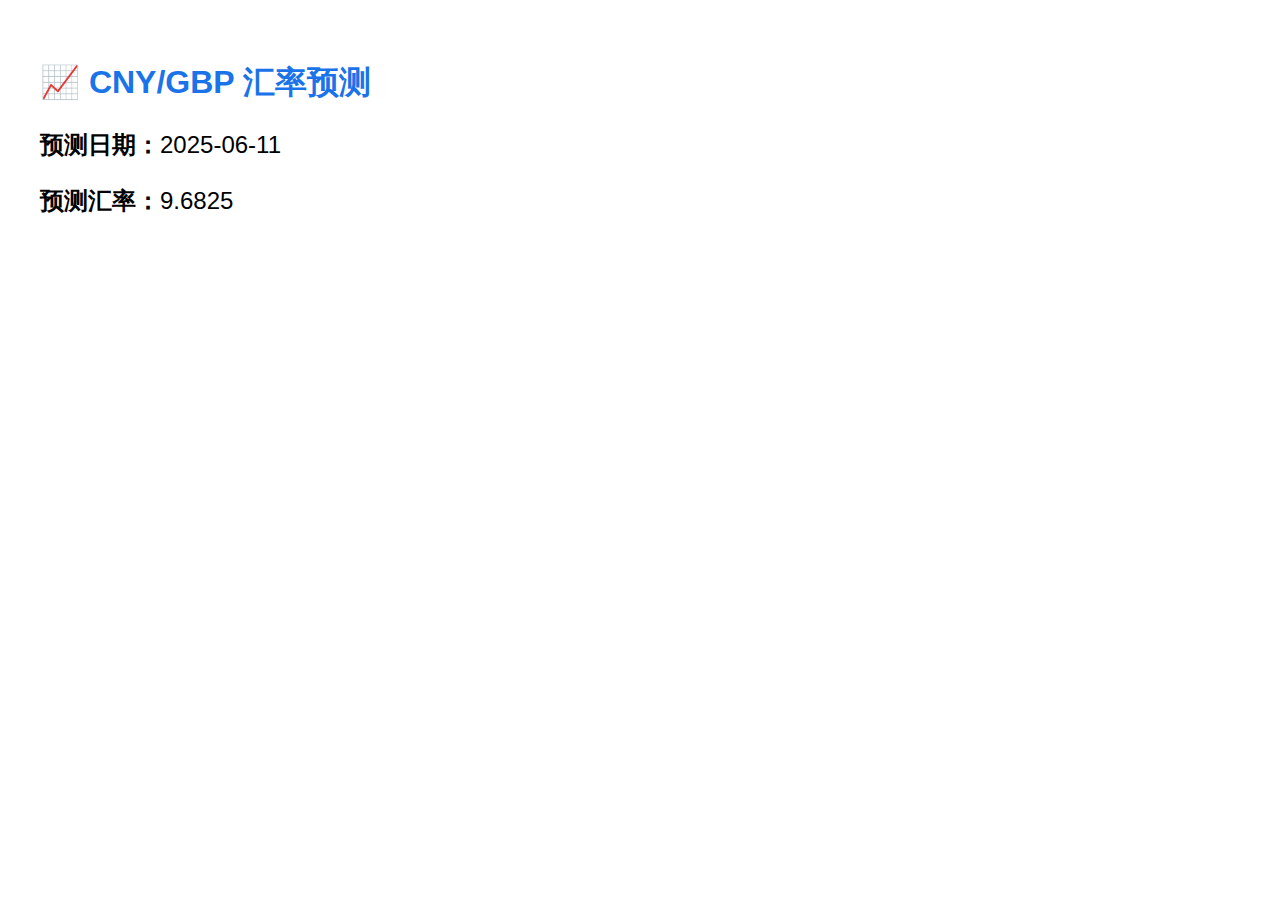
<file: docs/index_function.html>
<!DOCTYPE html>
<html>
<head>
  <meta charset="UTF-8">
  <title>CNY/GBP 汇率预测</title>
  <style>
    body {
      font-family: Arial, sans-serif;
      padding: 2em;
    }
    h1 {
      color: #1a73e8;
    }
    #result {
      font-size: 1.5em;
      margin-top: 1em;
    }
  </style>
</head>
<body>
  <h1>📈 CNY/GBP 汇率预测</h1>
  <div id="result">正在加载预测结果...</div>

  <script>
fetch('result.csv')
  .then(response => response.text())
  .then(csv => {
    const lines = csv.trim().split('\n');
    if (lines.length < 2) {
      document.getElementById('result').innerText = '⚠️ 无法加载预测结果。';
      return;
    }

    const lastLine = lines[lines.length - 1]; // 取最后一行
    const [date, rate] = lastLine.split(',');

    document.getElementById('result').innerHTML = `
      <p><strong>预测日期：</strong>${date}</p>
      <p><strong>预测汇率：</strong>${rate}</p>
    `;
  })
  .catch(error => {
    document.getElementById('result').innerText = '❌ 无法加载结果';
    console.error(error);
  });
  </script>

</body>
</html>
</file>
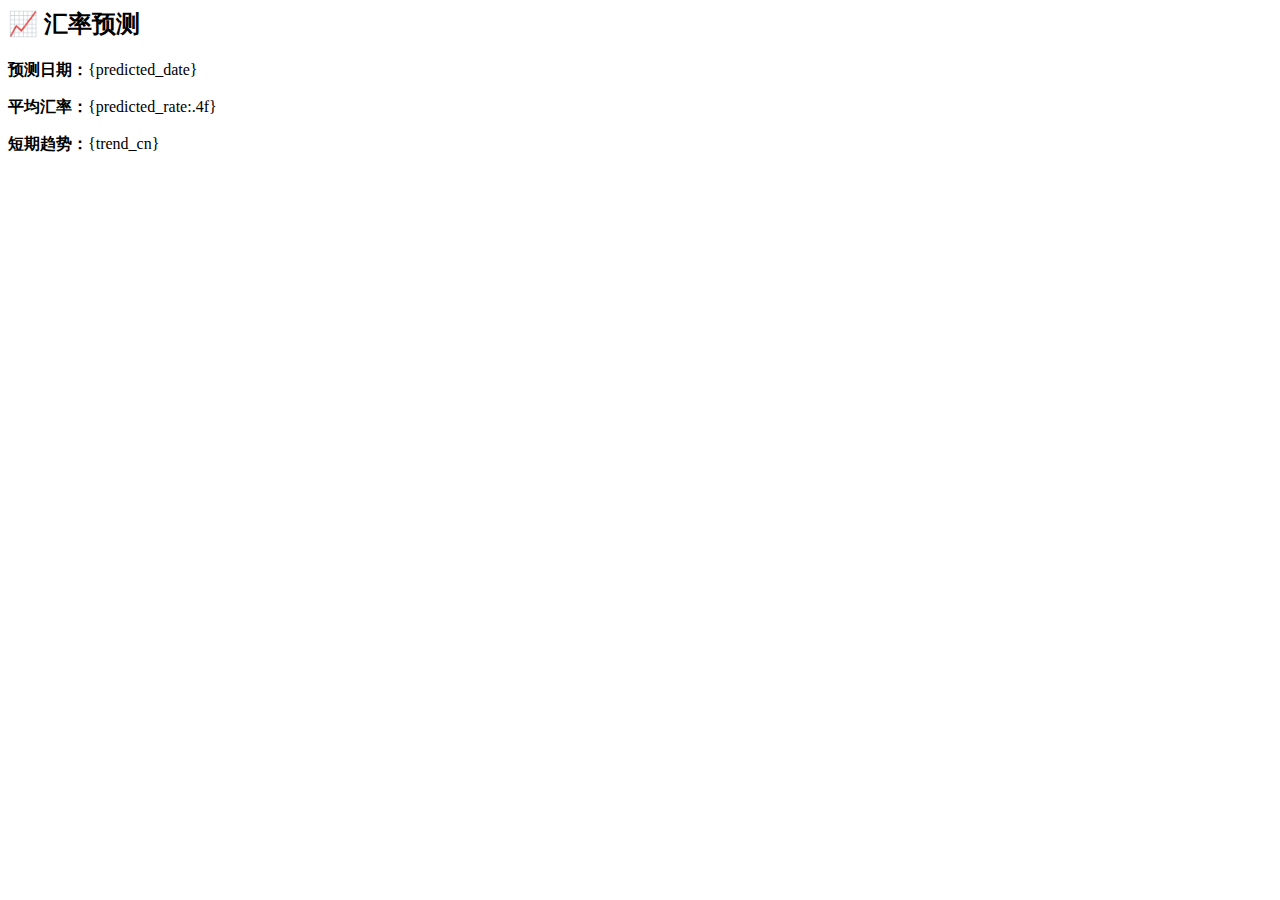
<file: docs/pred.html>
<html lang="zh">
<head>
  <meta charset="UTF-8">
  <title>汇率预测</title>
  <style>
    body {{
      font-family: sans-serif;
      text-align: center;
      padding: 50px;
      font-size: 22px;
    }}
  </style>
</head>
<body>
  <h2>📈 汇率预测</h2>
  <p><strong>预测日期：</strong>{predicted_date}</p>
  <p><strong>平均汇率：</strong>{predicted_rate:.4f}</p>
  <p><strong>短期趋势：</strong>{trend_cn}</p>
</body>
</html>
</file>
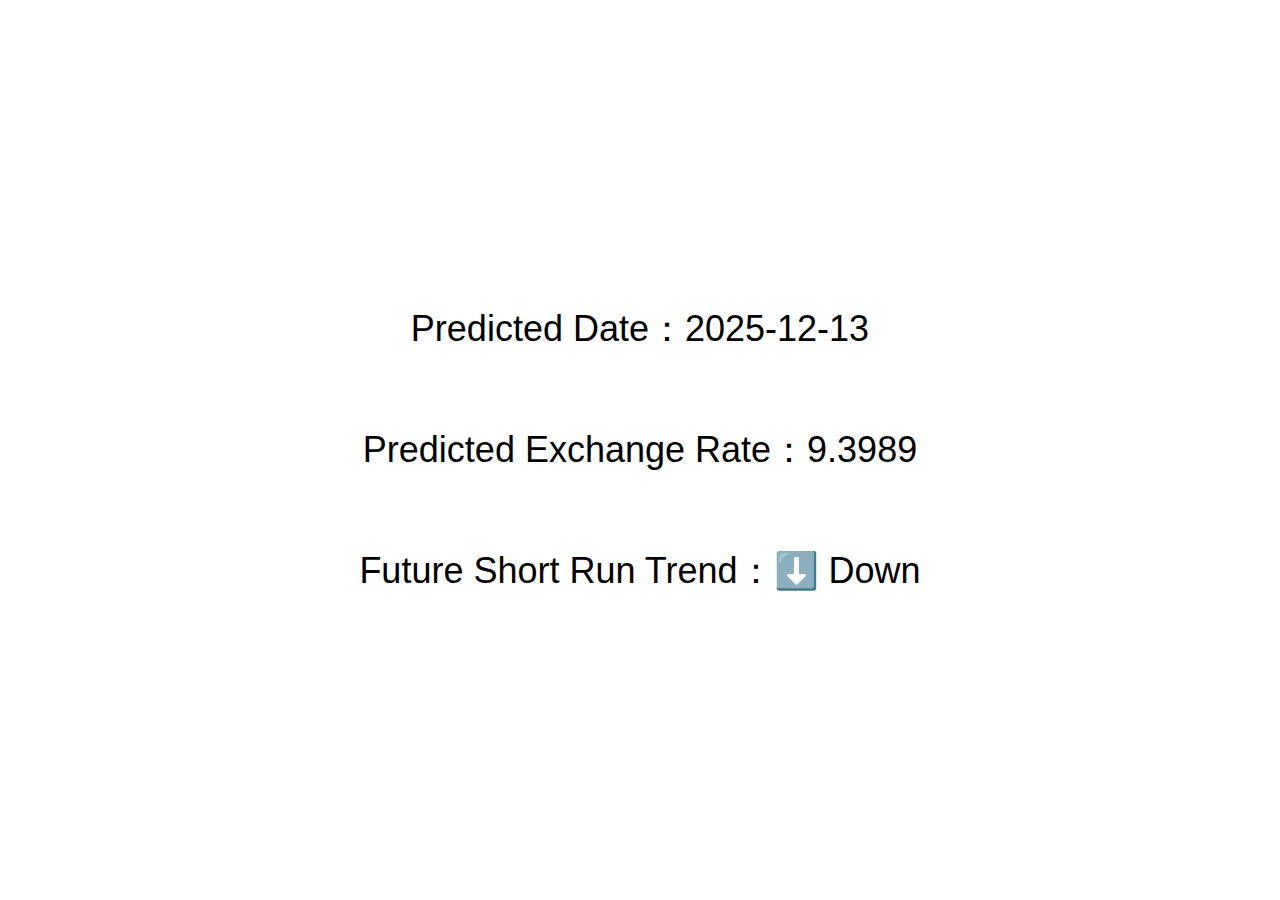
<file: docs/prediction.html>
<!DOCTYPE html>

<html lang="en">
<head>
<meta charset="utf-8"/>
<title>Prediction</title>
<style>
    body {
      display: flex;
      flex-direction: column;
      align-items: center;
      justify-content: center;
      height: 100vh;
      margin: 0;
      font-family: sans-serif;
      text-align: center;
      font-size: 36px;
    }
  </style>
</head>
<body>
<p>Predicted Date：<span id="predicted-date">2025-12-13</span></p>
<p>Predicted Exchange Rate：<span id="predicted-rate">9.3989</span></p>
<p>Future Short Run Trend：<span id="predicted-trend">⬇️ Down</span></p>
</body>
</html>
</file>
